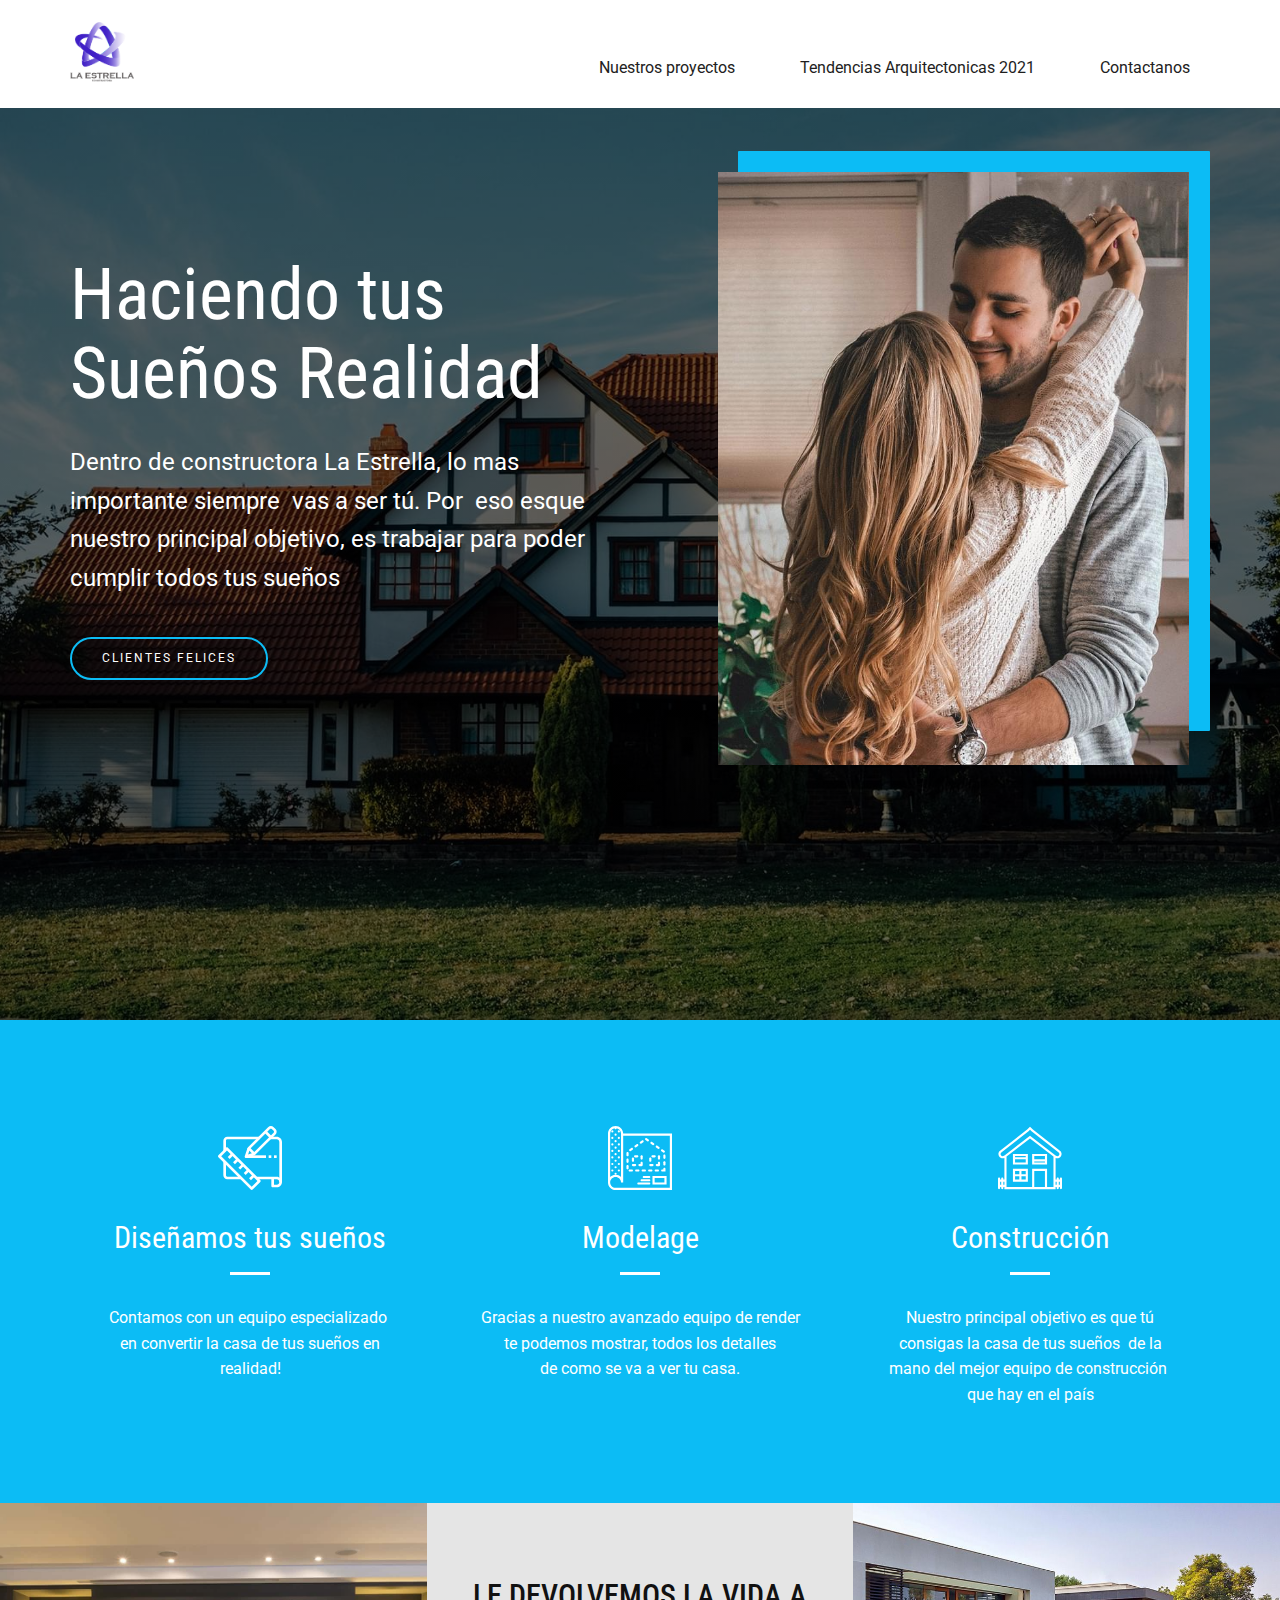
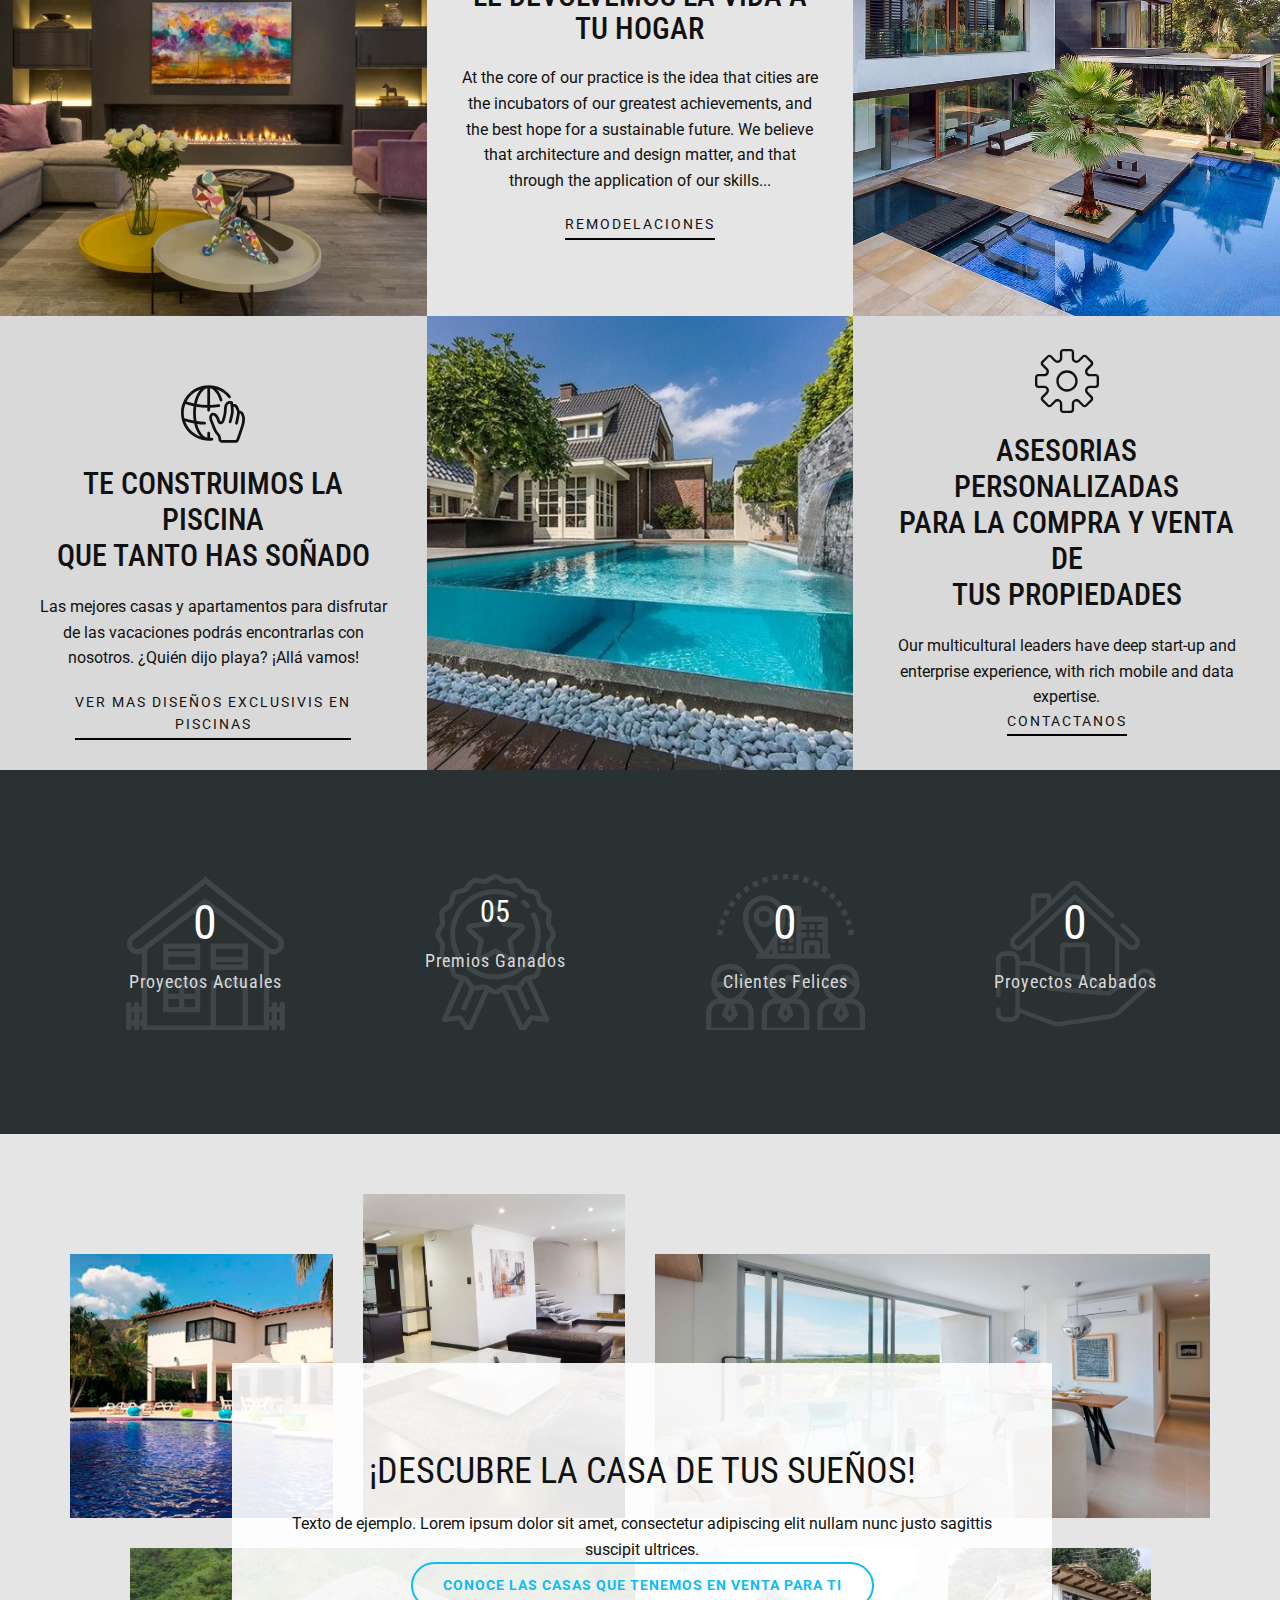
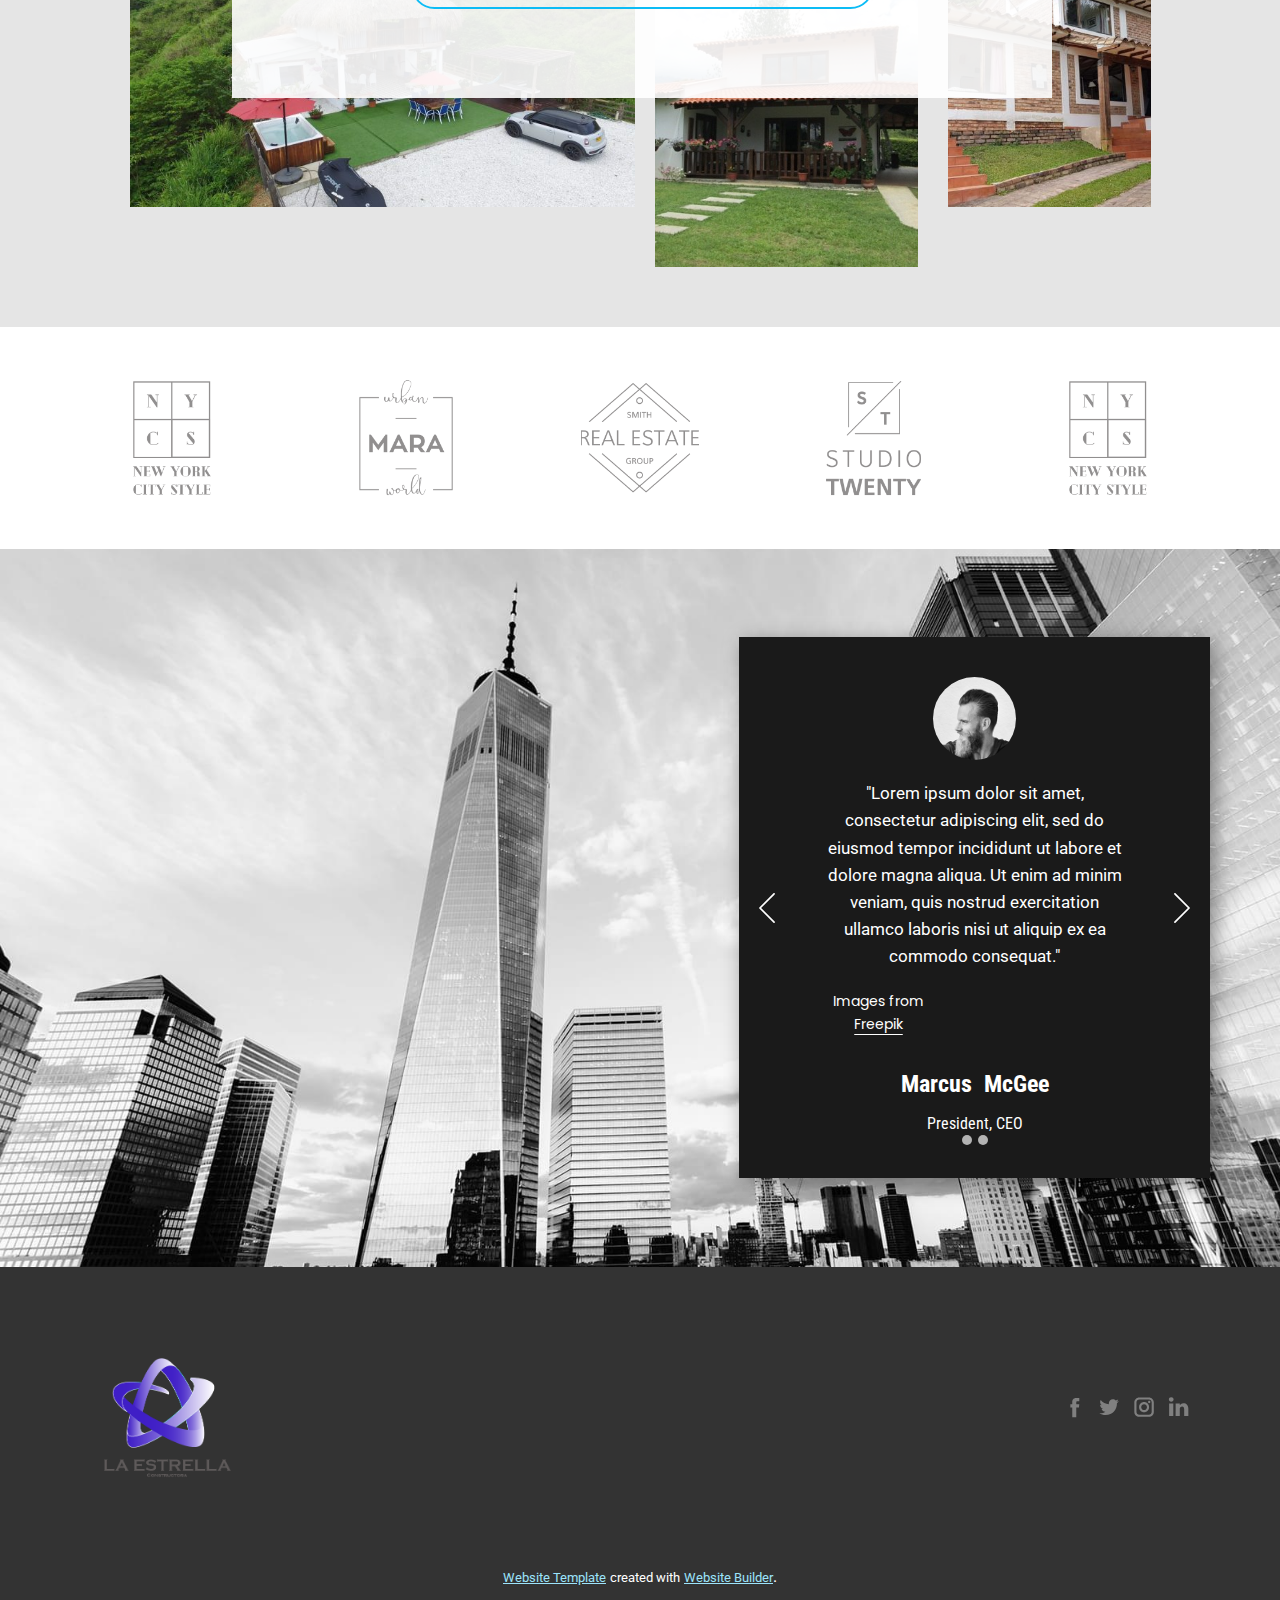
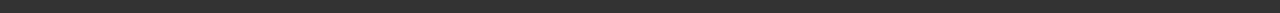
<file: index.html>
<!DOCTYPE html>
<html style="font-size: 16px;">
  <head>
    <meta name="viewport" content="width=device-width, initial-scale=1.0">
    <meta charset="utf-8">
    <meta name="keywords" content="Construcciones bogota, casas personalizadas">
    <meta name="description" content="">
    <meta name="page_type" content="np-template-header-footer-from-plugin">
    <title>Constructora la estrella</title>
    <link rel="stylesheet" href="nicepage.css" media="screen">
<link rel="stylesheet" href="Constructora-La-estrella.css" media="screen">
    <script class="u-script" type="text/javascript" src="jquery.js" defer=""></script>
    <script class="u-script" type="text/javascript" src="nicepage.js" defer=""></script>
    <meta name="generator" content="Nicepage 3.6.2, nicepage.com">
    
    
    <link id="u-theme-google-font" rel="stylesheet" href="https://fonts.googleapis.com/css?family=Roboto+Condensed:300,300i,400,400i,700,700i|Roboto:100,100i,300,300i,400,400i,500,500i,700,700i,900,900i">
    <link id="u-page-google-font" rel="stylesheet" href="https://fonts.googleapis.com/css?family=heading-font|text-font|Poppins:100,100i,200,200i,300,300i,400,400i,500,500i,600,600i,700,700i,800,800i,900,900i">
    
    
    
    
    
    
    
    
    
    
    
    <script type="application/ld+json">{
		"@context": "http://schema.org",
		"@type": "Organization",
		"name": "",
		"url": "index.html",
		"logo": "images/default-logo.png",
		"sameAs": []
}</script>
    <meta property="og:title" content="Constructora la estrella">
    <meta property="og:type" content="website">
    <meta name="theme-color" content="#0cbcf5">
    <link rel="canonical" href="index.html">
    <meta property="og:url" content="index.html">
  </head>
  <body data-home-page="Constructora-La-estrella.html" data-home-page-title="Constructora La estrella" class="u-backlink-hidden u-body"><header class="u-clearfix u-header u-header" id="sec-689b"><div class="u-clearfix u-sheet u-valign-middle u-sheet-1">
        <a href="https://nicepage.com" class="u-image u-logo u-image-1">
          <img src="images/laestrellalogo.png" class="u-logo-image u-logo-image-1">
        </a>
        <nav class="u-menu u-menu-dropdown u-offcanvas u-menu-1">
          <div class="menu-collapse" style="font-size: 1rem; letter-spacing: 0px;">
            <a class="u-button-style u-custom-left-right-menu-spacing u-custom-padding-bottom u-custom-top-bottom-menu-spacing u-nav-link u-text-active-palette-1-base u-text-hover-palette-2-base" href="#">
              <svg><use xmlns:xlink="http://www.w3.org/1999/xlink" xlink:href="#menu-hamburger"></use></svg>
              <svg version="1.1" xmlns="http://www.w3.org/2000/svg" xmlns:xlink="http://www.w3.org/1999/xlink"><defs><symbol id="menu-hamburger" viewBox="0 0 16 16" style="width: 16px; height: 16px;"><rect y="1" width="16" height="2"></rect><rect y="7" width="16" height="2"></rect><rect y="13" width="16" height="2"></rect>
</symbol>
</defs></svg>
            </a>
          </div>
          <div class="u-custom-menu u-nav-container">
            <ul class="u-nav u-spacing-25 u-unstyled u-nav-1"><li class="u-nav-item"><a class="u-button-style u-nav-link u-text-grey-dark-3" href="Constructora-La-estrella.html#sec-86f8" data-page-id="528010405">Nuestros proyectos</a>
</li><li class="u-nav-item"><a class="u-button-style u-nav-link u-text-grey-dark-3" href="Constructora-La-estrella.html#sec-e35c" data-page-id="528010405">Tendencias Arquitectonicas 2021</a>
</li><li class="u-nav-item"><a class="u-button-style u-nav-link u-text-grey-dark-3" href="Contactanos.html">Contactanos</a>
</li></ul>
          </div>
          <div class="u-custom-menu u-nav-container-collapse">
            <div class="u-black u-container-style u-inner-container-layout u-opacity u-opacity-95 u-sidenav">
              <div class="u-sidenav-overflow">
                <div class="u-menu-close"></div>
                <ul class="u-align-center u-nav u-popupmenu-items u-unstyled u-nav-2"><li class="u-nav-item"><a class="u-button-style u-nav-link" href="Constructora-La-estrella.html#sec-86f8" data-page-id="528010405">Nuestros proyectos</a>
</li><li class="u-nav-item"><a class="u-button-style u-nav-link" href="Constructora-La-estrella.html#sec-e35c" data-page-id="528010405">Tendencias Arquitectonicas 2021</a>
</li><li class="u-nav-item"><a class="u-button-style u-nav-link" href="Contactanos.html">Contactanos</a>
</li></ul>
              </div>
            </div>
            <div class="u-black u-menu-overlay u-opacity u-opacity-70"></div>
          </div>
        </nav>
      </div></header> 
    <section class="u-clearfix u-image u-shading u-typography-Normal--Introduction u-section-1" src="" id="sec-86f8">
      <div class="u-clearfix u-sheet u-sheet-1">
        <div class="u-align-left u-border-no-bottom u-border-no-left u-border-no-right u-border-no-top u-hidden-md u-hidden-sm u-hidden-xs u-palette-1-base u-radius-1 u-shape u-shape-rectangle u-shape-1"></div>
        <div class="u-align-left u-container-style u-group u-similar-fill u-group-1">
          <div class="u-container-layout u-container-layout-1">
            <h1 class="u-custom-font u-heading-font u-text u-title u-text-1">Haciendo tus<br>Sueños Realidad
            </h1>
            <p class="u-text u-text-2">Dentro de constructora La Estrella, lo mas importante siempre&nbsp; vas a ser tú. Por&nbsp; eso esque nuestro principal objetivo, es trabajar para poder cumplir todos tus sueños</p>
            <a href="#" class="u-border-2 u-border-palette-1-base u-btn u-btn-round u-button-style u-custom u-radius-50 u-text-white u-btn-1">Clientes felices</a>
          </div>
        </div>
        <img src="images/30281b3c9868a8b6e900c7d1825de252.jpeg" alt="" class="u-align-left u-hidden-md u-hidden-sm u-hidden-xs u-image u-image-default u-right-0 u-image-1">
      </div>
    </section>
    <section class="u-clearfix u-hidden-md u-hidden-sm u-hidden-xl u-hidden-xs u-image u-shading u-white u-section-2" src="" id="sec-7253">
      <div class="u-clearfix u-sheet u-sheet-1">
        <div class="u-clearfix u-disable-padding u-expanded-width-md u-expanded-width-sm u-expanded-width-xs u-gutter-30 u-layout-wrap u-layout-wrap-1">
          <div class="u-layout">
            <div class="u-layout-row">
              <div class="u-size-30">
                <div class="u-layout-col">
                  <div class="u-align-left u-container-style u-image u-layout-cell u-left-cell u-size-60 u-image-1">
                    <div class="u-container-layout" src=""></div>
                  </div>
                </div>
              </div>
              <div class="u-size-30">
                <div class="u-layout-col">
                  <div class="u-align-left u-container-style u-layout-cell u-right-cell u-similar-fill u-size-30 u-layout-cell-2">
                    <div class="u-container-layout u-padding-6 u-valign-middle-lg">
                      <h2 class="u-custom-font u-heading-font u-text u-text-white u-text-1">Nuestra Historia</h2>
                      <p class="u-text u-text-white u-text-2">Desde entonces, hemos construido cientos de edificios e instalaciones comerciales, gubernamentales y privadas. Puede que no parezca mucho, pero si estima la mano de obra, las horas de trabajo, los materiales, la planificación y la correlación que estuvieron involucrados en la realización de cada proyecto por separado, ¡entonces nuestra productividad es inmensa!</p>
                      <a href="https://nicepage.com/joomla-page-builder" class="u-border-2 u-border-palette-1-base u-btn u-btn-round u-button-style u-custom u-radius-50 u-text-white u-btn-1">Conoce nuestros proyectos</a>
                    </div>
                  </div>
                  <div class="u-align-left u-container-style u-layout-cell u-right-cell u-similar-fill u-size-30 u-layout-cell-3">
                    <div class="u-container-layout u-padding-6"></div>
                  </div>
                </div>
              </div>
            </div>
          </div>
        </div>
      </div>
    </section>
    <section class="u-clearfix u-palette-1-base u-section-3" id="sec-de19">
      <div class="u-clearfix u-sheet u-sheet-1">
        <div class="u-clearfix u-disable-padding u-expanded-width u-gutter-30 u-layout-spacing-vertical u-layout-wrap u-layout-wrap-1">
          <div class="u-gutter-0 u-layout">
            <div class="u-layout-row">
              <div class="u-align-center-lg u-align-center-md u-align-center-sm u-align-center-xl u-container-style u-layout-cell u-left-cell u-similar-fill u-size-20 u-size-20-md u-layout-cell-1">
                <div class="u-container-layout u-padding-6 u-valign-top-lg u-valign-top-md u-valign-top-sm u-valign-top-xl"><span class="u-align-left u-icon u-icon-1"><svg class="u-svg-link" preserveAspectRatio="xMidYMin slice" viewBox="0 0 511.998 511.998"><use xmlns:xlink="http://www.w3.org/1999/xlink" xlink:href="#svg-5857"></use></svg><svg xmlns="http://www.w3.org/2000/svg" xmlns:xlink="http://www.w3.org/1999/xlink" version="1.1" id="svg-5857" x="0px" y="0px" viewBox="0 0 511.998 511.998" style="enable-background:new 0 0 511.998 511.998;" xml:space="preserve" class="u-svg-content"><g><g><path d="M74.664,85.179c-17.673,0-32,14.327-32,32v85.333h21.333v-85.333c0-5.891,4.776-10.667,10.667-10.667h256V85.179H74.664z"></path>
</g>
</g><g><g><path d="M74.664,405.179c-5.891,0-10.667-4.776-10.667-10.667V287.845H42.664v106.667c0,17.673,14.327,32,32,32h106.667v-21.333    H74.664z"></path>
</g>
</g><g><g><path d="M338.206,432.688L79.155,173.637c-4.165-4.164-10.917-4.164-15.083,0L3.123,234.587c-4.164,4.165-4.164,10.917,0,15.083    L262.174,508.72c2,2.001,4.713,3.125,7.541,3.125c2.829-0.001,5.541-1.125,7.541-3.125l60.949-60.949    C342.37,443.605,342.37,436.853,338.206,432.688z M269.715,486.096L25.747,242.128l45.867-45.867L315.582,440.23L269.715,486.096z    "></path>
</g>
</g><g><g><path d="M469.331,405.179h-160v21.333h117.333v53.333c0,5.891,4.776,10.667,10.667,10.667h32    c23.564,0,42.667-19.102,42.667-42.667C511.998,424.281,492.895,405.179,469.331,405.179z M469.331,469.179h-21.333v-42.667    h21.333c11.782,0,21.333,9.551,21.333,21.333C490.664,459.628,481.113,469.179,469.331,469.179z"></path>
</g>
</g><g><g><path d="M469.331,85.179h-53.333v21.333h53.333c11.782,0,21.333,9.551,21.333,21.333v320h21.333v-320    C511.998,104.281,492.895,85.179,469.331,85.179z"></path>
</g>
</g><g><g><rect x="164.042" y="314.513" transform="matrix(0.7071 -0.7071 0.7071 0.7071 -175.2621 227.2397)" width="45.259" height="21.333"></rect>
</g>
</g><g><g><rect x="121.376" y="271.846" transform="matrix(0.7071 -0.7071 0.7071 0.7071 -157.5885 184.5736)" width="45.259" height="21.333"></rect>
</g>
</g><g><g><rect x="206.686" y="357.18" transform="matrix(0.7071 -0.7071 0.7071 0.7071 -192.9419 269.8904)" width="45.259" height="21.333"></rect>
</g>
</g><g><g><rect x="249.372" y="399.868" transform="matrix(0.7071 -0.7071 0.7071 0.7071 -210.6241 312.5771)" width="45.259" height="21.333"></rect>
</g>
</g><g><g><rect x="78.679" y="229.18" transform="matrix(0.7071 -0.7071 0.7071 0.7071 -139.9243 141.885)" width="45.259" height="21.333"></rect>
</g>
</g><g><g><path d="M460.094,23.824L445.352,9.083c-12.473-11.907-32.103-11.907-44.576,0L238.579,171.28c-4.164,4.165-4.164,10.917,0,15.083    l44.235,44.235c1.995,2.008,4.711,3.133,7.541,3.125c2.829-0.001,5.541-1.125,7.541-3.125L460.094,68.4    c0.005-0.005,0.01-0.01,0.015-0.015C472.41,56.076,472.403,36.125,460.094,23.824z M445.022,53.307L290.355,207.973    l-29.152-29.152L415.87,24.165c4.028-3.849,10.372-3.849,14.4,0l14.752,14.731c0.001,0.002,0.003,0.003,0.005,0.005    C449.003,42.88,449.001,49.33,445.022,53.307z"></path>
</g>
</g><g><g><path d="M286.931,212.944l-46.037,15.371l15.371-46.112l-20.267-6.752l-22.123,66.357c-0.362,1.088-0.547,2.227-0.547,3.373    c0.001,5.891,4.778,10.666,10.669,10.664c1.129,0.004,2.252-0.169,3.328-0.512l66.357-22.123L286.931,212.944z"></path>
</g>
</g><g><g><rect x="390.275" y="36.943" transform="matrix(0.7071 -0.7071 0.7071 0.7071 69.1923 303.4905)" width="21.333" height="62.56"></rect>
</g>
</g><g><g><rect x="223.998" y="234.512" width="160" height="21.333"></rect>
</g>
</g><g><g><rect x="405.331" y="234.512" width="21.333" height="21.333"></rect>
</g>
</g><g><g><rect x="447.998" y="234.512" width="21.333" height="21.333"></rect>
</g>
</g><g></g><g></g><g></g><g></g><g></g><g></g><g></g><g></g><g></g><g></g><g></g><g></g><g></g><g></g><g></g></svg></span>
                  <h3 class="u-align-center-xs u-text u-text-1">Diseñamos tus sueños</h3>
                  <div class="u-align-left u-border-3 u-border-white u-line u-line-horizontal u-line-1"></div>
                  <p class="u-align-center-xs u-text u-text-2">Contamos con un equipo especializado&nbsp;<br>en convertir la casa de tus sueños en<br>realidad!
                  </p>
                </div>
              </div>
              <div class="u-align-center-lg u-align-center-md u-align-center-sm u-align-center-xl u-container-style u-layout-cell u-similar-fill u-size-20 u-size-20-md u-layout-cell-2">
                <div class="u-container-layout u-padding-6 u-valign-top-lg u-valign-top-md u-valign-top-sm u-valign-top-xl"><span class="u-align-left u-icon u-icon-2"><svg class="u-svg-link" preserveAspectRatio="xMidYMin slice" viewBox="0 0 59 59"><use xmlns:xlink="http://www.w3.org/1999/xlink" xlink:href="#svg-6d6f"></use></svg><svg xmlns="http://www.w3.org/2000/svg" xmlns:xlink="http://www.w3.org/1999/xlink" version="1.1" id="svg-6d6f" x="0px" y="0px" viewBox="0 0 59 59" style="enable-background:new 0 0 59 59;" xml:space="preserve" class="u-svg-content"><g><path d="M14,7c0-3.859-3.141-7-7-7S0,3.141,0,7v45h0.003C0.003,52.02,0,52.04,0,52.06C0,55.887,3.113,59,6.94,59H59V7H14z M2,7   c0-2.421,1.731-4.444,4.02-4.901C6.072,2.603,6.483,3,7,3s0.928-0.397,0.98-0.901C10.269,2.556,12,4.579,12,7v40.105   C10.729,45.807,8.957,45,7,45c-0.243,0-0.482,0.013-0.719,0.037c-0.106,0.011-0.21,0.032-0.315,0.048   c-0.128,0.019-0.257,0.034-0.383,0.06c-0.138,0.028-0.271,0.068-0.405,0.104C5.09,45.273,5,45.291,4.913,45.318   c-0.167,0.053-0.329,0.116-0.491,0.181c-0.049,0.02-0.101,0.035-0.15,0.056c-0.199,0.084-0.392,0.18-0.582,0.282   c-0.008,0.004-0.017,0.008-0.025,0.012C3.049,46.184,2.487,46.608,2,47.105V7z M57,57H6.94C4.216,57,2,54.784,2,52   c0-2.757,2.243-5,5-5s5,2.243,5,5h2V9h43V57z"></path><path d="M46.017,21.001c0.176,0.123,0.377,0.183,0.576,0.183c0.314,0,0.623-0.147,0.818-0.423c0.318-0.451,0.211-1.075-0.24-1.395   l-1.634-1.153c-0.453-0.317-1.075-0.21-1.395,0.24c-0.318,0.451-0.211,1.075,0.24,1.395L46.017,21.001z"></path><path d="M50.92,24.461c0.175,0.123,0.376,0.183,0.575,0.183c0.314,0,0.623-0.147,0.818-0.424c0.318-0.451,0.21-1.075-0.241-1.394   l-1.635-1.153c-0.451-0.317-1.074-0.21-1.394,0.241c-0.318,0.451-0.21,1.075,0.241,1.394L50.92,24.461z"></path><path d="M37,41c0,0.553,0.447,1,1,1h2c0.553,0,1-0.447,1-1s-0.447-1-1-1h-2C37.447,40,37,40.447,37,41z"></path><path d="M51,27.383v2c0,0.553,0.447,1,1,1s1-0.447,1-1v-2c0-0.553-0.447-1-1-1S51,26.83,51,27.383z"></path><path d="M41.115,17.541c0.176,0.123,0.377,0.183,0.576,0.183c0.314,0,0.623-0.147,0.818-0.423c0.318-0.451,0.211-1.075-0.24-1.395   l-1.634-1.153c-0.453-0.317-1.075-0.21-1.395,0.24c-0.318,0.451-0.211,1.075,0.24,1.395L41.115,17.541z"></path><path d="M43,41c0,0.553,0.447,1,1,1h2c0.553,0,1-0.447,1-1s-0.447-1-1-1h-2C43.447,40,43,40.447,43,41z"></path><path d="M29,41c0-0.553-0.447-1-1-1h-2c-0.553,0-1,0.447-1,1s0.447,1,1,1h2C28.553,42,29,41.553,29,41z"></path><path d="M52,36.383c0.553,0,1-0.447,1-1v-2c0-0.553-0.447-1-1-1s-1,0.447-1,1v2C51,35.936,51.447,36.383,52,36.383z"></path><path d="M36.213,14.081c0.176,0.123,0.377,0.183,0.576,0.183c0.314,0,0.623-0.147,0.818-0.423c0.318-0.451,0.211-1.075-0.24-1.395   l-1.634-1.153c-0.453-0.316-1.075-0.209-1.395,0.24c-0.318,0.451-0.211,1.075,0.24,1.395L36.213,14.081z"></path><path d="M51,40h-1c-0.553,0-1,0.447-1,1s0.447,1,1,1h3v-2.617c0-0.553-0.447-1-1-1s-1,0.447-1,1V40z"></path><path d="M20,42h2c0.553,0,1-0.447,1-1s-0.447-1-1-1h-2c-0.553,0-1,0.447-1,1S19.447,42,20,42z"></path><path d="M18,28c0.553,0,1-0.447,1-1v-2c0-0.553-0.447-1-1-1s-1,0.447-1,1v2C17,27.553,17.447,28,18,28z"></path><path d="M20.452,23.27c0.199,0,0.4-0.06,0.576-0.183l1.634-1.153c0.451-0.319,0.559-0.943,0.24-1.395   c-0.318-0.45-0.941-0.558-1.395-0.24l-1.634,1.153c-0.451,0.319-0.559,0.943-0.24,1.395C19.829,23.122,20.138,23.27,20.452,23.27z"></path><path d="M25.354,19.81c0.199,0,0.4-0.06,0.576-0.183l1.634-1.153c0.451-0.319,0.559-0.943,0.24-1.395   c-0.319-0.449-0.941-0.557-1.395-0.24l-1.634,1.153c-0.451,0.319-0.559,0.943-0.24,1.395C24.73,19.662,25.039,19.81,25.354,19.81z"></path><path d="M18,34c0.553,0,1-0.447,1-1v-2c0-0.553-0.447-1-1-1s-1,0.447-1,1v2C17,33.553,17.447,34,18,34z"></path><path d="M30.256,16.35c0.199,0,0.4-0.06,0.576-0.183l1.634-1.153c0.451-0.319,0.559-0.943,0.24-1.395   c-0.319-0.449-0.94-0.559-1.395-0.24l-1.634,1.153c-0.451,0.319-0.559,0.943-0.24,1.395C29.633,16.202,29.941,16.35,30.256,16.35z"></path><path d="M31,41c0,0.553,0.447,1,1,1h2c0.553,0,1-0.447,1-1s-0.447-1-1-1h-2C31.447,40,31,40.447,31,41z"></path><path d="M18,40c0.553,0,1-0.447,1-1v-2c0-0.553-0.447-1-1-1s-1,0.447-1,1v2C17,39.553,17.447,40,18,40z"></path><path d="M41,54h13v-8H41V54z M43,48h9v4h-9V48z"></path><path d="M22,30v2c0,0.553,0.447,1,1,1s1-0.447,1-1v-2c0-0.553-0.447-1-1-1S22,29.447,22,30z"></path><path d="M31,27c-0.553,0-1,0.447-1,1v2c0,0.553,0.447,1,1,1s1-0.447,1-1v-2C32,27.447,31.553,27,31,27z"></path><path d="M25,29h2c0.553,0,1-0.447,1-1s-0.447-1-1-1h-2c-0.553,0-1,0.447-1,1S24.447,29,25,29z"></path><path d="M26,36c0-0.553-0.447-1-1-1h-2c-0.553,0-1,0.447-1,1s0.447,1,1,1h2C25.553,37,26,36.553,26,36z"></path><path d="M29,37h2c0.553,0,1-0.447,1-1v-2c0-0.553-0.447-1-1-1s-1,0.447-1,1v1h-1c-0.553,0-1,0.447-1,1S28.447,37,29,37z"></path><path d="M40,28c0,0.553,0.447,1,1,1h2c0.553,0,1-0.447,1-1s-0.447-1-1-1h-2C40.447,27,40,27.447,40,28z"></path><path d="M46,28v2c0,0.553,0.447,1,1,1s1-0.447,1-1v-2c0-0.553-0.447-1-1-1S46,27.447,46,28z"></path><path d="M47,37c0.553,0,1-0.447,1-1v-2c0-0.553-0.447-1-1-1s-1,0.447-1,1v1h-1c-0.553,0-1,0.447-1,1s0.447,1,1,1H47z"></path><path d="M39,33c0.553,0,1-0.447,1-1v-2c0-0.553-0.447-1-1-1s-1,0.447-1,1v2C38,32.553,38.447,33,39,33z"></path><path d="M39,37h2c0.553,0,1-0.447,1-1s-0.447-1-1-1h-2c-0.553,0-1,0.447-1,1S38.447,37,39,37z"></path><path d="M38,46h-5c-0.553,0-1,0.447-1,1s0.447,1,1,1h5c0.553,0,1-0.447,1-1S38.553,46,38,46z"></path><path d="M38,49h-7c-0.553,0-1,0.447-1,1s0.447,1,1,1h7c0.553,0,1-0.447,1-1S38.553,49,38,49z"></path><path d="M38,52H28c-0.553,0-1,0.447-1,1s0.447,1,1,1h10c0.553,0,1-0.447,1-1S38.553,52,38,52z"></path><circle cx="4" cy="5" r="1"></circle><circle cx="10" cy="5" r="1"></circle><circle cx="7" cy="8" r="1"></circle><circle cx="4" cy="11" r="1"></circle><circle cx="10" cy="11" r="1"></circle><circle cx="4" cy="17" r="1"></circle><circle cx="10" cy="17" r="1"></circle><circle cx="7" cy="14" r="1"></circle><circle cx="7" cy="20" r="1"></circle><circle cx="4" cy="23" r="1"></circle><circle cx="10" cy="23" r="1"></circle><circle cx="4" cy="29" r="1"></circle><circle cx="10" cy="29" r="1"></circle><circle cx="7" cy="26" r="1"></circle><circle cx="7" cy="32" r="1"></circle><circle cx="4" cy="35" r="1"></circle><circle cx="10" cy="35" r="1"></circle><circle cx="4" cy="41" r="1"></circle><circle cx="10" cy="41" r="1"></circle><circle cx="7" cy="38" r="1"></circle><circle cx="7" cy="44" r="1"></circle>
</g><g></g><g></g><g></g><g></g><g></g><g></g><g></g><g></g><g></g><g></g><g></g><g></g><g></g><g></g><g></g></svg></span>
                  <h3 class="u-align-center-xs u-text u-text-3">Modelage</h3>
                  <div class="u-align-left u-border-3 u-border-white u-line u-line-horizontal u-line-2"></div>
                  <p class="u-align-center-xs u-text u-text-4">Gracias a nuestro avanzado equipo de render<br>te podemos mostrar, todos los detalles<br>de como se va a ver tu casa.
                  </p>
                </div>
              </div>
              <div class="u-align-center-lg u-align-center-md u-align-center-sm u-align-center-xl u-container-style u-layout-cell u-right-cell u-similar-fill u-size-20 u-size-20-md u-layout-cell-3">
                <div class="u-container-layout u-padding-6 u-valign-top-lg u-valign-top-md u-valign-top-sm u-valign-top-xl"><span class="u-align-left u-icon u-icon-3"><svg class="u-svg-link" preserveAspectRatio="xMidYMin slice" viewBox="0 0 60 60"><use xmlns:xlink="http://www.w3.org/1999/xlink" xlink:href="#svg-97cb"></use></svg><svg xmlns="http://www.w3.org/2000/svg" xmlns:xlink="http://www.w3.org/1999/xlink" version="1.1" id="svg-97cb" x="0px" y="0px" viewBox="0 0 60 60" style="enable-background:new 0 0 60 60;" xml:space="preserve" class="u-svg-content"><g><path d="M14,36.182h14v-10H14V36.182z M16,34.182v-3h10v3H16z M26,28.182v1H16v-1H26z"></path><path d="M14,40.182v12h14v-12H14z M20,42.182v3h-4v-3H20z M16,47.182h4v3h-4V47.182z M22,50.182v-3h4v3H22z M26,45.182h-4v-3h4   V45.182z"></path><path d="M32,36.182h14v-10H32V36.182z M34,34.182v-1h10v1H34z M44,28.182v3H34v-3H44z"></path><path d="M59,48.182c-0.553,0-1,0.448-1,1v1h-1v-1c0-0.552-0.447-1-1-1s-1,0.448-1,1v1h-1V29.978   c0.521,0.234,1.073,0.363,1.626,0.363c1.073,0,2.139-0.436,2.927-1.284c0.76-0.818,1.145-1.925,1.057-3.038   c-0.089-1.112-0.644-2.145-1.522-2.833L32.722,3.345L30,0.818L27.343,3.29L1.913,23.186c-0.879,0.688-1.434,1.721-1.522,2.833   c-0.088,1.113,0.297,2.22,1.057,3.038c1.194,1.286,3.021,1.61,4.553,0.922v20.204H5v-1c0-0.552-0.447-1-1-1s-1,0.448-1,1v1H2v-1   c0-0.552-0.447-1-1-1s-1,0.448-1,1v9c0,0.552,0.447,1,1,1s1-0.448,1-1v-1h1v1c0,0.552,0.447,1,1,1s1-0.448,1-1v-1h1v2h26h14h8v-2h1   v1c0,0.552,0.447,1,1,1s1-0.448,1-1v-1h1v1c0,0.552,0.447,1,1,1s1-0.448,1-1v-9C60,48.63,59.553,48.182,59,48.182z M2.912,27.695   c-0.385-0.415-0.572-0.954-0.527-1.518c0.045-0.564,0.314-1.067,0.761-1.416L28.64,4.811l1.361-1.265l1.424,1.319l25.43,19.896   c0.446,0.349,0.716,0.852,0.761,1.416c0.045,0.564-0.143,1.104-0.527,1.518c-0.708,0.762-1.861,0.858-2.686,0.223L54,27.608v0   l-24-18.5l-23.61,18.2l-0.001,0.001l-0.791,0.609C4.772,28.553,3.62,28.457,2.912,27.695z M2,55.182v-3h1v3H2z M5,55.182v-3h1v3H5z    M34,57.182v-15h10v15H34z M52,57.182h-6v-17H32v17H8V28.591l22-16.959l22,16.959V57.182z M54,55.182v-3h1v3H54z M57,55.182v-3h1v3   H57z"></path>
</g><g></g><g></g><g></g><g></g><g></g><g></g><g></g><g></g><g></g><g></g><g></g><g></g><g></g><g></g><g></g></svg></span>
                  <h3 class="u-align-center-xs u-text u-text-5">Construcción</h3>
                  <div class="u-align-left u-border-3 u-border-white u-line u-line-horizontal u-line-3"></div>
                  <p class="u-align-center-xs u-text u-text-6">Nuestro principal objetivo es que tú<br>consigas la casa de tus sueños&nbsp; de la<br>mano del mejor equipo de construcción&nbsp;<br>que hay en el país
                  </p>
                </div>
              </div>
            </div>
          </div>
        </div>
      </div>
    </section>
    <section class="u-clearfix u-section-4" id="carousel_ec03">
      <div class="u-clearfix u-expanded-width u-layout-wrap u-layout-wrap-1">
        <div class="u-layout">
          <div class="u-layout-col">
            <div class="u-size-30">
              <div class="u-layout-row">
                <div class="u-container-style u-image u-layout-cell u-left-cell u-size-20 u-image-1">
                  <div class="u-container-layout u-container-layout-1"></div>
                </div>
                <div class="u-container-style u-grey-10 u-layout-cell u-size-20 u-layout-cell-2">
                  <div class="u-container-layout u-valign-middle u-container-layout-2">
                    <h2 class="u-align-center u-custom-font u-text u-text-1">LE DEVOLVEMOS LA VIDA A TU HOGAR</h2>
                    <p class="u-align-center u-text u-text-2">At the core of our practice is the idea that cities are the incubators of our greatest achievements, and the best hope for a sustainable future. We believe that architecture and design matter, and that through the application of our skills...</p>
                    <a href="#" class="u-border-2 u-border-black u-link u-no-underline u-text-body-color u-link-1">REMODELACIONES</a>
                  </div>
                </div>
                <div class="u-container-style u-image u-layout-cell u-right-cell u-size-20 u-image-2">
                  <div class="u-container-layout u-container-layout-3"></div>
                </div>
              </div>
            </div>
            <div class="u-size-30">
              <div class="u-layout-row">
                <div class="u-align-center u-container-style u-grey-15 u-layout-cell u-left-cell u-size-20 u-layout-cell-4">
                  <div class="u-container-layout u-valign-middle-lg u-valign-middle-md u-valign-middle-sm u-valign-middle-xs u-container-layout-4"><span class="u-icon u-icon-circle u-icon-1"><svg class="u-svg-link" preserveAspectRatio="xMidYMin slice" viewBox="0 0 415.386 415.386" style=""><use xmlns:xlink="http://www.w3.org/1999/xlink" xlink:href="#svg-c350"></use></svg><svg xmlns="http://www.w3.org/2000/svg" xmlns:xlink="http://www.w3.org/1999/xlink" version="1.1" id="svg-c350" x="0px" y="0px" viewBox="0 0 415.386 415.386" style="enable-background:new 0 0 415.386 415.386;" xml:space="preserve" class="u-svg-content"><path d="M199.255,361.899c-3.469,0.417-6.975,0.722-10.489,0.915v-31.552c0-4.971-4.029-9-9-9s-9,4.029-9,9v30.827  c-17.887-3.883-34.774-19.278-48.299-44.319c-7.313-13.54-13.188-29.068-17.486-45.95c15.753,2.169,31.735,3.645,47.902,4.418  c4.952,0.23,9.182-3.594,9.42-8.56c0.237-4.965-3.595-9.182-8.56-9.42c-17.856-0.854-35.478-2.594-52.791-5.206  c-2.908-16.459-4.417-33.878-4.417-51.757c0-13.998,0.926-27.717,2.724-40.913c23.318,3.779,47.203,5.88,71.507,6.28v16.365  c0,4.971,4.029,9,9,9s9-4.029,9-9v-16.382c19.383-0.358,38.737-1.823,57.662-4.366c4.926-0.662,8.383-5.192,7.721-10.119  s-5.194-8.383-10.119-7.721c-18.134,2.438-36.682,3.847-55.264,4.203V40.514c25.664,5.624,49.148,35.002,62.731,79.477  c1.451,4.753,6.48,7.43,11.236,5.979c4.754-1.452,7.431-6.482,5.979-11.236c-8.247-27.003-20.308-49.82-34.89-66.014  c28.889,10.188,54.527,28.559,73.949,53.654c3.042,3.93,8.695,4.651,12.626,1.609c3.931-3.042,4.651-8.695,1.609-12.626  c-34.299-44.32-86.055-69.762-142.025-69.828c-0.143-0.003-0.287-0.003-0.43,0C80.528,21.647,0,102.244,0,201.295  c0,99.124,80.643,179.767,179.767,179.767c7.214,0,14.493-0.435,21.633-1.291c4.935-0.592,8.456-5.073,7.864-10.008  C208.671,364.827,204.191,361.305,199.255,361.899z M170.767,40.502V148.66c-23.291-0.397-46.169-2.412-68.5-6.025  c4.383-21.491,11.205-41.157,20.2-57.813C135.992,59.781,152.879,44.385,170.767,40.502z M125.517,48.886  c-6.831,7.636-13.17,16.797-18.887,27.382c-9.867,18.268-17.319,39.757-22.06,63.146c-16.461-3.333-32.598-7.555-48.351-12.657  C54.979,90.77,86.882,62.68,125.517,48.886z M21.366,234.21C19.16,223.579,18,212.57,18,201.295  c0-20.443,3.814-40.019,10.764-58.042c0.091,0.033,0.183,0.064,0.275,0.095c17.095,5.609,34.62,10.218,52.505,13.818  c-1.985,14.257-3.008,29.054-3.008,44.129c0,16.641,1.247,32.952,3.659,48.563c-20.479-3.891-40.481-9.028-59.873-15.391  C22.004,234.363,21.685,234.278,21.366,234.21z M27.111,254.852c19.063,5.78,38.653,10.439,58.661,13.958  c4.759,21.209,11.789,40.721,20.858,57.513c5.717,10.585,12.057,19.746,18.887,27.382C79.656,337.331,43.28,300.809,27.111,254.852z   M414.35,229.284c-1.619-10.076-5.553-20.593-12.381-33.104c-2.581-4.721-10.952-8.358-14.649-8.765  c-2.153-0.234-4.219,0.309-5.905,1.41c-1.222-5.169-3.698-11.464-8.064-21.5c-5.591-12.849-12.988-20.915-21.987-23.975  c-4.14-1.408-8.435-1.723-12.843-0.951c-0.272-2.883-0.492-5.585-0.624-8.019c-0.019-0.839-0.155-1.665-0.399-2.455  c-0.199-0.646-0.468-1.261-0.799-1.834c-0.84-1.463-2.095-2.7-3.678-3.513c-0.329-0.17-0.67-0.321-1.021-0.45  c-15.518-6.014-29.293-2.84-40.943,9.437c-11.019,11.612-11.773,30.813-12.571,51.151c-0.621,15.871-7.013,41.11-12.789,59.439  c-2.042,6.481-6.224,9.821-8.407,10.039c-0.841,0.09-1.757-0.73-2.691-2.426c-0.672-1.219-1.383-2.728-2.111-4.474  c-0.743-1.79-1.458-4.178-2.214-6.707c-1.294-4.325-2.76-9.227-5.119-13.772c-5.755-11.082-11.975-18.818-19.009-23.648  c-5.029-3.456-12.432-5.454-19.349-5.215c-6.055,0.212-11.431,2.688-15.546,7.16c-5.663,6.154-8.735,16.241-8.219,26.974  c0.288,6.084,3.651,17.558,5.751,22.478c4.218,9.88,7.162,17.831,10.01,25.521c6.753,18.224,12.585,33.963,25.302,52.588  c2.022,2.961,4.216,5.407,6.576,8.037c5.393,6.003,11.5,12.801,12.237,29.158c-0.003,0.157-0.005,0.315-0.005,0.472  c0,11.866,9.063,21.519,20.204,21.519h93.846c0.464,0,0.919-0.036,1.364-0.104c7.812-0.55,14.558-5.782,17.414-13.629  c3.775-10.325,7.601-21.064,11.372-31.922c3.437-9.906,7.121-20.727,11.262-33.08C411.129,277.022,418.167,254.253,414.35,229.284z   M381.295,309.404c-4.121,12.292-7.785,23.054-11.2,32.897c-3.738,10.764-7.531,21.41-11.277,31.656  c-0.461,1.268-1.294,1.846-1.872,1.846c-0.338,0-0.672,0.019-1,0.056h-92.842c-0.898,0-2.204-1.371-2.204-3.519l0.005-0.214  c0.008-0.229,0.008-0.459-0.001-0.689c-0.938-23.048-10.51-33.704-16.873-40.788c-1.997-2.227-3.722-4.149-5.073-6.127  c-11.47-16.799-16.685-30.873-23.287-48.688c-2.786-7.524-5.943-16.053-10.334-26.336c-1.72-4.03-4.186-13.3-4.326-16.269  c-0.278-5.765,1.123-11.362,3.484-13.928c0.848-0.922,1.697-1.316,2.927-1.359c0.172-0.006,0.343-0.009,0.515-0.009  c3.252,0,6.509,1.037,8.015,2.072c4.542,3.118,8.868,8.714,13.226,17.105c1.575,3.036,2.731,6.9,3.849,10.637  c0.893,2.986,1.737,5.806,2.84,8.462c0.996,2.39,1.966,4.434,2.965,6.246c4.533,8.232,11.902,12.477,20.237,11.652  c10.306-1.024,19.869-10.083,23.795-22.54c2.973-9.434,12.739-41.938,13.608-64.154c0.632-16.105,1.286-32.758,7.642-39.457  c5.186-5.465,10.15-7.528,16.248-6.506c0.362,4.207,0.852,8.766,1.359,13.496c1.759,16.378,3.947,36.762,1.167,49.26  c-4.788,21.537-9.041,40.32-12.598,52.075c-1.439,4.757,1.25,9.781,6.008,11.221c4.758,1.441,9.781-1.25,11.221-6.008  c3.738-12.353,8.072-31.484,12.94-53.38c2.976-13.376,1.653-31.067-0.057-47.69c2.878-0.809,4.506-0.255,5.168-0.03  c3.886,1.321,7.891,6.334,11.275,14.114c8.358,19.21,8.239,20.054,6.781,30.394c-0.24,1.714-0.571,3.626-1.01,5.841  c-1.214,6.113-2.299,12.052-3.349,17.795c-2.43,13.299-4.726,25.86-7.946,36.588c-1.429,4.761,1.272,9.778,6.033,11.208  c4.764,1.428,9.779-1.272,11.208-6.033c3.507-11.685,5.89-24.723,8.413-38.526c1.037-5.677,2.11-11.548,3.298-17.528  c0.506-2.553,0.892-4.792,1.179-6.84c0.16-1.135,0.305-2.204,0.43-3.221c0.894,0.509,1.887,0.872,2.952,1.051  c0.519,0.187,1.438,0.65,2.144,1.064c5.318,9.978,8.378,18.22,9.592,25.772C399.746,252.866,393.177,273.942,381.295,309.404z"></path><g></g><g></g><g></g><g></g><g></g><g></g><g></g><g></g><g></g><g></g><g></g><g></g><g></g><g></g><g></g></svg></span>
                    <h3 class="u-custom-font u-text u-text-3">TE CONSTRUIMOS LA PISCINA<br>QUE TANTO HAS SOÑADO
                    </h3>
                    <p class="u-text u-text-4">Las mejores casas y apartamentos para disfrutar de las vacaciones podrás encontrarlas con nosotros. ¿Quién dijo playa? ¡Allá vamos!</p>
                    <a href="#" class="u-border-2 u-border-black u-link u-no-underline u-text-body-color u-link-2">vER MAS DISEÑOS EXCLUSIVIS EN<br>PISCINAS
                    </a>
                  </div>
                </div>
                <div class="u-container-style u-image u-layout-cell u-size-20 u-image-3">
                  <div class="u-container-layout u-container-layout-5"></div>
                </div>
                <div class="u-align-center u-container-style u-grey-15 u-layout-cell u-right-cell u-size-20 u-layout-cell-6">
                  <div class="u-container-layout u-valign-middle u-container-layout-6"><span class="u-icon u-icon-circle u-icon-2"><svg class="u-svg-link" preserveAspectRatio="xMidYMin slice" viewBox="0 0 54 54" style=""><use xmlns:xlink="http://www.w3.org/1999/xlink" xlink:href="#svg-0987"></use></svg><svg xmlns="http://www.w3.org/2000/svg" xmlns:xlink="http://www.w3.org/1999/xlink" version="1.1" id="svg-0987" x="0px" y="0px" viewBox="0 0 54 54" style="enable-background:new 0 0 54 54;" xml:space="preserve" class="u-svg-content"><g><path d="M51.22,21h-5.052c-0.812,0-1.481-0.447-1.792-1.197s-0.153-1.54,0.42-2.114l3.572-3.571   c0.525-0.525,0.814-1.224,0.814-1.966c0-0.743-0.289-1.441-0.814-1.967l-4.553-4.553c-1.05-1.05-2.881-1.052-3.933,0l-3.571,3.571   c-0.574,0.573-1.366,0.733-2.114,0.421C33.447,9.313,33,8.644,33,7.832V2.78C33,1.247,31.753,0,30.22,0H23.78   C22.247,0,21,1.247,21,2.78v5.052c0,0.812-0.447,1.481-1.197,1.792c-0.748,0.313-1.54,0.152-2.114-0.421l-3.571-3.571   c-1.052-1.052-2.883-1.05-3.933,0l-4.553,4.553c-0.525,0.525-0.814,1.224-0.814,1.967c0,0.742,0.289,1.44,0.814,1.966l3.572,3.571   c0.573,0.574,0.73,1.364,0.42,2.114S8.644,21,7.832,21H2.78C1.247,21,0,22.247,0,23.78v6.439C0,31.753,1.247,33,2.78,33h5.052   c0.812,0,1.481,0.447,1.792,1.197s0.153,1.54-0.42,2.114l-3.572,3.571c-0.525,0.525-0.814,1.224-0.814,1.966   c0,0.743,0.289,1.441,0.814,1.967l4.553,4.553c1.051,1.051,2.881,1.053,3.933,0l3.571-3.572c0.574-0.573,1.363-0.731,2.114-0.42   c0.75,0.311,1.197,0.98,1.197,1.792v5.052c0,1.533,1.247,2.78,2.78,2.78h6.439c1.533,0,2.78-1.247,2.78-2.78v-5.052   c0-0.812,0.447-1.481,1.197-1.792c0.751-0.312,1.54-0.153,2.114,0.42l3.571,3.572c1.052,1.052,2.883,1.05,3.933,0l4.553-4.553   c0.525-0.525,0.814-1.224,0.814-1.967c0-0.742-0.289-1.44-0.814-1.966l-3.572-3.571c-0.573-0.574-0.73-1.364-0.42-2.114   S45.356,33,46.168,33h5.052c1.533,0,2.78-1.247,2.78-2.78V23.78C54,22.247,52.753,21,51.22,21z M52,30.22   C52,30.65,51.65,31,51.22,31h-5.052c-1.624,0-3.019,0.932-3.64,2.432c-0.622,1.5-0.295,3.146,0.854,4.294l3.572,3.571   c0.305,0.305,0.305,0.8,0,1.104l-4.553,4.553c-0.304,0.304-0.799,0.306-1.104,0l-3.571-3.572c-1.149-1.149-2.794-1.474-4.294-0.854   c-1.5,0.621-2.432,2.016-2.432,3.64v5.052C31,51.65,30.65,52,30.22,52H23.78C23.35,52,23,51.65,23,51.22v-5.052   c0-1.624-0.932-3.019-2.432-3.64c-0.503-0.209-1.021-0.311-1.533-0.311c-1.014,0-1.997,0.4-2.761,1.164l-3.571,3.572   c-0.306,0.306-0.801,0.304-1.104,0l-4.553-4.553c-0.305-0.305-0.305-0.8,0-1.104l3.572-3.571c1.148-1.148,1.476-2.794,0.854-4.294   C10.851,31.932,9.456,31,7.832,31H2.78C2.35,31,2,30.65,2,30.22V23.78C2,23.35,2.35,23,2.78,23h5.052   c1.624,0,3.019-0.932,3.64-2.432c0.622-1.5,0.295-3.146-0.854-4.294l-3.572-3.571c-0.305-0.305-0.305-0.8,0-1.104l4.553-4.553   c0.304-0.305,0.799-0.305,1.104,0l3.571,3.571c1.147,1.147,2.792,1.476,4.294,0.854C22.068,10.851,23,9.456,23,7.832V2.78   C23,2.35,23.35,2,23.78,2h6.439C30.65,2,31,2.35,31,2.78v5.052c0,1.624,0.932,3.019,2.432,3.64   c1.502,0.622,3.146,0.294,4.294-0.854l3.571-3.571c0.306-0.305,0.801-0.305,1.104,0l4.553,4.553c0.305,0.305,0.305,0.8,0,1.104   l-3.572,3.571c-1.148,1.148-1.476,2.794-0.854,4.294c0.621,1.5,2.016,2.432,3.64,2.432h5.052C51.65,23,52,23.35,52,23.78V30.22z"></path><path d="M27,18c-4.963,0-9,4.037-9,9s4.037,9,9,9s9-4.037,9-9S31.963,18,27,18z M27,34c-3.859,0-7-3.141-7-7s3.141-7,7-7   s7,3.141,7,7S30.859,34,27,34z"></path>
</g><g></g><g></g><g></g><g></g><g></g><g></g><g></g><g></g><g></g><g></g><g></g><g></g><g></g><g></g><g></g></svg></span>
                    <h3 class="u-custom-font u-text u-text-5">ASESORIAS PERSONALIZADAS<br>PARA LA COMPRA Y VENTA DE<br>TUS PROPIEDADES
                    </h3>
                    <p class="u-text u-text-6">Our multicultural leaders have deep start-up and enterprise experience, with rich mobile and data expertise.</p>
                    <a href="#" class="u-border-2 u-border-black u-link u-no-underline u-text-body-color u-link-3">CONTACTANOS</a>
                  </div>
                </div>
              </div>
            </div>
          </div>
        </div>
      </div>
    </section>
    <section class="u-clearfix u-hidden-md u-hidden-sm u-hidden-xl u-hidden-xs u-image u-shading u-white u-section-5" src="" id="carousel_7060">
      <div class="u-clearfix u-sheet u-sheet-1">
        <div class="u-clearfix u-disable-padding u-expanded-width-md u-expanded-width-sm u-expanded-width-xs u-gutter-30 u-layout-wrap u-layout-wrap-1">
          <div class="u-layout">
            <div class="u-layout-row">
              <div class="u-size-30">
                <div class="u-layout-col">
                  <div class="u-align-left u-container-style u-image u-layout-cell u-left-cell u-size-60 u-image-1">
                    <div class="u-container-layout" src=""></div>
                  </div>
                </div>
              </div>
              <div class="u-size-30">
                <div class="u-layout-col">
                  <div class="u-align-left u-container-style u-layout-cell u-right-cell u-similar-fill u-size-30 u-layout-cell-2">
                    <div class="u-container-layout u-padding-6 u-valign-middle-lg">
                      <h2 class="u-custom-font u-heading-font u-text u-text-white u-text-1">Nuestra Historia</h2>
                      <p class="u-text u-text-white u-text-2">Desde entonces, hemos construido cientos de edificios e instalaciones comerciales, gubernamentales y privadas. Puede que no parezca mucho, pero si estima la mano de obra, las horas de trabajo, los materiales, la planificación y la correlación que estuvieron involucrados en la realización de cada proyecto por separado, ¡entonces nuestra productividad es inmensa!</p>
                      <a href="https://nicepage.com/joomla-page-builder" class="u-border-2 u-border-palette-1-base u-btn u-btn-round u-button-style u-custom u-radius-50 u-text-white u-btn-1">Conoce nuestros proyectos</a>
                    </div>
                  </div>
                  <div class="u-align-left u-container-style u-layout-cell u-right-cell u-similar-fill u-size-30 u-layout-cell-3">
                    <div class="u-container-layout u-padding-6"></div>
                  </div>
                </div>
              </div>
            </div>
          </div>
        </div>
      </div>
    </section>
    <section class="u-clearfix u-palette-1-dark-3 u-typography-custom-page-typography-15--Counter u-section-6" id="sec-a125">
      <div class="u-clearfix u-sheet u-sheet-1">
        <div class="u-clearfix u-disable-padding u-expanded-width u-gutter-20 u-layout-wrap u-layout-wrap-1">
          <div class="u-layout" style="">
            <div class="u-layout-row" style="">
              <div class="u-container-style u-layout-cell u-left-cell u-size-15 u-size-30-md u-layout-cell-1">
                <div class="u-container-layout u-padding-6 u-container-layout-1"><span class="u-icon u-icon-circle u-opacity u-opacity-10 u-text-white u-icon-1"><svg class="u-svg-link" preserveAspectRatio="xMidYMin slice" viewBox="0 0 60 60"><use xmlns:xlink="http://www.w3.org/1999/xlink" xlink:href="#svg-b8fb"></use></svg><svg xmlns="http://www.w3.org/2000/svg" xmlns:xlink="http://www.w3.org/1999/xlink" version="1.1" id="svg-b8fb" x="0px" y="0px" viewBox="0 0 60 60" style="enable-background:new 0 0 60 60;" xml:space="preserve" class="u-svg-content"><g><path d="M14,36.182h14v-10H14V36.182z M16,34.182v-3h10v3H16z M26,28.182v1H16v-1H26z"></path><path d="M14,40.182v12h14v-12H14z M20,42.182v3h-4v-3H20z M16,47.182h4v3h-4V47.182z M22,50.182v-3h4v3H22z M26,45.182h-4v-3h4   V45.182z"></path><path d="M32,36.182h14v-10H32V36.182z M34,34.182v-1h10v1H34z M44,28.182v3H34v-3H44z"></path><path d="M59,48.182c-0.553,0-1,0.448-1,1v1h-1v-1c0-0.552-0.447-1-1-1s-1,0.448-1,1v1h-1V29.978   c0.521,0.234,1.073,0.363,1.626,0.363c1.073,0,2.139-0.436,2.927-1.284c0.76-0.818,1.145-1.925,1.057-3.038   c-0.089-1.112-0.644-2.145-1.522-2.833L32.722,3.345L30,0.818L27.343,3.29L1.913,23.186c-0.879,0.688-1.434,1.721-1.522,2.833   c-0.088,1.113,0.297,2.22,1.057,3.038c1.194,1.286,3.021,1.61,4.553,0.922v20.204H5v-1c0-0.552-0.447-1-1-1s-1,0.448-1,1v1H2v-1   c0-0.552-0.447-1-1-1s-1,0.448-1,1v9c0,0.552,0.447,1,1,1s1-0.448,1-1v-1h1v1c0,0.552,0.447,1,1,1s1-0.448,1-1v-1h1v2h26h14h8v-2h1   v1c0,0.552,0.447,1,1,1s1-0.448,1-1v-1h1v1c0,0.552,0.447,1,1,1s1-0.448,1-1v-9C60,48.63,59.553,48.182,59,48.182z M2.912,27.695   c-0.385-0.415-0.572-0.954-0.527-1.518c0.045-0.564,0.314-1.067,0.761-1.416L28.64,4.811l1.361-1.265l1.424,1.319l25.43,19.896   c0.446,0.349,0.716,0.852,0.761,1.416c0.045,0.564-0.143,1.104-0.527,1.518c-0.708,0.762-1.861,0.858-2.686,0.223L54,27.608v0   l-24-18.5l-23.61,18.2l-0.001,0.001l-0.791,0.609C4.772,28.553,3.62,28.457,2.912,27.695z M2,55.182v-3h1v3H2z M5,55.182v-3h1v3H5z    M34,57.182v-15h10v15H34z M52,57.182h-6v-17H32v17H8V28.591l22-16.959l22,16.959V57.182z M54,55.182v-3h1v3H54z M57,55.182v-3h1v3   H57z"></path>
</g><g></g><g></g><g></g><g></g><g></g><g></g><g></g><g></g><g></g><g></g><g></g><g></g><g></g><g></g><g></g></svg></span>
                  <h3 class="u-align-center u-custom-font u-heading-font u-text u-text-1" data-animation-name="counter" data-animation-event="scroll" data-animation-duration="3000">15</h3>
                  <h6 class="u-align-center u-text u-text-grey-light-1 u-text-2">Proyectos Actuales</h6>
                </div>
              </div>
              <div class="u-container-style u-layout-cell u-size-15 u-size-30-md u-layout-cell-2">
                <div class="u-container-layout u-padding-6 u-container-layout-2"><span class="u-icon u-icon-circle u-opacity u-opacity-10 u-text-white u-icon-2"><svg class="u-svg-link" preserveAspectRatio="xMidYMin slice" viewBox="0 0 511.999 511.999" style=""><use xmlns:xlink="http://www.w3.org/1999/xlink" xlink:href="#svg-3d69"></use></svg><svg xmlns="http://www.w3.org/2000/svg" xmlns:xlink="http://www.w3.org/1999/xlink" version="1.1" id="svg-3d69" x="0px" y="0px" viewBox="0 0 511.999 511.999" style="enable-background:new 0 0 511.999 511.999;" xml:space="preserve" class="u-svg-content"><g><g><path d="M321.356,63.796c-56.318-28.458-124.159-17.577-168.81,27.075c-51.895,51.894-57.089,134.64-12.081,192.474    c1.591,2.044,3.969,3.114,6.373,3.114c1.732,0,3.477-0.555,4.95-1.702c3.517-2.737,4.149-7.806,1.413-11.323    c-40.019-51.422-35.394-125.002,10.757-171.153c39.71-39.712,100.038-49.39,150.122-24.083c3.976,2.012,8.83,0.414,10.84-3.563    C326.929,70.658,325.335,65.805,321.356,63.796z"></path>
</g>
</g><g><g><path d="M385.787,128.239c-2.01-3.977-6.861-5.573-10.841-3.565c-3.977,2.009-5.574,6.861-3.565,10.84    c25.289,50.076,15.606,110.396-24.095,150.096c-46.152,46.15-119.731,50.774-171.153,10.757    c-3.518-2.736-8.586-2.104-11.323,1.412c-2.737,3.517-2.104,8.586,1.413,11.323c26.344,20.502,57.855,30.586,89.266,30.586    c37.547,0,74.952-14.411,103.209-42.668C403.339,252.38,414.225,184.552,385.787,128.239z"></path>
</g>
</g><g><g><path d="M364.94,97.508c-1.999-2.262-4.099-4.496-6.242-6.638c-2.143-2.143-4.376-4.243-6.638-6.242    c-3.339-2.952-8.439-2.636-11.388,0.703c-2.953,3.338-2.639,8.437,0.7,11.388c2.015,1.78,4.005,3.652,5.915,5.561    c1.908,1.91,3.78,3.899,5.561,5.914c1.594,1.804,3.816,2.725,6.049,2.725c1.899,0,3.805-0.667,5.34-2.023    C367.577,105.946,367.891,100.847,364.94,97.508z"></path>
</g>
</g><g><g><path d="M446.066,208.41c5.38-8.827,5.38-19.791-0.002-28.616l-10.615-17.407c-1.398-2.294-1.939-5.018-1.521-7.67l3.164-20.103    c1.613-10.245-2.596-20.398-10.982-26.499l-16.451-11.966c-2.175-1.583-3.721-3.892-4.354-6.506l-4.791-19.799    c-2.432-10.057-10.191-17.815-20.247-20.249l-19.8-4.792c-2.614-0.633-4.925-2.179-6.506-4.354l-11.968-16.455    c-6.1-8.386-16.254-12.597-26.496-10.983l-20.11,3.164c-2.652,0.417-5.377-0.123-7.669-1.521L270.308,4.036    c-8.826-5.382-19.79-5.381-28.616,0l-17.408,10.615c-2.292,1.399-5.015,1.937-7.67,1.521l-20.104-3.164    c-10.242-1.612-20.397,2.597-26.497,10.983l-11.966,16.451c-1.583,2.175-3.893,3.721-6.508,4.354l-19.799,4.791    c-10.055,2.432-17.815,10.191-20.249,20.247l-4.792,19.8c-0.633,2.614-2.178,4.925-4.354,6.506L85.89,108.108    c-8.386,6.099-12.594,16.251-10.983,26.496l3.164,20.111c0.417,2.653-0.123,5.377-1.521,7.669l-10.617,17.411    c-5.38,8.826-5.38,19.79,0.001,28.615l10.615,17.408c1.398,2.294,1.939,5.018,1.521,7.67l-3.164,20.104    c-1.613,10.244,2.596,20.398,10.982,26.498l16.451,11.966c2.175,1.581,3.721,3.892,4.354,6.506l4.791,19.799    c2.432,10.057,10.191,17.815,20.247,20.249l8.268,2.001L84.045,465.425c-1.189,2.653-0.86,5.739,0.863,8.081    c1.722,2.342,4.569,3.577,7.457,3.231l45.022-5.383l25.936,37.191c1.518,2.175,3.995,3.453,6.616,3.453    c0.251,0,0.505-0.012,0.757-0.035c2.894-0.272,5.419-2.081,6.608-4.732l57.145-127.479l7.241,4.415    c4.413,2.691,9.36,4.036,14.308,4.036c4.948,0,9.895-1.346,14.308-4.036l7.502-4.574l57.217,127.638    c1.189,2.653,3.713,4.46,6.608,4.732c0.253,0.024,0.506,0.036,0.757,0.036c2.621,0,5.099-1.278,6.616-3.453l25.936-37.191    l45.022,5.383c2.886,0.343,5.735-0.889,7.457-3.231c1.722-2.342,2.053-5.428,0.863-8.081l-55.983-124.883l7.957-1.925    c10.055-2.432,17.815-10.191,20.249-20.247l4.792-19.8c0.633-2.614,2.179-4.925,4.354-6.506l16.455-11.968    c8.386-6.099,12.594-16.251,10.983-26.496l-3.164-20.111c-0.417-2.653,0.123-5.377,1.521-7.669L446.066,208.41z M168.408,487.627    l-20.554-29.474c-1.704-2.444-4.618-3.752-7.576-3.396l-35.679,4.266L155.578,345.3c0.932,0.685,1.768,1.506,2.457,2.455    l11.968,16.455c1.137,1.563,2.415,2.98,3.808,4.242l-26.833,59.857c-1.822,4.067-0.004,8.84,4.062,10.663    c1.072,0.481,2.193,0.708,3.295,0.708c3.082,0,6.026-1.776,7.367-4.77l26.738-59.644c2.631,0.361,5.34,0.355,8.059-0.073    l20.11-3.164c1.204-0.189,2.421-0.172,3.606,0.024L168.408,487.627z M407.732,459.021l-35.68-4.264    c-2.961-0.355-5.872,0.952-7.576,3.396l-20.554,29.474l-51.829-115.619c1.087-0.148,2.196-0.148,3.293,0.024l20.103,3.164    c2.829,0.445,5.648,0.431,8.379,0.024l26.758,59.692c1.343,2.995,4.285,4.77,7.367,4.77c1.103,0,2.224-0.227,3.295-0.708    c4.066-1.822,5.885-6.597,4.062-10.663l-26.935-60.085c1.299-1.206,2.5-2.541,3.571-4.013l11.966-16.451    c0.754-1.037,1.678-1.926,2.716-2.645L407.732,459.021z M432.287,200.008l-10.617,17.411c-3.385,5.554-4.695,12.152-3.684,18.578    l3.164,20.11c0.665,4.229-1.073,8.42-4.534,10.938l-16.456,11.969c-5.267,3.832-9.013,9.429-10.545,15.76l-4.792,19.8    c-1.005,4.151-4.207,7.354-8.359,8.359l-19.8,4.791c-6.332,1.532-11.93,5.278-15.762,10.546l-11.966,16.451    c-2.518,3.463-6.708,5.199-10.939,4.533l-20.104-3.164c-6.427-1.011-13.026,0.297-18.581,3.684l-17.407,10.615    c-3.643,2.22-8.171,2.22-11.812,0l-17.411-10.616c-4.33-2.641-9.294-4.017-14.317-4.017c-1.42,0-2.847,0.11-4.262,0.333    l-20.111,3.164c-4.23,0.666-8.42-1.073-10.938-4.534l-11.969-16.455c-3.832-5.267-9.429-9.013-15.76-10.545l-19.8-4.792    c-4.151-1.005-7.354-4.207-8.359-8.359l-4.791-19.799c-1.532-6.332-5.277-11.931-10.546-15.763l-16.45-11.967    c-3.462-2.518-5.199-6.71-4.533-10.939l3.164-20.104c1.011-6.427-0.297-13.025-3.684-18.58l-10.615-17.409    c-2.221-3.643-2.221-8.17,0-11.812l10.617-17.411c3.386-5.554,4.695-12.152,3.684-18.578l-3.164-20.11    c-0.665-4.229,1.073-8.42,4.534-10.938l16.456-11.969c5.267-3.832,9.013-9.429,10.545-15.76l4.792-19.8    c1.005-4.151,4.207-7.354,8.359-8.359l19.8-4.791c6.332-1.532,11.93-5.278,15.761-10.546l11.966-16.451    c2.518-3.462,6.708-5.201,10.939-4.534l20.104,3.164c6.428,1.013,13.027-0.297,18.581-3.684l17.407-10.615    c3.643-2.22,8.171-2.22,11.812,0l17.411,10.616c5.554,3.388,12.154,4.697,18.579,3.685l20.111-3.164    c4.228-0.663,8.42,1.073,10.938,4.534l11.969,16.455c3.832,5.267,9.429,9.013,15.76,10.545l19.8,4.792    c4.151,1.005,7.354,4.207,8.359,8.359l4.791,19.799c1.532,6.332,5.277,11.931,10.546,15.763l16.451,11.966    c3.462,2.518,5.199,6.71,4.533,10.939l-3.164,20.104c-1.011,6.427,0.297,13.025,3.684,18.58l10.615,17.409    C434.509,191.838,434.509,196.365,432.287,200.008z"></path>
</g>
</g><g><g><path d="M350.416,168.997c-1.778-5.474-6.433-9.296-12.149-9.974l-48.551-5.757l-20.478-44.395    c-2.411-5.226-7.484-8.473-13.24-8.473c-5.755,0-10.829,3.247-13.24,8.473l-20.478,44.396l-48.551,5.757    c-5.716,0.678-10.372,4.5-12.149,9.974c-1.778,5.471-0.258,11.3,3.966,15.207l35.895,33.195l-9.528,47.954    c-1.121,5.646,1.075,11.254,5.732,14.636c2.569,1.866,5.55,2.811,8.55,2.811c2.439,0,4.889-0.624,7.14-1.884l42.662-23.879    l42.662,23.879c5.023,2.812,11.034,2.457,15.691-0.926c4.657-3.383,6.853-8.992,5.731-14.637l-9.528-47.953l35.895-33.195    C350.674,180.299,352.194,174.471,350.416,168.997z M296.282,208.62c-2.06,1.905-2.982,4.744-2.436,7.496l9.75,49.071    l-43.658-24.437c-1.224-0.685-2.582-1.028-3.941-1.028c-1.359,0-2.716,0.342-3.941,1.028l-43.658,24.437l9.75-49.071    c0.548-2.753-0.375-5.591-2.436-7.496L178.98,174.65l49.686-5.891c2.786-0.33,5.201-2.085,6.377-4.632l20.955-45.431    l20.955,45.431c1.176,2.547,3.59,4.302,6.377,4.632l49.684,5.891L296.282,208.62z"></path>
</g>
</g><g></g><g></g><g></g><g></g><g></g><g></g><g></g><g></g><g></g><g></g><g></g><g></g><g></g><g></g><g></g></svg></span>
                  <h3 class="u-align-center u-text u-text-3" data-animation-name="counter" data-animation-event="scroll" data-animation-duration="3000">1​5</h3>
                  <h6 class="u-align-center u-text u-text-grey-light-1 u-text-4">Premios Ganados</h6>
                </div>
              </div>
              <div class="u-container-style u-layout-cell u-size-15 u-size-30-md u-layout-cell-3">
                <div class="u-container-layout u-padding-6 u-container-layout-3"><span class="u-icon u-icon-circle u-opacity u-opacity-10 u-text-white u-icon-3"><svg class="u-svg-link" preserveAspectRatio="xMidYMin slice" viewBox="0 0 480 480"><use xmlns:xlink="http://www.w3.org/1999/xlink" xlink:href="#svg-2ded"></use></svg><svg xmlns="http://www.w3.org/2000/svg" xmlns:xlink="http://www.w3.org/1999/xlink" version="1.1" id="svg-2ded" x="0px" y="0px" viewBox="0 0 480 480" style="enable-background:new 0 0 480 480;" xml:space="preserve" class="u-svg-content"><g><g><path d="M125.112,383.126c-5.46-3.631-11.692-5.937-18.2-6.736c12.484-9.827,20.161-24.531,21.088-40.392    c0-52.896-30.456-64-56-64s-56,11.104-56,64c0.929,15.862,8.609,30.566,21.096,40.392C15.89,379.003-0.031,397.031,0,418.398v53.6    c0,4.418,3.582,8,8,8h128c4.418,0,8-3.582,8-8v-53.6C144.009,404.219,136.918,390.978,125.112,383.126z M32.416,327.534    C34.584,300.718,47.2,287.998,72,287.998c22.704,0,35.2,10.736,38.776,33.136l-26.656-16c-3.789-2.273-8.703-1.044-10.976,2.745    c-0.3,0.5-0.544,1.03-0.728,1.583C68.368,321.606,46.512,326.198,32.416,327.534z M33.112,343.582    c13.696-1.128,38.4-5.272,49.92-20.44l28.592,17.16C108.416,359.894,84.28,375.998,72,375.998    C54.157,372.959,39.314,360.586,33.112,343.582z M78.608,422.062L72,428.686l-6.608-6.616L72,405.534L78.608,422.062z     M128,463.998H16v-45.6c0-14.58,11.82-26.4,26.4-26.4h17.76L48.568,421.03c-1.185,2.971-0.487,6.363,1.776,8.624l16,16    c3.124,3.123,8.188,3.123,11.312,0l16-16c2.263-2.261,2.961-5.653,1.776-8.624l-11.616-29.032H101.6c14.58,0,26.4,11.82,26.4,26.4    V463.998z"></path>
</g>
</g><g><g><path d="M293.112,383.126c-5.46-3.631-11.692-5.937-18.2-6.736c12.484-9.827,20.161-24.531,21.088-40.392    c0-52.896-30.456-64-56-64s-56,11.104-56,64c0.929,15.862,8.609,30.566,21.096,40.392c-21.206,2.613-37.127,20.641-37.096,42.008    v53.6c0,4.418,3.582,8,8,8h128c4.418,0,8-3.582,8-8v-53.6C312.009,404.219,304.918,390.978,293.112,383.126z M200.416,327.534    c2.168-26.816,14.784-39.536,39.584-39.536c22.704,0,35.2,10.736,38.776,33.136l-26.656-16c-3.789-2.273-8.703-1.044-10.976,2.745    c-0.3,0.5-0.544,1.03-0.728,1.583C236.368,321.606,214.512,326.198,200.416,327.534z M201.112,343.582    c13.696-1.128,38.4-5.272,49.92-20.44l28.592,17.16c-3.208,19.592-27.344,35.696-39.624,35.696    C222.157,372.959,207.314,360.586,201.112,343.582z M246.608,422.062L240,428.686l-6.608-6.616L240,405.534L246.608,422.062z     M296,463.998H184v-45.6c0-14.58,11.82-26.4,26.4-26.4h17.76l-11.616,29.032c-1.185,2.971-0.487,6.363,1.776,8.624l16,16    c3.124,3.123,8.188,3.123,11.312,0l16-16c2.263-2.261,2.961-5.653,1.776-8.624l-11.592-29.032H269.6c14.58,0,26.4,11.82,26.4,26.4    V463.998z"></path>
</g>
</g><g><g><path d="M461.112,383.126c-5.46-3.631-11.692-5.937-18.2-6.736c12.484-9.827,20.161-24.531,21.088-40.392    c0-52.896-30.456-64-56-64s-56,11.104-56,64c0.929,15.862,8.609,30.566,21.096,40.392c-21.206,2.613-37.127,20.641-37.096,42.008    v53.6c0,4.418,3.582,8,8,8h128c4.418,0,8-3.582,8-8v-53.6C480.009,404.219,472.918,390.978,461.112,383.126z M368.416,327.534    c2.168-26.816,14.784-39.536,39.584-39.536c22.704,0,35.2,10.736,38.776,33.136l-26.656-16c-3.789-2.273-8.703-1.044-10.976,2.745    c-0.3,0.5-0.544,1.03-0.728,1.583C404.368,321.606,382.512,326.198,368.416,327.534z M369.112,343.582    c13.696-1.128,38.4-5.272,49.92-20.44l28.592,17.16c-3.208,19.592-27.344,35.696-39.624,35.696    C390.157,372.959,375.314,360.586,369.112,343.582z M414.608,422.062L408,428.686l-6.608-6.616L408,405.534L414.608,422.062z     M464,463.998H352v-45.6c0-14.58,11.82-26.4,26.4-26.4h17.76l-11.616,29.032c-1.185,2.971-0.487,6.363,1.776,8.624l16,16    c3.124,3.123,8.188,3.123,11.312,0l16-16c2.263-2.261,2.961-5.653,1.776-8.624l-11.592-29.032H437.6c14.58,0,26.4,11.82,26.4,26.4    V463.998z"></path>
</g>
</g><g><g><path d="M368,239.998v-104c0-4.418-3.582-8-8-8h-72v-24c0-4.418-3.582-8-8-8h-48.6c-11.748-20.436-33.799-32.738-57.36-32    C138.943,65.964,111.607,95.2,112,130.35c-0.013,20.888,5.944,41.344,17.168,58.96l32.256,50.688H152v16h224v-16H368z     M200,239.998h-9.424L200,225.19V239.998z M176,233.102l-33.328-52.384c-9.592-15.047-14.683-32.523-14.672-50.368    c-0.453-26.524,20.044-48.709,46.52-50.352H176c26.51,0,48,21.49,48,48v2.352c0.017,17.856-5.074,35.343-14.672,50.4L176,233.102z     M272,239.998h-56v-39.96l6.832-10.728c11.224-17.616,17.181-38.072,17.168-58.96v-2.352c-0.019-5.399-0.718-10.775-2.08-16H272    V239.998z M328,239.998h-16v-24h16V239.998z M352,151.998h-16v16h16v8h-16v16h16v48h-8v-32c0-4.418-3.582-8-8-8h-32    c-4.418,0-8,3.582-8,8v32h-8v-48h16v-16h-16v-8h16v-16h-16v-8h64V151.998z"></path>
</g>
</g><g><g><rect x="248" y="119.998" width="16" height="16"></rect>
</g>
</g><g><g><rect x="312" y="151.998" width="16" height="16"></rect>
</g>
</g><g><g><rect x="312" y="175.998" width="16" height="16"></rect>
</g>
</g><g><g><rect x="248" y="143.998" width="16" height="16"></rect>
</g>
</g><g><g><rect x="248" y="167.998" width="16" height="16"></rect>
</g>
</g><g><g><rect x="224" y="191.998" width="16" height="16"></rect>
</g>
</g><g><g><rect x="248" y="191.998" width="16" height="16"></rect>
</g>
</g><g><g><rect x="224" y="215.998" width="16" height="16"></rect>
</g>
</g><g><g><rect x="248" y="215.998" width="16" height="16"></rect>
</g>
</g><g><g><path d="M443.944,166.918l-15.688,3.16c0.984,4.888,1.784,9.888,2.4,14.856l15.864-1.888    C445.872,177.654,445.008,172.23,443.944,166.918z"></path>
</g>
</g><g><g><path d="M36,167.302c-1.08,5.344-1.928,10.76-2.56,16.104l15.888,1.872c0.576-4.928,1.376-9.936,2.352-14.88L36,167.302z"></path>
</g>
</g><g><g><path d="M421.312,105.99l-13.936,7.856c2.456,4.344,4.8,8.848,6.88,13.4l14.504-6.752    C426.472,115.574,423.96,110.694,421.312,105.99z"></path>
</g>
</g><g><g><path d="M403.136,78.934l-12.56,9.936c3.096,3.896,6.088,8,8.896,12.168l13.264-8.936    C409.696,87.59,406.464,83.158,403.136,78.934z"></path>
</g>
</g><g><g><path d="M76.696,79.198c-3.368,4.24-6.6,8.68-9.616,13.176l13.296,8.904c2.776-4.152,5.76-8.248,8.864-12.176L76.696,79.198z"></path>
</g>
</g><g><g><path d="M380.96,55.046l-10.848,11.76c3.704,3.424,7.296,7,10.664,10.632l11.736-10.872    C388.864,62.63,384.976,58.75,380.96,55.046z"></path>
</g>
</g><g><g><path d="M58.536,106.254c-2.64,4.696-5.144,9.592-7.432,14.544l14.512,6.72c2.12-4.576,4.432-9.096,6.856-13.408L58.536,106.254z"></path>
</g>
</g><g><g><path d="M44.848,135.894c-1.896,5.12-3.592,10.344-5.048,15.528l15.392,4.344c1.352-4.8,2.92-9.6,4.672-14.336L44.848,135.894z"></path>
</g>
</g><g><g><path d="M98.824,55.238c-4,3.672-7.856,7.552-11.536,11.536L99.04,77.63c3.36-3.664,6.976-7.232,10.64-10.64L98.824,55.238z"></path>
</g>
</g><g><g><path d="M435.048,135.566l-15,5.56c1.752,4.712,3.328,9.528,4.688,14.32l15.392-4.376    C438.648,145.878,436.928,140.67,435.048,135.566z"></path>
</g>
</g><g><g><path d="M183.416,7.798c-5.248,1.488-10.472,3.2-15.504,5.048l5.544,15c4.648-1.712,9.472-3.28,14.32-4.656L183.416,7.798z"></path>
</g>
</g><g><g><path d="M215.416,1.446c-5.344,0.632-10.768,1.488-16.112,2.536l3.096,15.704c4.944-0.976,9.952-1.776,14.888-2.352L215.416,1.446    z"></path>
</g>
</g><g><g><path d="M231.68,0.158l0.608,16c4.992-0.176,10.08-0.192,15.072,0l0.64-16C242.584-0.058,237.096-0.042,231.68,0.158z"></path>
</g>
</g><g><g><path d="M152.84,19.086c-4.904,2.264-9.8,4.8-14.528,7.424l7.84,13.952c4.368-2.456,8.872-4.8,13.408-6.856L152.84,19.086z"></path>
</g>
</g><g><g><path d="M264.232,1.398L262.4,17.286c4.92,0.568,9.928,1.352,14.888,2.32l3.064-15.704C274.984,2.854,269.6,2.014,264.232,1.398z"></path>
</g>
</g><g><g><path d="M355.32,34.862l-8.872,13.312c4.128,2.752,8.224,5.728,12.192,8.848l9.888-12.576    C364.232,41.07,359.792,37.838,355.32,34.862z"></path>
</g>
</g><g><g><path d="M296.224,7.694l-4.296,15.408c4.8,1.344,9.6,2.896,14.32,4.624l5.512-15.016C306.672,10.83,301.448,9.15,296.224,7.694z"></path>
</g>
</g><g><g><path d="M124.408,35.054c-4.528,3.048-8.968,6.272-13.176,9.6l9.904,12.56c3.888-3.072,8-6.056,12.192-8.88L124.408,35.054z"></path>
</g>
</g><g><g><path d="M326.848,18.942L320.16,33.47c4.52,2.088,9.048,4.392,13.44,6.832l7.8-13.968    C336.648,23.694,331.76,21.198,326.848,18.942z"></path>
</g>
</g><g><g><path d="M176,95.998c-17.673,0-32,14.327-32,32s14.327,32,32,32s32-14.327,32-32S193.673,95.998,176,95.998z M176,143.998    c-8.837,0-16-7.163-16-16s7.163-16,16-16s16,7.163,16,16S184.837,143.998,176,143.998z"></path>
</g>
</g><g></g><g></g><g></g><g></g><g></g><g></g><g></g><g></g><g></g><g></g><g></g><g></g><g></g><g></g><g></g></svg></span>
                  <h3 class="u-align-center u-text u-text-5" data-animation-name="counter" data-animation-event="scroll" data-animation-duration="3000">2356</h3>
                  <h6 class="u-align-center u-text u-text-grey-light-1 u-text-6">Clientes Felic​es</h6>
                </div>
              </div>
              <div class="u-container-style u-layout-cell u-right-cell u-size-15 u-size-30-md u-layout-cell-4">
                <div class="u-container-layout u-padding-6 u-container-layout-4"><span class="u-icon u-icon-circle u-opacity u-opacity-10 u-text-white u-icon-4"><svg class="u-svg-link" preserveAspectRatio="xMidYMin slice" viewBox="0 0 512 512"><use xmlns:xlink="http://www.w3.org/1999/xlink" xlink:href="#svg-6ba4"></use></svg><svg xmlns="http://www.w3.org/2000/svg" xmlns:xlink="http://www.w3.org/1999/xlink" version="1.1" id="svg-6ba4" x="0px" y="0px" viewBox="0 0 512 512" style="enable-background:new 0 0 512 512;" xml:space="preserve" class="u-svg-content"><g><g><path d="M506.552,317.933c-9.739-14.312-29.351-18.1-43.707-8.452l-65.34,43.728l-0.19-136.11l22.7,21.265    c4.827,4.521,11.121,7.009,17.729,7.009c0.012,0,0.026,0,0.039,0c7.134-0.01,14.022-3,18.898-8.205    c4.737-5.057,7.222-11.655,6.996-18.581c-0.226-6.926-3.136-13.349-8.193-18.086l-43.035-40.314    c-2.946-2.76-7.571-2.609-10.33,0.337c-2.759,2.946-2.608,7.57,0.337,10.33l43.035,40.314c2.208,2.068,3.478,4.872,3.577,7.895    c0.098,3.023-0.986,5.904-3.055,8.111c-2.16,2.306-5.09,3.578-8.252,3.582c-0.006,0-0.011,0-0.017,0    c-2.883,0-5.63-1.086-7.737-3.06c-0.001-0.001-0.001-0.001-0.001-0.001L259.124,67.616c-2.816-2.637-7.198-2.633-10.007,0.014    L78.679,228.188c-2.201,2.074-5.079,3.16-8.103,3.076c-3.024-0.09-5.831-1.353-7.905-3.556c-2.074-2.201-3.167-5.079-3.076-8.102    c0.09-3.024,1.353-5.831,3.554-7.905L246.326,39.143c4.342-4.091,11.154-4.101,15.507-0.021L369,139.514    c2.945,2.759,7.57,2.609,10.33-0.337c2.759-2.946,2.608-7.57-0.337-10.33L271.827,28.455c-9.973-9.344-25.576-9.323-35.523,0.049    l-58.639,55.24l-0.016-9.853c-0.004-3.106-1.218-6.024-3.417-8.216c-2.195-2.189-5.109-3.394-8.209-3.394    c-0.006,0-0.011,0-0.017,0l-41.947,0.059c-3.106,0.004-6.023,1.218-8.216,3.417c-2.192,2.199-3.398,5.12-3.393,8.227l0.116,71.087    l-59.439,55.993c-5.044,4.751-7.935,11.182-8.142,18.108c-0.207,6.926,2.296,13.518,7.047,18.56    c4.75,5.044,11.181,7.936,18.108,8.143c0.265,0.008,0.53,0.012,0.795,0.012c6.635,0,12.918-2.49,17.767-7.06l22.649-21.336    l0.09,64.291c-7.328-1.067-14.742-1.627-22.19-1.627H76.746v-4.382c0-14.711-11.969-26.68-26.68-26.68H26.68    C11.969,249.092,0,261.06,0,275.772V390.29c0,4.036,3.272,7.308,7.308,7.308s7.308-3.272,7.308-7.308V275.772    c0-6.652,5.412-12.064,12.064-12.064h23.385c6.652,0,12.064,5.412,12.064,12.064v11.69v149.796v11.575    c0,6.652-5.412,12.064-12.064,12.064H26.68c-6.652,0-12.064-5.412-12.064-12.064v-12.788c0-4.036-3.272-7.308-7.308-7.308    S0,432.009,0,436.045v12.788c0,14.711,11.969,26.68,26.68,26.68h23.385c14.711,0,26.68-11.968,26.68-26.68v-0.993l107.024,40.528    c0.198,0.075,0.399,0.141,0.603,0.198c4.653,1.314,9.304,1.973,13.896,1.973c2.484,0,4.951-0.193,7.393-0.579l157.281-22.672    c0.037-0.005,0.073-0.011,0.11-0.017c13.372-2.135,25.987-7.788,36.48-16.346c0.091-0.074,0.181-0.151,0.268-0.23l101.611-91.388    C513.244,348.802,515.453,331.015,506.552,317.933z M163.037,76.902l0.034,20.59l-35.912,33.83l-0.089-54.371L163.037,76.902z     M254.141,82.976l128.538,120.412l0.223,159.593l-20.691,13.848L340.3,375.6l-0.579-5.82    c-2.039-20.498-17.171-36.987-37.18-40.922l-0.132-94.945c-0.01-7.286-5.942-13.207-13.227-13.207c-0.006,0-0.011,0-0.018,0    l-69.654,0.098c-3.533,0.005-6.853,1.385-9.347,3.887c-2.495,2.501-3.866,5.825-3.861,9.357l0.116,82.781    c-13.797-3.154-26.971-8.363-39.288-15.568c-1.537-0.899-3.089-1.767-4.654-2.611c-0.61-0.329-1.23-0.638-1.845-0.959    c-0.952-0.497-1.902-0.997-2.864-1.474c-0.766-0.38-1.541-0.74-2.313-1.107c-0.819-0.389-1.637-0.782-2.462-1.157    c-0.84-0.381-1.687-0.744-2.533-1.11c-0.773-0.334-1.546-0.67-2.324-0.991c-0.87-0.359-1.745-0.704-2.621-1.047    c-0.777-0.304-1.555-0.606-2.336-0.898c-0.867-0.324-1.738-0.637-2.611-0.944c-0.819-0.289-1.639-0.571-2.463-0.846    c-0.836-0.279-1.674-0.552-2.516-0.817c-0.897-0.283-1.798-0.553-2.7-0.82c-0.775-0.228-1.549-0.456-2.328-0.672    c-1.017-0.283-2.039-0.548-3.062-0.81c-0.479-0.123-0.955-0.262-1.437-0.381l-0.113-80.878L254.141,82.976z M287.923,327.029    l-61.125-7.037l-5.759-0.663l-0.118-83.911l66.874-0.094L287.923,327.029z M491.673,348.41l-101.511,91.298    c-8.459,6.859-18.606,11.396-29.361,13.122l-157.213,22.662c-0.033,0.005-0.065,0.01-0.098,0.015l-0.109,0.017    c-4.763,0.754-9.723,0.436-14.744-0.942L76.746,432.21V294.77h12.505c10.645,0,21.218,1.229,31.514,3.616    c0.383,0.089,0.765,0.18,1.147,0.272c1.265,0.305,2.527,0.619,3.783,0.959c0.11,0.03,0.219,0.062,0.329,0.092    c1.259,0.344,2.513,0.707,3.763,1.086c0.224,0.068,0.449,0.135,0.672,0.204c1.33,0.411,2.654,0.84,3.971,1.29    c0.136,0.047,0.271,0.095,0.407,0.142c2.743,0.947,5.459,1.98,8.141,3.098c0.146,0.061,0.292,0.122,0.438,0.184    c1.337,0.562,2.666,1.143,3.986,1.747c0.035,0.016,0.071,0.033,0.106,0.05c1.276,0.586,2.543,1.194,3.802,1.819    c0.148,0.073,0.297,0.145,0.445,0.219c1.23,0.615,2.45,1.252,3.663,1.904c0.229,0.123,0.457,0.249,0.686,0.373    c1.224,0.667,2.441,1.347,3.646,2.052c17.391,10.173,36.323,16.762,56.271,19.585c0.063,0.009,0.125,0.017,0.188,0.024    l81.881,9.427c0.453,0.065,0.903,0.14,1.35,0.224c12.054,2.264,21.568,11.171,24.751,22.77c0.472,1.718,0.804,3.496,0.986,5.319    l0.325,3.27l-153.46-13.445c-4.018-0.351-7.566,2.622-7.918,6.642c-0.353,4.021,2.622,7.566,6.642,7.918l162.242,14.215    c0.039,0.003,0.077,0.002,0.115,0.005c0.038,0.003,0.075,0.009,0.114,0.012l30.597,1.717c0.137,0.008,0.273,0.011,0.409,0.011    c0.145,0,0.288-0.023,0.432-0.032c0.163-0.01,0.326-0.016,0.488-0.036c0.218-0.028,0.431-0.075,0.645-0.122    c0.153-0.034,0.307-0.059,0.457-0.103c0.234-0.067,0.459-0.158,0.686-0.249c0.122-0.049,0.248-0.086,0.368-0.142    c0.341-0.158,0.673-0.34,0.989-0.552l25.972-17.381c0.001-0.001,0.002-0.002,0.003-0.003l76.702-51.332    c7.717-5.187,18.251-3.152,23.482,4.536C499.249,333.181,498.062,342.736,491.673,348.41z"></path>
</g>
</g><g></g><g></g><g></g><g></g><g></g><g></g><g></g><g></g><g></g><g></g><g></g><g></g><g></g><g></g><g></g></svg></span>
                  <h3 class="u-align-center u-text u-text-7" data-animation-name="counter" data-animation-event="scroll" data-animation-duration="3000">215</h3>
                  <h6 class="u-align-center u-text u-text-grey-light-1 u-text-8">Proyectos Acabados</h6>
                </div>
              </div>
            </div>
          </div>
        </div>
      </div>
    </section>
    <section class="u-clearfix u-grey-10 u-section-7" id="sec-dee5">
      <div class="u-clearfix u-sheet u-sheet-1">
        <div class="u-clearfix u-expanded-width-lg u-expanded-width-md u-expanded-width-xl u-expanded-width-xs u-gutter-30 u-layout-wrap u-layout-wrap-1">
          <div class="u-layout">
            <div class="u-layout-row">
              <div class="u-size-30">
                <div class="u-layout-col">
                  <div class="u-size-30">
                    <div class="u-layout-row">
                      <div class="u-align-left u-container-style u-layout-cell u-left-cell u-size-30 u-layout-cell-1">
                        <div class="u-container-layout">
                          <img src="images/img-Santa-Fe-municipios-pequenas.jpg" class="u-expanded-width u-image u-image-1">
                        </div>
                      </div>
                      <div class="u-align-left u-container-style u-image u-layout-cell u-size-30 u-image-2" src="">
                        <div class="u-container-layout u-container-layout-2" src=""></div>
                      </div>
                    </div>
                  </div>
                  <div class="u-size-30">
                    <div class="u-layout-col">
                      <div class="u-align-left u-container-style u-hidden-sm u-hidden-xs u-layout-cell u-left-cell u-size-60 u-layout-cell-3">
                        <div class="u-container-layout">
                          <img src="images/fincas-en-la-sierra-nevada-de-santa-marta-anaconda-1-700x460.jpg" class="u-image u-image-3" data-image-width="700" data-image-height="460">
                        </div>
                      </div>
                    </div>
                  </div>
                </div>
              </div>
              <div class="u-size-30">
                <div class="u-layout-col">
                  <div class="u-size-30">
                    <div class="u-layout-col">
                      <div class="u-align-left u-container-style u-hidden-sm u-hidden-xs u-layout-cell u-right-cell u-size-60 u-layout-cell-4">
                        <div class="u-container-layout">
                          <img src="images/mint-apartamentos-barranquilla-sala.jpg" class="u-expanded-width u-image u-image-4">
                        </div>
                      </div>
                    </div>
                  </div>
                  <div class="u-size-30">
                    <div class="u-layout-row">
                      <div class="u-align-left u-container-style u-hidden-sm u-hidden-xs u-image u-layout-cell u-size-30 u-image-5" src="">
                        <div class="u-container-layout u-container-layout-5" src=""></div>
                      </div>
                      <div class="u-align-left u-container-style u-hidden-sm u-hidden-xs u-layout-cell u-right-cell u-size-30 u-layout-cell-6">
                        <div class="u-container-layout">
                          <img src="images/1-5-627x376.jpg" class="u-image u-image-6">
                        </div>
                      </div>
                    </div>
                  </div>
                </div>
              </div>
            </div>
          </div>
        </div>
        <div class="u-align-center u-container-style u-group u-opacity u-opacity-90 u-white u-group-1">
          <div class="u-container-layout u-valign-middle u-container-layout-7">
            <h2 class="u-text u-text-1">¡DESCUBRE LA CASA DE TUS SUEÑOS!</h2>
            <p class="u-text u-text-2">Texto de ejemplo. Lorem ipsum dolor sit amet, consectetur adipiscing elit nullam nunc justo sagittis suscipit ultrices.</p>
            <a href="https://nicepage.com" class="u-border-2 u-border-hover-palette-1-base u-border-palette-1-base u-btn u-btn-round u-button-style u-hover-palette-1-base u-none u-radius-50 u-btn-1">cONOCE LAS CASAS QUE TENEMOS EN VENTA PARA TI</a>
          </div>
        </div>
      </div>
    </section>
    <section class="u-clearfix u-white u-section-8" id="sec-b034">
      <div class="u-clearfix u-sheet u-sheet-1">
        <div class="u-clearfix u-expanded-width-xl u-expanded-width-xs u-gutter-30 u-layout-wrap u-layout-wrap-1">
          <div class="u-gutter-0 u-layout">
            <div class="u-layout-row">
              <div class="u-align-center u-container-style u-image u-image-contain u-layout-cell u-left-cell u-size-12 u-size-60-md u-image-1">
                <div class="u-container-layout u-container-layout-1" src=""></div>
              </div>
              <div class="u-align-center u-container-style u-image u-image-contain u-layout-cell u-size-12 u-size-60-md u-image-2">
                <div class="u-container-layout u-container-layout-2" src=""></div>
              </div>
              <div class="u-align-center u-container-style u-image u-image-contain u-layout-cell u-size-12 u-size-60-md u-image-3">
                <div class="u-container-layout u-container-layout-3" src=""></div>
              </div>
              <div class="u-align-center u-container-style u-image u-image-contain u-layout-cell u-size-12 u-size-60-md u-image-4">
                <div class="u-container-layout u-container-layout-4" src=""></div>
              </div>
              <div class="u-align-center u-container-style u-image u-image-contain u-layout-cell u-size-12 u-size-60-md u-image-5">
                <div class="u-container-layout u-container-layout-5" src=""></div>
              </div>
            </div>
          </div>
        </div>
      </div>
    </section>
    <section class="u-clearfix u-grey-light-2 u-hidden u-section-9" id="sec-e35c">
      <div class="u-clearfix u-sheet u-sheet-1">
        <div class="u-clearfix u-gutter-10 u-layout-wrap u-layout-wrap-1">
          <div class="u-gutter-0 u-layout">
            <div class="u-layout-col">
              <div class="u-size-20">
                <div class="u-layout-row">
                  <div class="u-align-left u-container-style u-image u-layout-cell u-left-cell u-size-20 u-size-20-md u-image-1">
                    <div class="u-container-layout"></div>
                  </div>
                  <div class="u-align-left u-container-style u-image u-layout-cell u-size-20 u-size-20-md u-image-2">
                    <div class="u-container-layout"></div>
                  </div>
                  <div class="u-align-left u-container-style u-image u-layout-cell u-right-cell u-size-20 u-size-20-md u-image-3">
                    <div class="u-container-layout"></div>
                  </div>
                </div>
              </div>
              <div class="u-size-20">
                <div class="u-layout-row">
                  <div class="u-align-left u-container-style u-image u-layout-cell u-left-cell u-size-20 u-size-20-md u-image-4">
                    <div class="u-container-layout"></div>
                  </div>
                  <div class="u-align-center u-container-style u-layout-cell u-size-20 u-size-20-md u-white u-layout-cell-5">
                    <div class="u-container-layout u-padding-6 u-valign-middle">
                      <h2 class="u-text u-text-1">Tendencias<br>Arquitectonicas
                      </h2>
                    </div>
                  </div>
                  <div class="u-align-left u-container-style u-image u-layout-cell u-right-cell u-size-20 u-size-20-md u-image-5">
                    <div class="u-container-layout"></div>
                  </div>
                </div>
              </div>
              <div class="u-size-20">
                <div class="u-layout-row">
                  <div class="u-align-left u-container-style u-image u-layout-cell u-left-cell u-size-20 u-size-20-md u-image-6">
                    <div class="u-container-layout"></div>
                  </div>
                  <div class="u-align-left u-container-style u-image u-layout-cell u-size-20 u-size-20-md u-image-7">
                    <div class="u-container-layout"></div>
                  </div>
                  <div class="u-align-left u-container-style u-image u-layout-cell u-right-cell u-size-20 u-size-20-md u-image-8">
                    <div class="u-container-layout"></div>
                  </div>
                </div>
              </div>
            </div>
          </div>
        </div>
      </div>
    </section>
    <section class="u-align-center u-clearfix u-image u-section-10" id="carousel_97b6">
      <div class="u-clearfix u-sheet u-valign-middle-lg u-valign-middle-xl u-sheet-1">
        <div id="carousel-5989" data-interval="5000" data-u-ride="carousel" class="u-carousel u-slider u-slider-1">
          <ol class="u-absolute-hcenter u-carousel-indicators u-carousel-indicators-1">
            <li data-u-target="#carousel-5989" class="u-active u-grey-30 u-shape-circle" data-u-slide-to="0" style="height: 10px; width: 10px;"></li>
            <li data-u-target="#carousel-5989" class="u-grey-30 u-shape-circle" data-u-slide-to="1" style="height: 10px; width: 10px;"></li>
          </ol>
          <div class="u-carousel-inner" role="listbox">
            <div class="u-active u-align-center u-carousel-item u-container-style u-grey-90 u-slide u-carousel-item-1">
              <div class="u-container-layout u-valign-top u-container-layout-1">
                <div alt="" class="u-image u-image-circle u-image-1"></div>
                <p class="u-align-center u-large-text u-text u-text-variant u-text-1">"Lorem ipsum dolor sit amet, consectetur adipiscing elit, sed do eiusmod tempor incididunt ut labore et dolore magna aliqua. Ut enim ad minim veniam, quis nostrud exercitation ullamco laboris nisi ut aliquip ex ea commodo consequat."</p>
                <p class="u-custom-font u-text u-text-body-alt-color u-text-2">Images from <a href="https://www.freepik.com/photos/business" class="u-border-1 u-border-white u-btn u-button-link u-button-style u-none u-text-body-alt-color u-btn-1">Freepik</a>
                </p>
                <h4 class="u-align-center u-text u-text-3">Marcus&nbsp; McGee<br>
                </h4>
                <h6 class="u-align-center u-text u-text-4">President, CEO</h6>
              </div>
            </div>
            <div class="u-align-center u-carousel-item u-container-style u-expanded-width-lg u-expanded-width-md u-expanded-width-xl u-grey-90 u-slide u-carousel-item-2">
              <div class="u-container-layout u-valign-top u-container-layout-2">
                <div alt="" class="u-image u-image-circle u-image-2" data-image-width="200" data-image-height="184"></div>
                <p class="u-align-center u-large-text u-text u-text-variant u-text-5">"Lorem ipsum dolor sit amet, consectetur adipiscing elit, sed do eiusmod tempor incididunt ut labore et dolore magna aliqua. Ut enim ad minim veniam, quis nostrud exercitation ullamco laboris nisi ut aliquip ex ea commodo consequat."</p>
                <p class="u-custom-font u-text u-text-body-alt-color u-text-6">Images from <a href="https://www.freepik.com/photos/business" class="u-border-1 u-border-white u-btn u-button-link u-button-style u-none u-text-body-alt-color u-btn-2">Freepik</a>
                </p>
                <h4 class="u-align-center u-text u-text-7">Melissa Narron<br>
                </h4>
                <h6 class="u-align-center u-text u-text-8">Sales manager</h6>
              </div>
            </div>
          </div>
          <a class="u-absolute-vcenter u-carousel-control u-carousel-control-prev u-spacing-13 u-text-body-alt-color u-carousel-control-1" href="#carousel-5989" role="button" data-u-slide="prev">
            <span aria-hidden="true">
              <svg viewBox="0 0 477.175 477.175"><path d="M145.188,238.575l215.5-215.5c5.3-5.3,5.3-13.8,0-19.1s-13.8-5.3-19.1,0l-225.1,225.1c-5.3,5.3-5.3,13.8,0,19.1l225.1,225
		c2.6,2.6,6.1,4,9.5,4s6.9-1.3,9.5-4c5.3-5.3,5.3-13.8,0-19.1L145.188,238.575z"></path></svg>
            </span>
            <span class="sr-only">
              <svg viewBox="0 0 477.175 477.175"><path d="M145.188,238.575l215.5-215.5c5.3-5.3,5.3-13.8,0-19.1s-13.8-5.3-19.1,0l-225.1,225.1c-5.3,5.3-5.3,13.8,0,19.1l225.1,225
		c2.6,2.6,6.1,4,9.5,4s6.9-1.3,9.5-4c5.3-5.3,5.3-13.8,0-19.1L145.188,238.575z"></path></svg>
            </span>
          </a>
          <a class="u-absolute-vcenter u-carousel-control u-carousel-control-next u-spacing-13 u-text-body-alt-color u-carousel-control-2" href="#carousel-5989" role="button" data-u-slide="next">
            <span aria-hidden="true">
              <svg viewBox="0 0 477.175 477.175"><path d="M360.731,229.075l-225.1-225.1c-5.3-5.3-13.8-5.3-19.1,0s-5.3,13.8,0,19.1l215.5,215.5l-215.5,215.5
		c-5.3,5.3-5.3,13.8,0,19.1c2.6,2.6,6.1,4,9.5,4c3.4,0,6.9-1.3,9.5-4l225.1-225.1C365.931,242.875,365.931,234.275,360.731,229.075z"></path></svg>
            </span>
            <span class="sr-only">
              <svg viewBox="0 0 477.175 477.175"><path d="M360.731,229.075l-225.1-225.1c-5.3-5.3-13.8-5.3-19.1,0s-5.3,13.8,0,19.1l215.5,215.5l-215.5,215.5
		c-5.3,5.3-5.3,13.8,0,19.1c2.6,2.6,6.1,4,9.5,4c3.4,0,6.9-1.3,9.5-4l225.1-225.1C365.931,242.875,365.931,234.275,360.731,229.075z"></path></svg>
            </span>
          </a>
        </div>
      </div>
    </section>
    
    
    <footer class="u-clearfix u-footer u-grey-80" id="sec-1bda"><div class="u-clearfix u-sheet u-sheet-1">
        <div class="u-clearfix u-expanded-width u-gutter-30 u-layout-wrap u-layout-wrap-1">
          <div class="u-gutter-0 u-layout">
            <div class="u-layout-row">
              <div class="u-align-center-sm u-align-center-xs u-align-left-md u-align-left-xl u-container-style u-layout-cell u-left-cell u-size-20 u-size-20-md u-layout-cell-1">
                <div class="u-container-layout u-container-layout-1">
                  <a href="#" class="u-image u-logo u-image-1" data-image-width="313" data-image-height="294" title="cONOCE LAS CASAS QUE TENEMOS EN VENTA PARA TI">
                    <img src="images/laestrellalogo.png" class="u-logo-image u-logo-image-1" data-image-width="127.5897">
                  </a>
                </div>
              </div>
              <div class="u-align-center-sm u-align-right-md u-container-style u-hidden-md u-hidden-sm u-hidden-xs u-layout-cell u-size-20 u-size-20-md u-layout-cell-2">
                <div class="u-container-layout u-container-layout-2"></div>
              </div>
              <div class="u-align-center-sm u-align-center-xs u-align-right-lg u-align-right-md u-align-right-xl u-container-style u-layout-cell u-right-cell u-size-20 u-size-20-md u-layout-cell-3">
                <div class="u-container-layout u-valign-middle u-container-layout-3">
                  <div class="u-social-icons u-spacing-10 u-text-grey-50 u-social-icons-1">
                    <a class="u-social-url" target="_blank" href=""><span class="u-icon u-icon-circle u-social-facebook u-social-icon u-icon-1"><svg class="u-svg-link" preserveAspectRatio="xMidYMin slice" viewBox="0 0 112.2 112.2" style="undefined"><use xmlns:xlink="http://www.w3.org/1999/xlink" xlink:href="#svg-502d"></use></svg><svg x="0px" y="0px" viewBox="0 0 112.2 112.2" enable-background="new 0 0 112.2 112.2" xml:space="preserve" id="svg-502d" class="u-svg-content"><path d="M75.5,28.8H65.4c-1.5,0-4,0.9-4,4.3v9.4h13.9l-1.5,15.8H61.4v45.1H42.8V58.3h-8.8V42.4h8.8V32.2 c0-7.4,3.4-18.8,18.8-18.8h13.8v15.4H75.5z"></path></svg></span>
                    </a>
                    <a class="u-social-url" target="_blank" href=""><span class="u-icon u-icon-circle u-social-icon u-social-twitter u-icon-2"><svg class="u-svg-link" preserveAspectRatio="xMidYMin slice" viewBox="0 0 112.2 112.2" style="undefined"><use xmlns:xlink="http://www.w3.org/1999/xlink" xlink:href="#svg-ff94"></use></svg><svg x="0px" y="0px" viewBox="0 0 112.2 112.2" enable-background="new 0 0 112.2 112.2" xml:space="preserve" id="svg-ff94" class="u-svg-content"><path d="M92.2,38.2c0,0.8,0,1.6,0,2.3c0,24.3-18.6,52.4-52.6,52.4c-10.6,0.1-20.2-2.9-28.5-8.2 c1.4,0.2,2.9,0.2,4.4,0.2c8.7,0,16.7-2.9,23-7.9c-8.1-0.2-14.9-5.5-17.3-12.8c1.1,0.2,2.4,0.2,3.4,0.2c1.6,0,3.3-0.2,4.8-0.7 c-8.4-1.6-14.9-9.2-14.9-18c0-0.2,0-0.2,0-0.2c2.5,1.4,5.4,2.2,8.4,2.3c-5-3.3-8.3-8.9-8.3-15.4c0-3.4,1-6.5,2.5-9.2 c9.1,11.1,22.7,18.5,38,19.2c-0.2-1.4-0.4-2.8-0.4-4.3c0.1-10,8.3-18.2,18.5-18.2c5.4,0,10.1,2.2,13.5,5.7c4.3-0.8,8.1-2.3,11.7-4.5 c-1.4,4.3-4.3,7.9-8.1,10.1c3.7-0.4,7.3-1.4,10.6-2.9C98.9,32.3,95.7,35.5,92.2,38.2z"></path></svg></span>
                    </a>
                    <a class="u-social-url" target="_blank" href=""><span class="u-icon u-icon-circle u-social-icon u-social-instagram u-icon-3"><svg class="u-svg-link" preserveAspectRatio="xMidYMin slice" viewBox="0 0 112.2 112.2" style="undefined"><use xmlns:xlink="http://www.w3.org/1999/xlink" xlink:href="#svg-b0ca"></use></svg><svg x="0px" y="0px" viewBox="0 0 112.2 112.2" enable-background="new 0 0 112.2 112.2" xml:space="preserve" id="svg-b0ca" class="u-svg-content"><path d="M55.9,32.9c-12.8,0-23.2,10.4-23.2,23.2s10.4,23.2,23.2,23.2s23.2-10.4,23.2-23.2S68.7,32.9,55.9,32.9z M55.9,69.4c-7.4,0-13.3-6-13.3-13.3c-0.1-7.4,6-13.3,13.3-13.3s13.3,6,13.3,13.3C69.3,63.5,63.3,69.4,55.9,69.4z"></path><path d="M79.7,26.8c-3,0-5.4,2.5-5.4,5.4s2.5,5.4,5.4,5.4c3,0,5.4-2.5,5.4-5.4S82.7,26.8,79.7,26.8z"></path><path d="M78.2,11H33.5C21,11,10.8,21.3,10.8,33.7v44.7c0,12.6,10.2,22.8,22.7,22.8h44.7c12.6,0,22.7-10.2,22.7-22.7 V33.7C100.8,21.1,90.6,11,78.2,11z M91,78.4c0,7.1-5.8,12.8-12.8,12.8H33.5c-7.1,0-12.8-5.8-12.8-12.8V33.7 c0-7.1,5.8-12.8,12.8-12.8h44.7c7.1,0,12.8,5.8,12.8,12.8V78.4z"></path></svg></span>
                    </a>
                    <a class="u-social-url" target="_blank" href=""><span class="u-icon u-icon-circle u-social-icon u-social-linkedin u-icon-4"><svg class="u-svg-link" preserveAspectRatio="xMidYMin slice" viewBox="0 0 112.2 112.2" style="undefined"><use xmlns:xlink="http://www.w3.org/1999/xlink" xlink:href="#svg-c586"></use></svg><svg x="0px" y="0px" viewBox="0 0 112.2 112.2" enable-background="new 0 0 112.2 112.2" xml:space="preserve" id="svg-c586" class="u-svg-content"><path d="M33.8,96.8H14.5v-58h19.3V96.8z M24.1,30.9L24.1,30.9c-6.6,0-10.8-4.5-10.8-10.1c0-5.8,4.3-10.1,10.9-10.1 S34.9,15,35.1,20.8C35.1,26.4,30.8,30.9,24.1,30.9z M103.3,96.8H84.1v-31c0-7.8-2.7-13.1-9.8-13.1c-5.3,0-8.5,3.6-9.9,7.1 c-0.6,1.3-0.6,3-0.6,4.8V97H44.5c0,0,0.3-52.6,0-58h19.3v8.2c2.6-3.9,7.2-9.6,17.4-9.6c12.7,0,22.2,8.4,22.2,26.1V96.8z"></path></svg></span>
                    </a>
                  </div>
                </div>
              </div>
            </div>
          </div>
        </div>
      </div></footer>
    <section class="u-backlink u-clearfix u-grey-80">
      <a class="u-link" href="https://nicepage.com/website-templates" target="_blank">
        <span>Website Template</span>
      </a>
      <p class="u-text">
        <span>created with</span>
      </p>
      <a class="u-link" href="https://nicepage.com/website-builder" target="_blank">
        <span>Website Builder</span>
      </a>. 
    </section><span style="height: 64px; width: 64px; margin-left: 0px; margin-right: auto; margin-top: 0px; background-image: none; right: 20px; bottom: 20px" class="u-back-to-top u-icon u-icon-circle u-opacity u-opacity-85 u-palette-1-base u-spacing-15" data-href="#">
        <svg class="u-svg-link" preserveAspectRatio="xMidYMin slice" viewBox="0 0 551.13 551.13"><use xmlns:xlink="http://www.w3.org/1999/xlink" xlink:href="#svg-1d98"></use></svg>
        <svg class="u-svg-content" enable-background="new 0 0 551.13 551.13" viewBox="0 0 551.13 551.13" xmlns="http://www.w3.org/2000/svg" id="svg-1d98"><path d="m275.565 189.451 223.897 223.897h51.668l-275.565-275.565-275.565 275.565h51.668z"></path></svg>
    </span>
  </body>
</html>
</file>
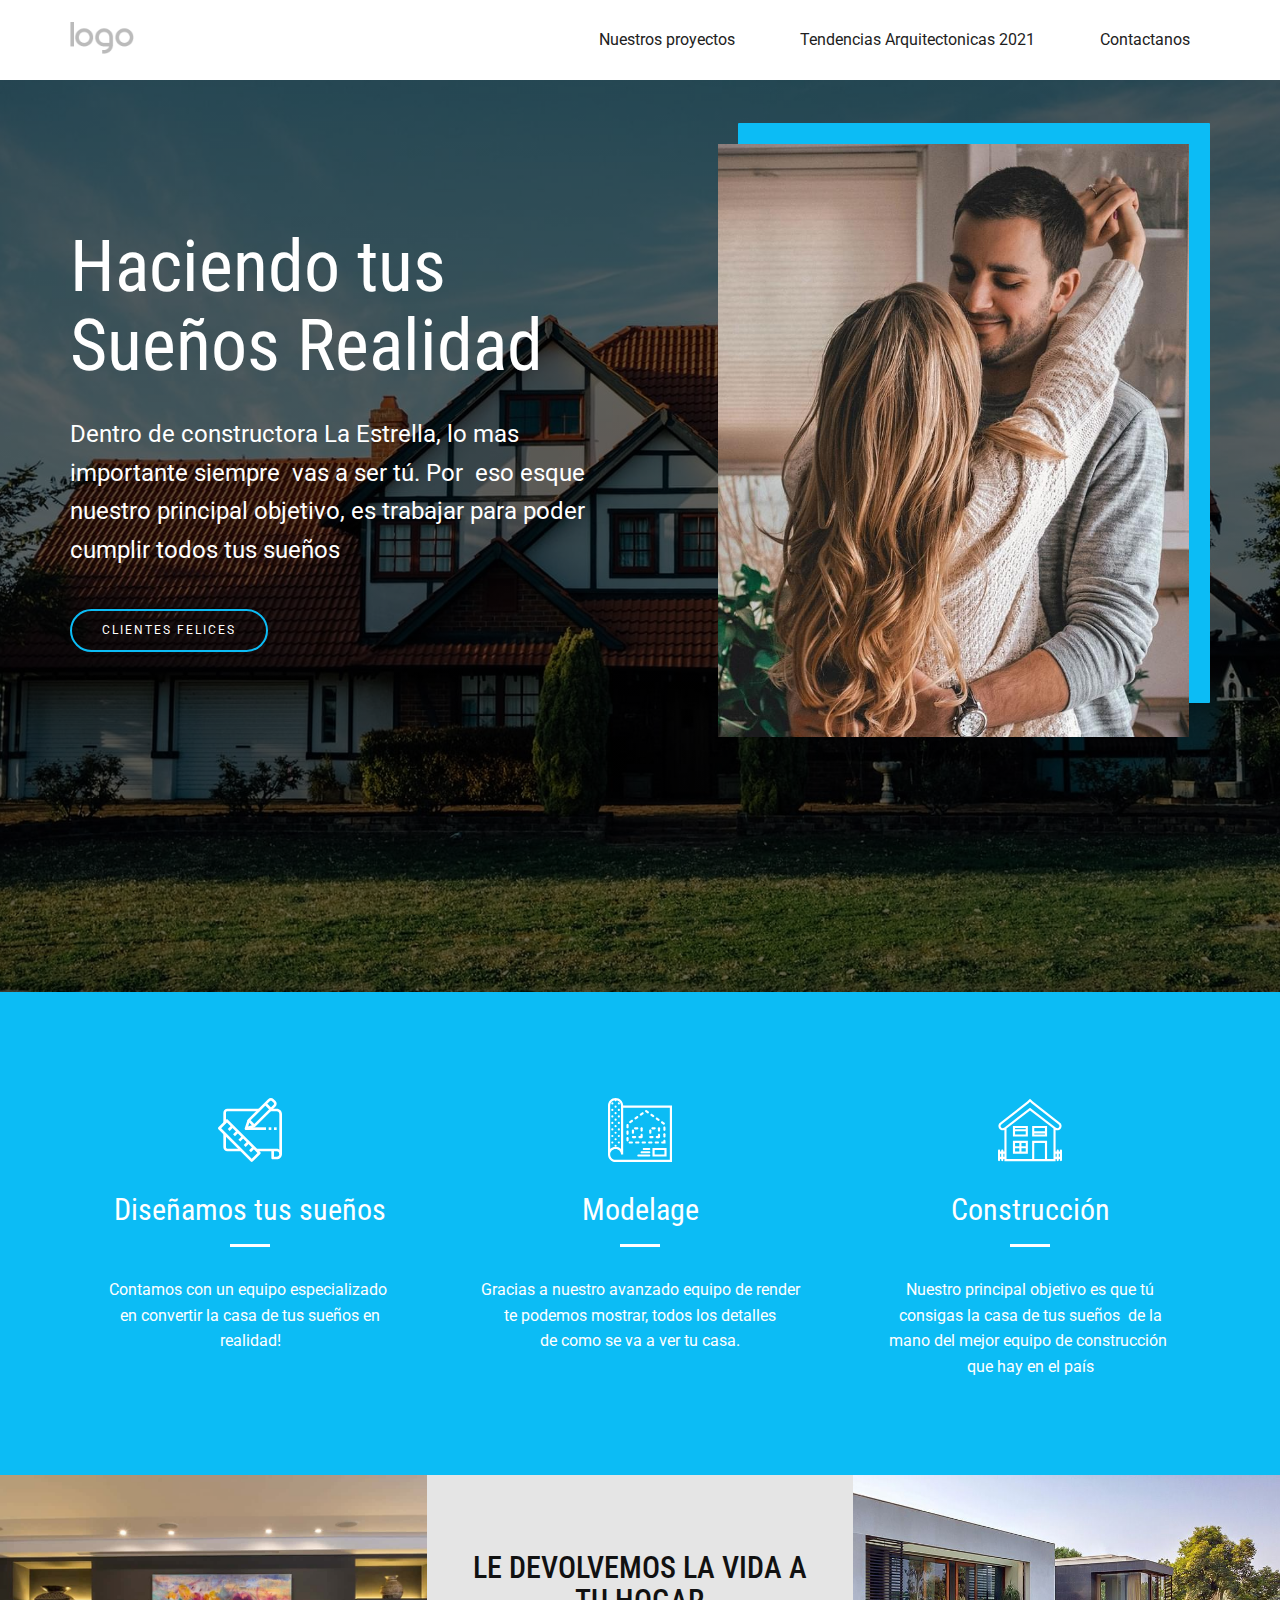
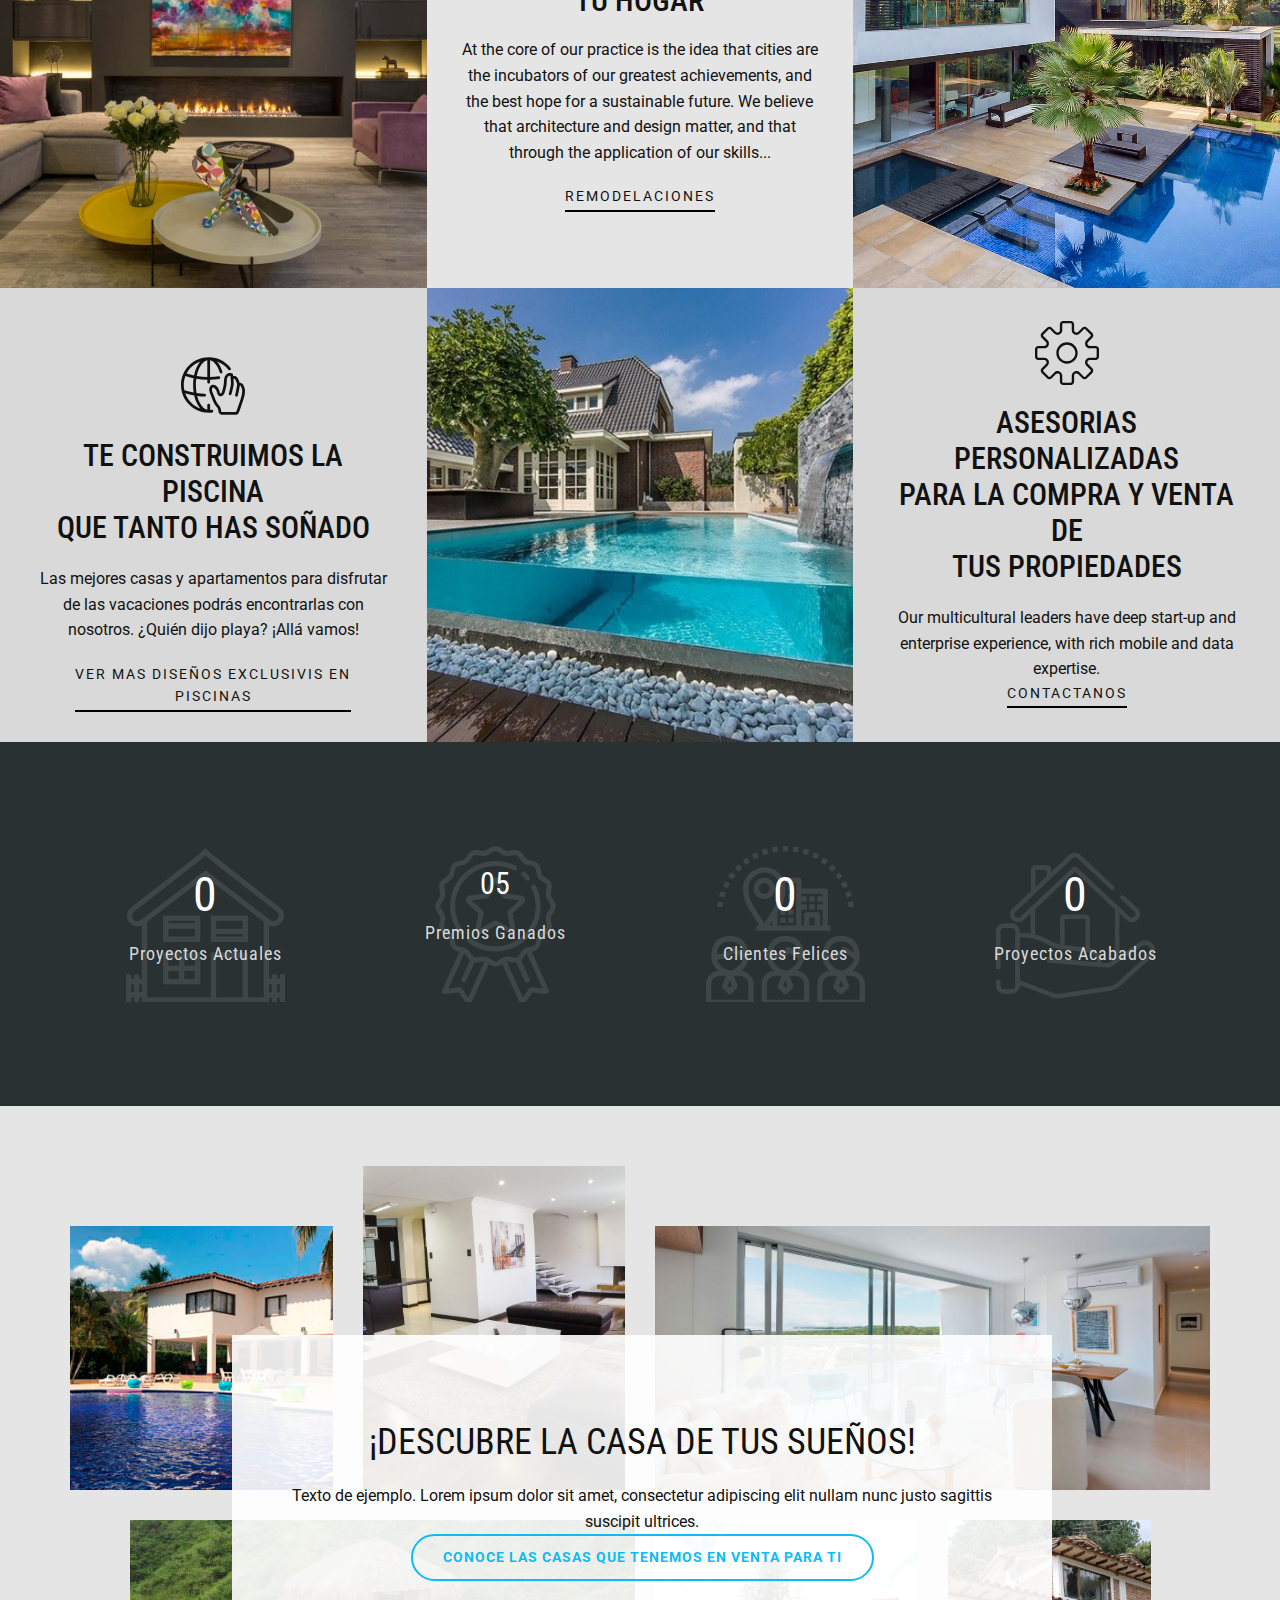
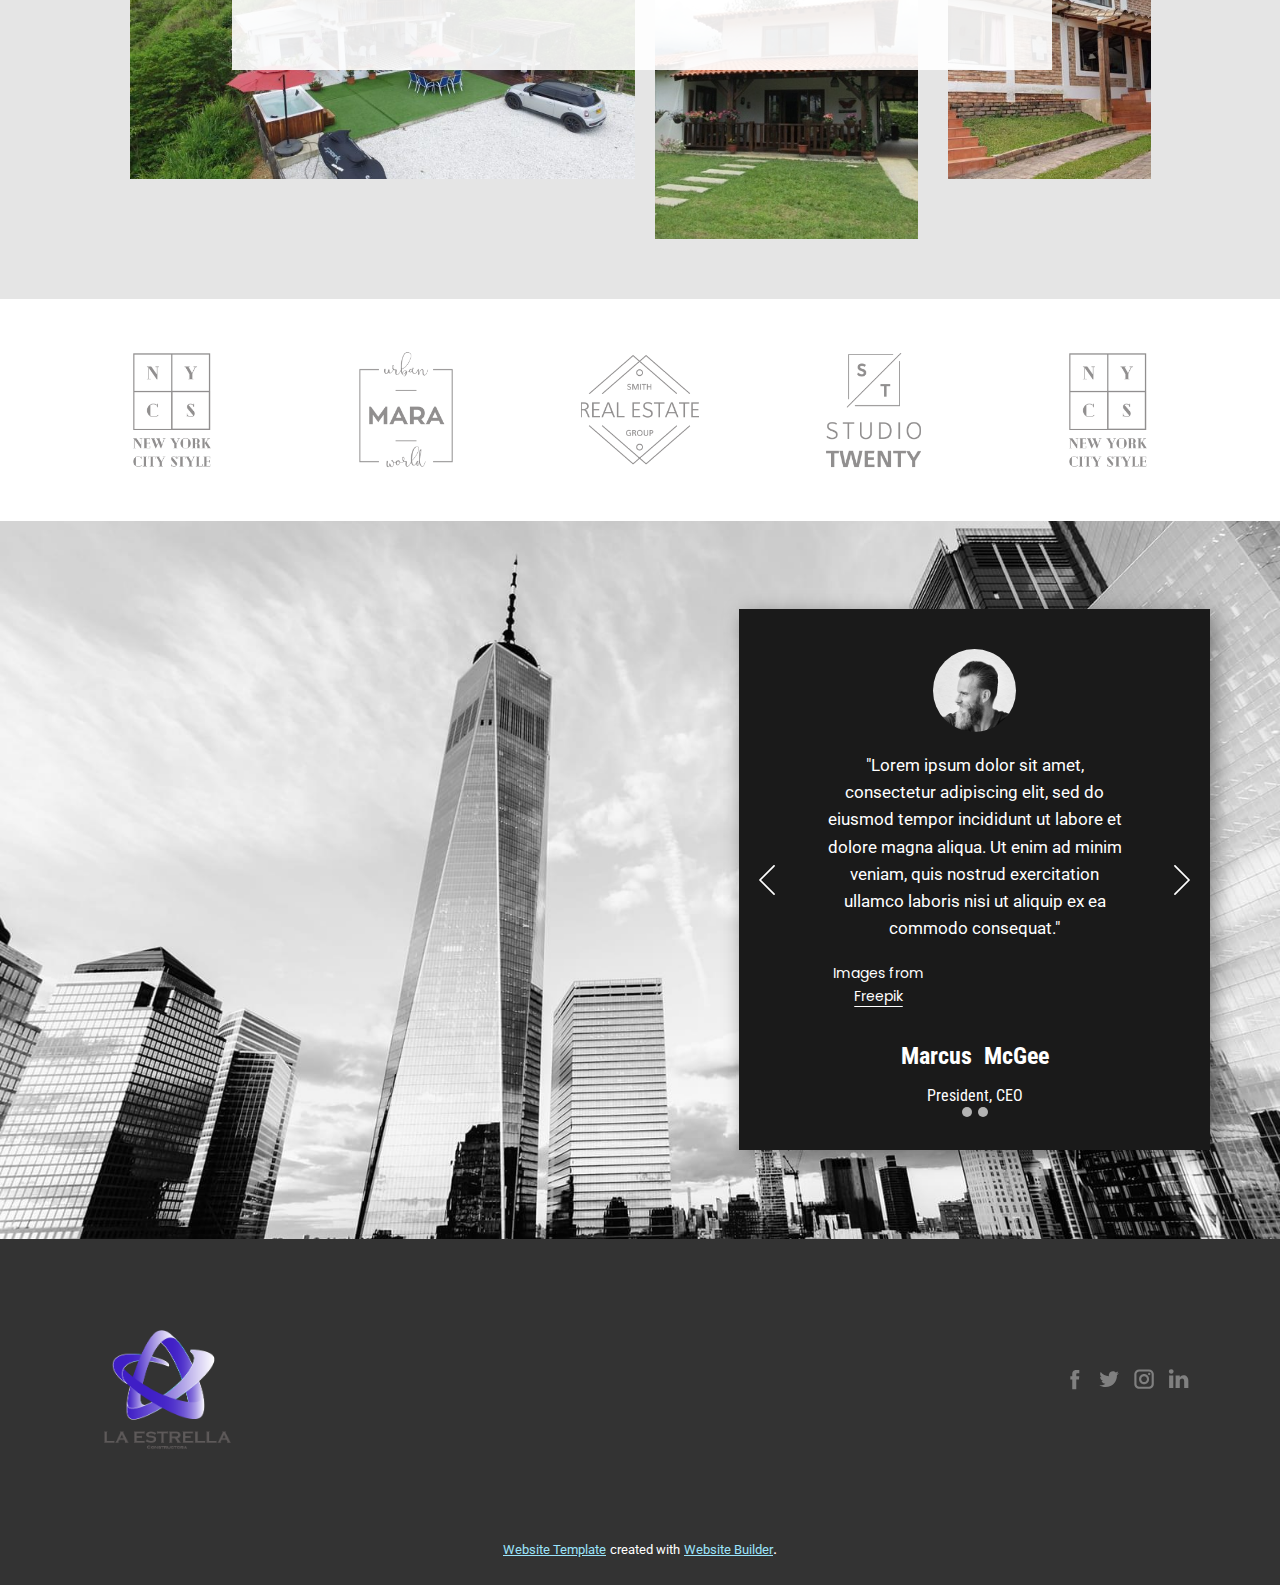
<file: Constructora-La-estrella.html>
<!DOCTYPE html>
<html style="font-size: 16px;">
  <head>
    <meta name="viewport" content="width=device-width, initial-scale=1.0">
    <meta charset="utf-8">
    <meta name="keywords" content="Construcciones bogota, casas personalizadas">
    <meta name="description" content="">
    <meta name="page_type" content="np-template-header-footer-from-plugin">
    <title>Constructora la estrella</title>
    <link rel="stylesheet" href="nicepage.css" media="screen">
<link rel="stylesheet" href="Constructora-La-estrella.css" media="screen">
    <script class="u-script" type="text/javascript" src="jquery.js" defer=""></script>
    <script class="u-script" type="text/javascript" src="nicepage.js" defer=""></script>
    <meta name="generator" content="Nicepage 3.6.2, nicepage.com">
    
    
    <link id="u-theme-google-font" rel="stylesheet" href="https://fonts.googleapis.com/css?family=Roboto+Condensed:300,300i,400,400i,700,700i|Roboto:100,100i,300,300i,400,400i,500,500i,700,700i,900,900i">
    <link id="u-page-google-font" rel="stylesheet" href="https://fonts.googleapis.com/css?family=heading-font|text-font|Poppins:100,100i,200,200i,300,300i,400,400i,500,500i,600,600i,700,700i,800,800i,900,900i">
    
    
    
    
    
    
    
    
    
    
    
    <script type="application/ld+json">{
		"@context": "http://schema.org",
		"@type": "Organization",
		"name": "",
		"url": "index.html",
		"logo": "images/default-logo.png",
		"sameAs": []
}</script>
    <meta property="og:title" content="Constructora la estrella">
    <meta property="og:type" content="website">
    <meta name="theme-color" content="#0cbcf5">
    <link rel="canonical" href="index.html">
    <meta property="og:url" content="index.html">
  </head>
  <body class="u-backlink-hidden u-body"><header class="u-clearfix u-header u-header" id="sec-689b"><div class="u-clearfix u-sheet u-valign-middle u-sheet-1">
        <a href="https://nicepage.com" class="u-image u-logo u-image-1">
          <img src="images/default-logo.png" class="u-logo-image u-logo-image-1">
        </a>
        <nav class="u-menu u-menu-dropdown u-offcanvas u-menu-1">
          <div class="menu-collapse" style="font-size: 1rem; letter-spacing: 0px;">
            <a class="u-button-style u-custom-left-right-menu-spacing u-custom-padding-bottom u-custom-top-bottom-menu-spacing u-nav-link u-text-active-palette-1-base u-text-hover-palette-2-base" href="#">
              <svg><use xmlns:xlink="http://www.w3.org/1999/xlink" xlink:href="#menu-hamburger"></use></svg>
              <svg version="1.1" xmlns="http://www.w3.org/2000/svg" xmlns:xlink="http://www.w3.org/1999/xlink"><defs><symbol id="menu-hamburger" viewBox="0 0 16 16" style="width: 16px; height: 16px;"><rect y="1" width="16" height="2"></rect><rect y="7" width="16" height="2"></rect><rect y="13" width="16" height="2"></rect>
</symbol>
</defs></svg>
            </a>
          </div>
          <div class="u-custom-menu u-nav-container">
            <ul class="u-nav u-spacing-25 u-unstyled u-nav-1"><li class="u-nav-item"><a class="u-button-style u-nav-link u-text-grey-dark-3" href="Constructora-La-estrella.html#sec-86f8" data-page-id="528010405">Nuestros proyectos</a>
</li><li class="u-nav-item"><a class="u-button-style u-nav-link u-text-grey-dark-3" href="Constructora-La-estrella.html#sec-e35c" data-page-id="528010405">Tendencias Arquitectonicas 2021</a>
</li><li class="u-nav-item"><a class="u-button-style u-nav-link u-text-grey-dark-3" href="Contactanos.html">Contactanos</a>
</li></ul>
          </div>
          <div class="u-custom-menu u-nav-container-collapse">
            <div class="u-black u-container-style u-inner-container-layout u-opacity u-opacity-95 u-sidenav">
              <div class="u-sidenav-overflow">
                <div class="u-menu-close"></div>
                <ul class="u-align-center u-nav u-popupmenu-items u-unstyled u-nav-2"><li class="u-nav-item"><a class="u-button-style u-nav-link" href="Constructora-La-estrella.html#sec-86f8" data-page-id="528010405">Nuestros proyectos</a>
</li><li class="u-nav-item"><a class="u-button-style u-nav-link" href="Constructora-La-estrella.html#sec-e35c" data-page-id="528010405">Tendencias Arquitectonicas 2021</a>
</li><li class="u-nav-item"><a class="u-button-style u-nav-link" href="Contactanos.html">Contactanos</a>
</li></ul>
              </div>
            </div>
            <div class="u-black u-menu-overlay u-opacity u-opacity-70"></div>
          </div>
        </nav>
      </div></header> 
    <section class="u-clearfix u-image u-shading u-typography-Normal--Introduction u-section-1" src="" id="sec-86f8">
      <div class="u-clearfix u-sheet u-sheet-1">
        <div class="u-align-left u-border-no-bottom u-border-no-left u-border-no-right u-border-no-top u-hidden-md u-hidden-sm u-hidden-xs u-palette-1-base u-radius-1 u-shape u-shape-rectangle u-shape-1"></div>
        <div class="u-align-left u-container-style u-group u-similar-fill u-group-1">
          <div class="u-container-layout u-container-layout-1">
            <h1 class="u-custom-font u-heading-font u-text u-title u-text-1">Haciendo tus<br>Sueños Realidad
            </h1>
            <p class="u-text u-text-2">Dentro de constructora La Estrella, lo mas importante siempre&nbsp; vas a ser tú. Por&nbsp; eso esque nuestro principal objetivo, es trabajar para poder cumplir todos tus sueños</p>
            <a href="#" class="u-border-2 u-border-palette-1-base u-btn u-btn-round u-button-style u-custom u-radius-50 u-text-white u-btn-1">Clientes felices</a>
          </div>
        </div>
        <img src="images/30281b3c9868a8b6e900c7d1825de252.jpeg" alt="" class="u-align-left u-hidden-md u-hidden-sm u-hidden-xs u-image u-image-default u-right-0 u-image-1">
      </div>
    </section>
    <section class="u-clearfix u-hidden-md u-hidden-sm u-hidden-xl u-hidden-xs u-image u-shading u-white u-section-2" src="" id="sec-7253">
      <div class="u-clearfix u-sheet u-sheet-1">
        <div class="u-clearfix u-disable-padding u-expanded-width-md u-expanded-width-sm u-expanded-width-xs u-gutter-30 u-layout-wrap u-layout-wrap-1">
          <div class="u-layout">
            <div class="u-layout-row">
              <div class="u-size-30">
                <div class="u-layout-col">
                  <div class="u-align-left u-container-style u-image u-layout-cell u-left-cell u-size-60 u-image-1">
                    <div class="u-container-layout" src=""></div>
                  </div>
                </div>
              </div>
              <div class="u-size-30">
                <div class="u-layout-col">
                  <div class="u-align-left u-container-style u-layout-cell u-right-cell u-similar-fill u-size-30 u-layout-cell-2">
                    <div class="u-container-layout u-padding-6 u-valign-middle-lg">
                      <h2 class="u-custom-font u-heading-font u-text u-text-white u-text-1">Nuestra Historia</h2>
                      <p class="u-text u-text-white u-text-2">Desde entonces, hemos construido cientos de edificios e instalaciones comerciales, gubernamentales y privadas. Puede que no parezca mucho, pero si estima la mano de obra, las horas de trabajo, los materiales, la planificación y la correlación que estuvieron involucrados en la realización de cada proyecto por separado, ¡entonces nuestra productividad es inmensa!</p>
                      <a href="https://nicepage.com/joomla-page-builder" class="u-border-2 u-border-palette-1-base u-btn u-btn-round u-button-style u-custom u-radius-50 u-text-white u-btn-1">Conoce nuestros proyectos</a>
                    </div>
                  </div>
                  <div class="u-align-left u-container-style u-layout-cell u-right-cell u-similar-fill u-size-30 u-layout-cell-3">
                    <div class="u-container-layout u-padding-6"></div>
                  </div>
                </div>
              </div>
            </div>
          </div>
        </div>
      </div>
    </section>
    <section class="u-clearfix u-palette-1-base u-section-3" id="sec-de19">
      <div class="u-clearfix u-sheet u-sheet-1">
        <div class="u-clearfix u-disable-padding u-expanded-width u-gutter-30 u-layout-spacing-vertical u-layout-wrap u-layout-wrap-1">
          <div class="u-gutter-0 u-layout">
            <div class="u-layout-row">
              <div class="u-align-center-lg u-align-center-md u-align-center-sm u-align-center-xl u-container-style u-layout-cell u-left-cell u-similar-fill u-size-20 u-size-20-md u-layout-cell-1">
                <div class="u-container-layout u-padding-6 u-valign-top-lg u-valign-top-md u-valign-top-sm u-valign-top-xl"><span class="u-align-left u-icon u-icon-1"><svg class="u-svg-link" preserveAspectRatio="xMidYMin slice" viewBox="0 0 511.998 511.998"><use xmlns:xlink="http://www.w3.org/1999/xlink" xlink:href="#svg-5857"></use></svg><svg xmlns="http://www.w3.org/2000/svg" xmlns:xlink="http://www.w3.org/1999/xlink" version="1.1" id="svg-5857" x="0px" y="0px" viewBox="0 0 511.998 511.998" style="enable-background:new 0 0 511.998 511.998;" xml:space="preserve" class="u-svg-content"><g><g><path d="M74.664,85.179c-17.673,0-32,14.327-32,32v85.333h21.333v-85.333c0-5.891,4.776-10.667,10.667-10.667h256V85.179H74.664z"></path>
</g>
</g><g><g><path d="M74.664,405.179c-5.891,0-10.667-4.776-10.667-10.667V287.845H42.664v106.667c0,17.673,14.327,32,32,32h106.667v-21.333    H74.664z"></path>
</g>
</g><g><g><path d="M338.206,432.688L79.155,173.637c-4.165-4.164-10.917-4.164-15.083,0L3.123,234.587c-4.164,4.165-4.164,10.917,0,15.083    L262.174,508.72c2,2.001,4.713,3.125,7.541,3.125c2.829-0.001,5.541-1.125,7.541-3.125l60.949-60.949    C342.37,443.605,342.37,436.853,338.206,432.688z M269.715,486.096L25.747,242.128l45.867-45.867L315.582,440.23L269.715,486.096z    "></path>
</g>
</g><g><g><path d="M469.331,405.179h-160v21.333h117.333v53.333c0,5.891,4.776,10.667,10.667,10.667h32    c23.564,0,42.667-19.102,42.667-42.667C511.998,424.281,492.895,405.179,469.331,405.179z M469.331,469.179h-21.333v-42.667    h21.333c11.782,0,21.333,9.551,21.333,21.333C490.664,459.628,481.113,469.179,469.331,469.179z"></path>
</g>
</g><g><g><path d="M469.331,85.179h-53.333v21.333h53.333c11.782,0,21.333,9.551,21.333,21.333v320h21.333v-320    C511.998,104.281,492.895,85.179,469.331,85.179z"></path>
</g>
</g><g><g><rect x="164.042" y="314.513" transform="matrix(0.7071 -0.7071 0.7071 0.7071 -175.2621 227.2397)" width="45.259" height="21.333"></rect>
</g>
</g><g><g><rect x="121.376" y="271.846" transform="matrix(0.7071 -0.7071 0.7071 0.7071 -157.5885 184.5736)" width="45.259" height="21.333"></rect>
</g>
</g><g><g><rect x="206.686" y="357.18" transform="matrix(0.7071 -0.7071 0.7071 0.7071 -192.9419 269.8904)" width="45.259" height="21.333"></rect>
</g>
</g><g><g><rect x="249.372" y="399.868" transform="matrix(0.7071 -0.7071 0.7071 0.7071 -210.6241 312.5771)" width="45.259" height="21.333"></rect>
</g>
</g><g><g><rect x="78.679" y="229.18" transform="matrix(0.7071 -0.7071 0.7071 0.7071 -139.9243 141.885)" width="45.259" height="21.333"></rect>
</g>
</g><g><g><path d="M460.094,23.824L445.352,9.083c-12.473-11.907-32.103-11.907-44.576,0L238.579,171.28c-4.164,4.165-4.164,10.917,0,15.083    l44.235,44.235c1.995,2.008,4.711,3.133,7.541,3.125c2.829-0.001,5.541-1.125,7.541-3.125L460.094,68.4    c0.005-0.005,0.01-0.01,0.015-0.015C472.41,56.076,472.403,36.125,460.094,23.824z M445.022,53.307L290.355,207.973    l-29.152-29.152L415.87,24.165c4.028-3.849,10.372-3.849,14.4,0l14.752,14.731c0.001,0.002,0.003,0.003,0.005,0.005    C449.003,42.88,449.001,49.33,445.022,53.307z"></path>
</g>
</g><g><g><path d="M286.931,212.944l-46.037,15.371l15.371-46.112l-20.267-6.752l-22.123,66.357c-0.362,1.088-0.547,2.227-0.547,3.373    c0.001,5.891,4.778,10.666,10.669,10.664c1.129,0.004,2.252-0.169,3.328-0.512l66.357-22.123L286.931,212.944z"></path>
</g>
</g><g><g><rect x="390.275" y="36.943" transform="matrix(0.7071 -0.7071 0.7071 0.7071 69.1923 303.4905)" width="21.333" height="62.56"></rect>
</g>
</g><g><g><rect x="223.998" y="234.512" width="160" height="21.333"></rect>
</g>
</g><g><g><rect x="405.331" y="234.512" width="21.333" height="21.333"></rect>
</g>
</g><g><g><rect x="447.998" y="234.512" width="21.333" height="21.333"></rect>
</g>
</g><g></g><g></g><g></g><g></g><g></g><g></g><g></g><g></g><g></g><g></g><g></g><g></g><g></g><g></g><g></g></svg></span>
                  <h3 class="u-align-center-xs u-text u-text-1">Diseñamos tus sueños</h3>
                  <div class="u-align-left u-border-3 u-border-white u-line u-line-horizontal u-line-1"></div>
                  <p class="u-align-center-xs u-text u-text-2">Contamos con un equipo especializado&nbsp;<br>en convertir la casa de tus sueños en<br>realidad!
                  </p>
                </div>
              </div>
              <div class="u-align-center-lg u-align-center-md u-align-center-sm u-align-center-xl u-container-style u-layout-cell u-similar-fill u-size-20 u-size-20-md u-layout-cell-2">
                <div class="u-container-layout u-padding-6 u-valign-top-lg u-valign-top-md u-valign-top-sm u-valign-top-xl"><span class="u-align-left u-icon u-icon-2"><svg class="u-svg-link" preserveAspectRatio="xMidYMin slice" viewBox="0 0 59 59"><use xmlns:xlink="http://www.w3.org/1999/xlink" xlink:href="#svg-6d6f"></use></svg><svg xmlns="http://www.w3.org/2000/svg" xmlns:xlink="http://www.w3.org/1999/xlink" version="1.1" id="svg-6d6f" x="0px" y="0px" viewBox="0 0 59 59" style="enable-background:new 0 0 59 59;" xml:space="preserve" class="u-svg-content"><g><path d="M14,7c0-3.859-3.141-7-7-7S0,3.141,0,7v45h0.003C0.003,52.02,0,52.04,0,52.06C0,55.887,3.113,59,6.94,59H59V7H14z M2,7   c0-2.421,1.731-4.444,4.02-4.901C6.072,2.603,6.483,3,7,3s0.928-0.397,0.98-0.901C10.269,2.556,12,4.579,12,7v40.105   C10.729,45.807,8.957,45,7,45c-0.243,0-0.482,0.013-0.719,0.037c-0.106,0.011-0.21,0.032-0.315,0.048   c-0.128,0.019-0.257,0.034-0.383,0.06c-0.138,0.028-0.271,0.068-0.405,0.104C5.09,45.273,5,45.291,4.913,45.318   c-0.167,0.053-0.329,0.116-0.491,0.181c-0.049,0.02-0.101,0.035-0.15,0.056c-0.199,0.084-0.392,0.18-0.582,0.282   c-0.008,0.004-0.017,0.008-0.025,0.012C3.049,46.184,2.487,46.608,2,47.105V7z M57,57H6.94C4.216,57,2,54.784,2,52   c0-2.757,2.243-5,5-5s5,2.243,5,5h2V9h43V57z"></path><path d="M46.017,21.001c0.176,0.123,0.377,0.183,0.576,0.183c0.314,0,0.623-0.147,0.818-0.423c0.318-0.451,0.211-1.075-0.24-1.395   l-1.634-1.153c-0.453-0.317-1.075-0.21-1.395,0.24c-0.318,0.451-0.211,1.075,0.24,1.395L46.017,21.001z"></path><path d="M50.92,24.461c0.175,0.123,0.376,0.183,0.575,0.183c0.314,0,0.623-0.147,0.818-0.424c0.318-0.451,0.21-1.075-0.241-1.394   l-1.635-1.153c-0.451-0.317-1.074-0.21-1.394,0.241c-0.318,0.451-0.21,1.075,0.241,1.394L50.92,24.461z"></path><path d="M37,41c0,0.553,0.447,1,1,1h2c0.553,0,1-0.447,1-1s-0.447-1-1-1h-2C37.447,40,37,40.447,37,41z"></path><path d="M51,27.383v2c0,0.553,0.447,1,1,1s1-0.447,1-1v-2c0-0.553-0.447-1-1-1S51,26.83,51,27.383z"></path><path d="M41.115,17.541c0.176,0.123,0.377,0.183,0.576,0.183c0.314,0,0.623-0.147,0.818-0.423c0.318-0.451,0.211-1.075-0.24-1.395   l-1.634-1.153c-0.453-0.317-1.075-0.21-1.395,0.24c-0.318,0.451-0.211,1.075,0.24,1.395L41.115,17.541z"></path><path d="M43,41c0,0.553,0.447,1,1,1h2c0.553,0,1-0.447,1-1s-0.447-1-1-1h-2C43.447,40,43,40.447,43,41z"></path><path d="M29,41c0-0.553-0.447-1-1-1h-2c-0.553,0-1,0.447-1,1s0.447,1,1,1h2C28.553,42,29,41.553,29,41z"></path><path d="M52,36.383c0.553,0,1-0.447,1-1v-2c0-0.553-0.447-1-1-1s-1,0.447-1,1v2C51,35.936,51.447,36.383,52,36.383z"></path><path d="M36.213,14.081c0.176,0.123,0.377,0.183,0.576,0.183c0.314,0,0.623-0.147,0.818-0.423c0.318-0.451,0.211-1.075-0.24-1.395   l-1.634-1.153c-0.453-0.316-1.075-0.209-1.395,0.24c-0.318,0.451-0.211,1.075,0.24,1.395L36.213,14.081z"></path><path d="M51,40h-1c-0.553,0-1,0.447-1,1s0.447,1,1,1h3v-2.617c0-0.553-0.447-1-1-1s-1,0.447-1,1V40z"></path><path d="M20,42h2c0.553,0,1-0.447,1-1s-0.447-1-1-1h-2c-0.553,0-1,0.447-1,1S19.447,42,20,42z"></path><path d="M18,28c0.553,0,1-0.447,1-1v-2c0-0.553-0.447-1-1-1s-1,0.447-1,1v2C17,27.553,17.447,28,18,28z"></path><path d="M20.452,23.27c0.199,0,0.4-0.06,0.576-0.183l1.634-1.153c0.451-0.319,0.559-0.943,0.24-1.395   c-0.318-0.45-0.941-0.558-1.395-0.24l-1.634,1.153c-0.451,0.319-0.559,0.943-0.24,1.395C19.829,23.122,20.138,23.27,20.452,23.27z"></path><path d="M25.354,19.81c0.199,0,0.4-0.06,0.576-0.183l1.634-1.153c0.451-0.319,0.559-0.943,0.24-1.395   c-0.319-0.449-0.941-0.557-1.395-0.24l-1.634,1.153c-0.451,0.319-0.559,0.943-0.24,1.395C24.73,19.662,25.039,19.81,25.354,19.81z"></path><path d="M18,34c0.553,0,1-0.447,1-1v-2c0-0.553-0.447-1-1-1s-1,0.447-1,1v2C17,33.553,17.447,34,18,34z"></path><path d="M30.256,16.35c0.199,0,0.4-0.06,0.576-0.183l1.634-1.153c0.451-0.319,0.559-0.943,0.24-1.395   c-0.319-0.449-0.94-0.559-1.395-0.24l-1.634,1.153c-0.451,0.319-0.559,0.943-0.24,1.395C29.633,16.202,29.941,16.35,30.256,16.35z"></path><path d="M31,41c0,0.553,0.447,1,1,1h2c0.553,0,1-0.447,1-1s-0.447-1-1-1h-2C31.447,40,31,40.447,31,41z"></path><path d="M18,40c0.553,0,1-0.447,1-1v-2c0-0.553-0.447-1-1-1s-1,0.447-1,1v2C17,39.553,17.447,40,18,40z"></path><path d="M41,54h13v-8H41V54z M43,48h9v4h-9V48z"></path><path d="M22,30v2c0,0.553,0.447,1,1,1s1-0.447,1-1v-2c0-0.553-0.447-1-1-1S22,29.447,22,30z"></path><path d="M31,27c-0.553,0-1,0.447-1,1v2c0,0.553,0.447,1,1,1s1-0.447,1-1v-2C32,27.447,31.553,27,31,27z"></path><path d="M25,29h2c0.553,0,1-0.447,1-1s-0.447-1-1-1h-2c-0.553,0-1,0.447-1,1S24.447,29,25,29z"></path><path d="M26,36c0-0.553-0.447-1-1-1h-2c-0.553,0-1,0.447-1,1s0.447,1,1,1h2C25.553,37,26,36.553,26,36z"></path><path d="M29,37h2c0.553,0,1-0.447,1-1v-2c0-0.553-0.447-1-1-1s-1,0.447-1,1v1h-1c-0.553,0-1,0.447-1,1S28.447,37,29,37z"></path><path d="M40,28c0,0.553,0.447,1,1,1h2c0.553,0,1-0.447,1-1s-0.447-1-1-1h-2C40.447,27,40,27.447,40,28z"></path><path d="M46,28v2c0,0.553,0.447,1,1,1s1-0.447,1-1v-2c0-0.553-0.447-1-1-1S46,27.447,46,28z"></path><path d="M47,37c0.553,0,1-0.447,1-1v-2c0-0.553-0.447-1-1-1s-1,0.447-1,1v1h-1c-0.553,0-1,0.447-1,1s0.447,1,1,1H47z"></path><path d="M39,33c0.553,0,1-0.447,1-1v-2c0-0.553-0.447-1-1-1s-1,0.447-1,1v2C38,32.553,38.447,33,39,33z"></path><path d="M39,37h2c0.553,0,1-0.447,1-1s-0.447-1-1-1h-2c-0.553,0-1,0.447-1,1S38.447,37,39,37z"></path><path d="M38,46h-5c-0.553,0-1,0.447-1,1s0.447,1,1,1h5c0.553,0,1-0.447,1-1S38.553,46,38,46z"></path><path d="M38,49h-7c-0.553,0-1,0.447-1,1s0.447,1,1,1h7c0.553,0,1-0.447,1-1S38.553,49,38,49z"></path><path d="M38,52H28c-0.553,0-1,0.447-1,1s0.447,1,1,1h10c0.553,0,1-0.447,1-1S38.553,52,38,52z"></path><circle cx="4" cy="5" r="1"></circle><circle cx="10" cy="5" r="1"></circle><circle cx="7" cy="8" r="1"></circle><circle cx="4" cy="11" r="1"></circle><circle cx="10" cy="11" r="1"></circle><circle cx="4" cy="17" r="1"></circle><circle cx="10" cy="17" r="1"></circle><circle cx="7" cy="14" r="1"></circle><circle cx="7" cy="20" r="1"></circle><circle cx="4" cy="23" r="1"></circle><circle cx="10" cy="23" r="1"></circle><circle cx="4" cy="29" r="1"></circle><circle cx="10" cy="29" r="1"></circle><circle cx="7" cy="26" r="1"></circle><circle cx="7" cy="32" r="1"></circle><circle cx="4" cy="35" r="1"></circle><circle cx="10" cy="35" r="1"></circle><circle cx="4" cy="41" r="1"></circle><circle cx="10" cy="41" r="1"></circle><circle cx="7" cy="38" r="1"></circle><circle cx="7" cy="44" r="1"></circle>
</g><g></g><g></g><g></g><g></g><g></g><g></g><g></g><g></g><g></g><g></g><g></g><g></g><g></g><g></g><g></g></svg></span>
                  <h3 class="u-align-center-xs u-text u-text-3">Modelage</h3>
                  <div class="u-align-left u-border-3 u-border-white u-line u-line-horizontal u-line-2"></div>
                  <p class="u-align-center-xs u-text u-text-4">Gracias a nuestro avanzado equipo de render<br>te podemos mostrar, todos los detalles<br>de como se va a ver tu casa.
                  </p>
                </div>
              </div>
              <div class="u-align-center-lg u-align-center-md u-align-center-sm u-align-center-xl u-container-style u-layout-cell u-right-cell u-similar-fill u-size-20 u-size-20-md u-layout-cell-3">
                <div class="u-container-layout u-padding-6 u-valign-top-lg u-valign-top-md u-valign-top-sm u-valign-top-xl"><span class="u-align-left u-icon u-icon-3"><svg class="u-svg-link" preserveAspectRatio="xMidYMin slice" viewBox="0 0 60 60"><use xmlns:xlink="http://www.w3.org/1999/xlink" xlink:href="#svg-97cb"></use></svg><svg xmlns="http://www.w3.org/2000/svg" xmlns:xlink="http://www.w3.org/1999/xlink" version="1.1" id="svg-97cb" x="0px" y="0px" viewBox="0 0 60 60" style="enable-background:new 0 0 60 60;" xml:space="preserve" class="u-svg-content"><g><path d="M14,36.182h14v-10H14V36.182z M16,34.182v-3h10v3H16z M26,28.182v1H16v-1H26z"></path><path d="M14,40.182v12h14v-12H14z M20,42.182v3h-4v-3H20z M16,47.182h4v3h-4V47.182z M22,50.182v-3h4v3H22z M26,45.182h-4v-3h4   V45.182z"></path><path d="M32,36.182h14v-10H32V36.182z M34,34.182v-1h10v1H34z M44,28.182v3H34v-3H44z"></path><path d="M59,48.182c-0.553,0-1,0.448-1,1v1h-1v-1c0-0.552-0.447-1-1-1s-1,0.448-1,1v1h-1V29.978   c0.521,0.234,1.073,0.363,1.626,0.363c1.073,0,2.139-0.436,2.927-1.284c0.76-0.818,1.145-1.925,1.057-3.038   c-0.089-1.112-0.644-2.145-1.522-2.833L32.722,3.345L30,0.818L27.343,3.29L1.913,23.186c-0.879,0.688-1.434,1.721-1.522,2.833   c-0.088,1.113,0.297,2.22,1.057,3.038c1.194,1.286,3.021,1.61,4.553,0.922v20.204H5v-1c0-0.552-0.447-1-1-1s-1,0.448-1,1v1H2v-1   c0-0.552-0.447-1-1-1s-1,0.448-1,1v9c0,0.552,0.447,1,1,1s1-0.448,1-1v-1h1v1c0,0.552,0.447,1,1,1s1-0.448,1-1v-1h1v2h26h14h8v-2h1   v1c0,0.552,0.447,1,1,1s1-0.448,1-1v-1h1v1c0,0.552,0.447,1,1,1s1-0.448,1-1v-9C60,48.63,59.553,48.182,59,48.182z M2.912,27.695   c-0.385-0.415-0.572-0.954-0.527-1.518c0.045-0.564,0.314-1.067,0.761-1.416L28.64,4.811l1.361-1.265l1.424,1.319l25.43,19.896   c0.446,0.349,0.716,0.852,0.761,1.416c0.045,0.564-0.143,1.104-0.527,1.518c-0.708,0.762-1.861,0.858-2.686,0.223L54,27.608v0   l-24-18.5l-23.61,18.2l-0.001,0.001l-0.791,0.609C4.772,28.553,3.62,28.457,2.912,27.695z M2,55.182v-3h1v3H2z M5,55.182v-3h1v3H5z    M34,57.182v-15h10v15H34z M52,57.182h-6v-17H32v17H8V28.591l22-16.959l22,16.959V57.182z M54,55.182v-3h1v3H54z M57,55.182v-3h1v3   H57z"></path>
</g><g></g><g></g><g></g><g></g><g></g><g></g><g></g><g></g><g></g><g></g><g></g><g></g><g></g><g></g><g></g></svg></span>
                  <h3 class="u-align-center-xs u-text u-text-5">Construcción</h3>
                  <div class="u-align-left u-border-3 u-border-white u-line u-line-horizontal u-line-3"></div>
                  <p class="u-align-center-xs u-text u-text-6">Nuestro principal objetivo es que tú<br>consigas la casa de tus sueños&nbsp; de la<br>mano del mejor equipo de construcción&nbsp;<br>que hay en el país
                  </p>
                </div>
              </div>
            </div>
          </div>
        </div>
      </div>
    </section>
    <section class="u-clearfix u-section-4" id="carousel_ec03">
      <div class="u-clearfix u-expanded-width u-layout-wrap u-layout-wrap-1">
        <div class="u-layout">
          <div class="u-layout-col">
            <div class="u-size-30">
              <div class="u-layout-row">
                <div class="u-container-style u-image u-layout-cell u-left-cell u-size-20 u-image-1">
                  <div class="u-container-layout u-container-layout-1"></div>
                </div>
                <div class="u-container-style u-grey-10 u-layout-cell u-size-20 u-layout-cell-2">
                  <div class="u-container-layout u-valign-middle u-container-layout-2">
                    <h2 class="u-align-center u-custom-font u-text u-text-1">LE DEVOLVEMOS LA VIDA A TU HOGAR</h2>
                    <p class="u-align-center u-text u-text-2">At the core of our practice is the idea that cities are the incubators of our greatest achievements, and the best hope for a sustainable future. We believe that architecture and design matter, and that through the application of our skills...</p>
                    <a href="#" class="u-border-2 u-border-black u-link u-no-underline u-text-body-color u-link-1">REMODELACIONES</a>
                  </div>
                </div>
                <div class="u-container-style u-image u-layout-cell u-right-cell u-size-20 u-image-2">
                  <div class="u-container-layout u-container-layout-3"></div>
                </div>
              </div>
            </div>
            <div class="u-size-30">
              <div class="u-layout-row">
                <div class="u-align-center u-container-style u-grey-15 u-layout-cell u-left-cell u-size-20 u-layout-cell-4">
                  <div class="u-container-layout u-valign-middle-lg u-valign-middle-md u-valign-middle-sm u-valign-middle-xs u-container-layout-4"><span class="u-icon u-icon-circle u-icon-1"><svg class="u-svg-link" preserveAspectRatio="xMidYMin slice" viewBox="0 0 415.386 415.386" style=""><use xmlns:xlink="http://www.w3.org/1999/xlink" xlink:href="#svg-c350"></use></svg><svg xmlns="http://www.w3.org/2000/svg" xmlns:xlink="http://www.w3.org/1999/xlink" version="1.1" id="svg-c350" x="0px" y="0px" viewBox="0 0 415.386 415.386" style="enable-background:new 0 0 415.386 415.386;" xml:space="preserve" class="u-svg-content"><path d="M199.255,361.899c-3.469,0.417-6.975,0.722-10.489,0.915v-31.552c0-4.971-4.029-9-9-9s-9,4.029-9,9v30.827  c-17.887-3.883-34.774-19.278-48.299-44.319c-7.313-13.54-13.188-29.068-17.486-45.95c15.753,2.169,31.735,3.645,47.902,4.418  c4.952,0.23,9.182-3.594,9.42-8.56c0.237-4.965-3.595-9.182-8.56-9.42c-17.856-0.854-35.478-2.594-52.791-5.206  c-2.908-16.459-4.417-33.878-4.417-51.757c0-13.998,0.926-27.717,2.724-40.913c23.318,3.779,47.203,5.88,71.507,6.28v16.365  c0,4.971,4.029,9,9,9s9-4.029,9-9v-16.382c19.383-0.358,38.737-1.823,57.662-4.366c4.926-0.662,8.383-5.192,7.721-10.119  s-5.194-8.383-10.119-7.721c-18.134,2.438-36.682,3.847-55.264,4.203V40.514c25.664,5.624,49.148,35.002,62.731,79.477  c1.451,4.753,6.48,7.43,11.236,5.979c4.754-1.452,7.431-6.482,5.979-11.236c-8.247-27.003-20.308-49.82-34.89-66.014  c28.889,10.188,54.527,28.559,73.949,53.654c3.042,3.93,8.695,4.651,12.626,1.609c3.931-3.042,4.651-8.695,1.609-12.626  c-34.299-44.32-86.055-69.762-142.025-69.828c-0.143-0.003-0.287-0.003-0.43,0C80.528,21.647,0,102.244,0,201.295  c0,99.124,80.643,179.767,179.767,179.767c7.214,0,14.493-0.435,21.633-1.291c4.935-0.592,8.456-5.073,7.864-10.008  C208.671,364.827,204.191,361.305,199.255,361.899z M170.767,40.502V148.66c-23.291-0.397-46.169-2.412-68.5-6.025  c4.383-21.491,11.205-41.157,20.2-57.813C135.992,59.781,152.879,44.385,170.767,40.502z M125.517,48.886  c-6.831,7.636-13.17,16.797-18.887,27.382c-9.867,18.268-17.319,39.757-22.06,63.146c-16.461-3.333-32.598-7.555-48.351-12.657  C54.979,90.77,86.882,62.68,125.517,48.886z M21.366,234.21C19.16,223.579,18,212.57,18,201.295  c0-20.443,3.814-40.019,10.764-58.042c0.091,0.033,0.183,0.064,0.275,0.095c17.095,5.609,34.62,10.218,52.505,13.818  c-1.985,14.257-3.008,29.054-3.008,44.129c0,16.641,1.247,32.952,3.659,48.563c-20.479-3.891-40.481-9.028-59.873-15.391  C22.004,234.363,21.685,234.278,21.366,234.21z M27.111,254.852c19.063,5.78,38.653,10.439,58.661,13.958  c4.759,21.209,11.789,40.721,20.858,57.513c5.717,10.585,12.057,19.746,18.887,27.382C79.656,337.331,43.28,300.809,27.111,254.852z   M414.35,229.284c-1.619-10.076-5.553-20.593-12.381-33.104c-2.581-4.721-10.952-8.358-14.649-8.765  c-2.153-0.234-4.219,0.309-5.905,1.41c-1.222-5.169-3.698-11.464-8.064-21.5c-5.591-12.849-12.988-20.915-21.987-23.975  c-4.14-1.408-8.435-1.723-12.843-0.951c-0.272-2.883-0.492-5.585-0.624-8.019c-0.019-0.839-0.155-1.665-0.399-2.455  c-0.199-0.646-0.468-1.261-0.799-1.834c-0.84-1.463-2.095-2.7-3.678-3.513c-0.329-0.17-0.67-0.321-1.021-0.45  c-15.518-6.014-29.293-2.84-40.943,9.437c-11.019,11.612-11.773,30.813-12.571,51.151c-0.621,15.871-7.013,41.11-12.789,59.439  c-2.042,6.481-6.224,9.821-8.407,10.039c-0.841,0.09-1.757-0.73-2.691-2.426c-0.672-1.219-1.383-2.728-2.111-4.474  c-0.743-1.79-1.458-4.178-2.214-6.707c-1.294-4.325-2.76-9.227-5.119-13.772c-5.755-11.082-11.975-18.818-19.009-23.648  c-5.029-3.456-12.432-5.454-19.349-5.215c-6.055,0.212-11.431,2.688-15.546,7.16c-5.663,6.154-8.735,16.241-8.219,26.974  c0.288,6.084,3.651,17.558,5.751,22.478c4.218,9.88,7.162,17.831,10.01,25.521c6.753,18.224,12.585,33.963,25.302,52.588  c2.022,2.961,4.216,5.407,6.576,8.037c5.393,6.003,11.5,12.801,12.237,29.158c-0.003,0.157-0.005,0.315-0.005,0.472  c0,11.866,9.063,21.519,20.204,21.519h93.846c0.464,0,0.919-0.036,1.364-0.104c7.812-0.55,14.558-5.782,17.414-13.629  c3.775-10.325,7.601-21.064,11.372-31.922c3.437-9.906,7.121-20.727,11.262-33.08C411.129,277.022,418.167,254.253,414.35,229.284z   M381.295,309.404c-4.121,12.292-7.785,23.054-11.2,32.897c-3.738,10.764-7.531,21.41-11.277,31.656  c-0.461,1.268-1.294,1.846-1.872,1.846c-0.338,0-0.672,0.019-1,0.056h-92.842c-0.898,0-2.204-1.371-2.204-3.519l0.005-0.214  c0.008-0.229,0.008-0.459-0.001-0.689c-0.938-23.048-10.51-33.704-16.873-40.788c-1.997-2.227-3.722-4.149-5.073-6.127  c-11.47-16.799-16.685-30.873-23.287-48.688c-2.786-7.524-5.943-16.053-10.334-26.336c-1.72-4.03-4.186-13.3-4.326-16.269  c-0.278-5.765,1.123-11.362,3.484-13.928c0.848-0.922,1.697-1.316,2.927-1.359c0.172-0.006,0.343-0.009,0.515-0.009  c3.252,0,6.509,1.037,8.015,2.072c4.542,3.118,8.868,8.714,13.226,17.105c1.575,3.036,2.731,6.9,3.849,10.637  c0.893,2.986,1.737,5.806,2.84,8.462c0.996,2.39,1.966,4.434,2.965,6.246c4.533,8.232,11.902,12.477,20.237,11.652  c10.306-1.024,19.869-10.083,23.795-22.54c2.973-9.434,12.739-41.938,13.608-64.154c0.632-16.105,1.286-32.758,7.642-39.457  c5.186-5.465,10.15-7.528,16.248-6.506c0.362,4.207,0.852,8.766,1.359,13.496c1.759,16.378,3.947,36.762,1.167,49.26  c-4.788,21.537-9.041,40.32-12.598,52.075c-1.439,4.757,1.25,9.781,6.008,11.221c4.758,1.441,9.781-1.25,11.221-6.008  c3.738-12.353,8.072-31.484,12.94-53.38c2.976-13.376,1.653-31.067-0.057-47.69c2.878-0.809,4.506-0.255,5.168-0.03  c3.886,1.321,7.891,6.334,11.275,14.114c8.358,19.21,8.239,20.054,6.781,30.394c-0.24,1.714-0.571,3.626-1.01,5.841  c-1.214,6.113-2.299,12.052-3.349,17.795c-2.43,13.299-4.726,25.86-7.946,36.588c-1.429,4.761,1.272,9.778,6.033,11.208  c4.764,1.428,9.779-1.272,11.208-6.033c3.507-11.685,5.89-24.723,8.413-38.526c1.037-5.677,2.11-11.548,3.298-17.528  c0.506-2.553,0.892-4.792,1.179-6.84c0.16-1.135,0.305-2.204,0.43-3.221c0.894,0.509,1.887,0.872,2.952,1.051  c0.519,0.187,1.438,0.65,2.144,1.064c5.318,9.978,8.378,18.22,9.592,25.772C399.746,252.866,393.177,273.942,381.295,309.404z"></path><g></g><g></g><g></g><g></g><g></g><g></g><g></g><g></g><g></g><g></g><g></g><g></g><g></g><g></g><g></g></svg></span>
                    <h3 class="u-custom-font u-text u-text-3">TE CONSTRUIMOS LA PISCINA<br>QUE TANTO HAS SOÑADO
                    </h3>
                    <p class="u-text u-text-4">Las mejores casas y apartamentos para disfrutar de las vacaciones podrás encontrarlas con nosotros. ¿Quién dijo playa? ¡Allá vamos!</p>
                    <a href="#" class="u-border-2 u-border-black u-link u-no-underline u-text-body-color u-link-2">vER MAS DISEÑOS EXCLUSIVIS EN<br>PISCINAS
                    </a>
                  </div>
                </div>
                <div class="u-container-style u-image u-layout-cell u-size-20 u-image-3">
                  <div class="u-container-layout u-container-layout-5"></div>
                </div>
                <div class="u-align-center u-container-style u-grey-15 u-layout-cell u-right-cell u-size-20 u-layout-cell-6">
                  <div class="u-container-layout u-valign-middle u-container-layout-6"><span class="u-icon u-icon-circle u-icon-2"><svg class="u-svg-link" preserveAspectRatio="xMidYMin slice" viewBox="0 0 54 54" style=""><use xmlns:xlink="http://www.w3.org/1999/xlink" xlink:href="#svg-0987"></use></svg><svg xmlns="http://www.w3.org/2000/svg" xmlns:xlink="http://www.w3.org/1999/xlink" version="1.1" id="svg-0987" x="0px" y="0px" viewBox="0 0 54 54" style="enable-background:new 0 0 54 54;" xml:space="preserve" class="u-svg-content"><g><path d="M51.22,21h-5.052c-0.812,0-1.481-0.447-1.792-1.197s-0.153-1.54,0.42-2.114l3.572-3.571   c0.525-0.525,0.814-1.224,0.814-1.966c0-0.743-0.289-1.441-0.814-1.967l-4.553-4.553c-1.05-1.05-2.881-1.052-3.933,0l-3.571,3.571   c-0.574,0.573-1.366,0.733-2.114,0.421C33.447,9.313,33,8.644,33,7.832V2.78C33,1.247,31.753,0,30.22,0H23.78   C22.247,0,21,1.247,21,2.78v5.052c0,0.812-0.447,1.481-1.197,1.792c-0.748,0.313-1.54,0.152-2.114-0.421l-3.571-3.571   c-1.052-1.052-2.883-1.05-3.933,0l-4.553,4.553c-0.525,0.525-0.814,1.224-0.814,1.967c0,0.742,0.289,1.44,0.814,1.966l3.572,3.571   c0.573,0.574,0.73,1.364,0.42,2.114S8.644,21,7.832,21H2.78C1.247,21,0,22.247,0,23.78v6.439C0,31.753,1.247,33,2.78,33h5.052   c0.812,0,1.481,0.447,1.792,1.197s0.153,1.54-0.42,2.114l-3.572,3.571c-0.525,0.525-0.814,1.224-0.814,1.966   c0,0.743,0.289,1.441,0.814,1.967l4.553,4.553c1.051,1.051,2.881,1.053,3.933,0l3.571-3.572c0.574-0.573,1.363-0.731,2.114-0.42   c0.75,0.311,1.197,0.98,1.197,1.792v5.052c0,1.533,1.247,2.78,2.78,2.78h6.439c1.533,0,2.78-1.247,2.78-2.78v-5.052   c0-0.812,0.447-1.481,1.197-1.792c0.751-0.312,1.54-0.153,2.114,0.42l3.571,3.572c1.052,1.052,2.883,1.05,3.933,0l4.553-4.553   c0.525-0.525,0.814-1.224,0.814-1.967c0-0.742-0.289-1.44-0.814-1.966l-3.572-3.571c-0.573-0.574-0.73-1.364-0.42-2.114   S45.356,33,46.168,33h5.052c1.533,0,2.78-1.247,2.78-2.78V23.78C54,22.247,52.753,21,51.22,21z M52,30.22   C52,30.65,51.65,31,51.22,31h-5.052c-1.624,0-3.019,0.932-3.64,2.432c-0.622,1.5-0.295,3.146,0.854,4.294l3.572,3.571   c0.305,0.305,0.305,0.8,0,1.104l-4.553,4.553c-0.304,0.304-0.799,0.306-1.104,0l-3.571-3.572c-1.149-1.149-2.794-1.474-4.294-0.854   c-1.5,0.621-2.432,2.016-2.432,3.64v5.052C31,51.65,30.65,52,30.22,52H23.78C23.35,52,23,51.65,23,51.22v-5.052   c0-1.624-0.932-3.019-2.432-3.64c-0.503-0.209-1.021-0.311-1.533-0.311c-1.014,0-1.997,0.4-2.761,1.164l-3.571,3.572   c-0.306,0.306-0.801,0.304-1.104,0l-4.553-4.553c-0.305-0.305-0.305-0.8,0-1.104l3.572-3.571c1.148-1.148,1.476-2.794,0.854-4.294   C10.851,31.932,9.456,31,7.832,31H2.78C2.35,31,2,30.65,2,30.22V23.78C2,23.35,2.35,23,2.78,23h5.052   c1.624,0,3.019-0.932,3.64-2.432c0.622-1.5,0.295-3.146-0.854-4.294l-3.572-3.571c-0.305-0.305-0.305-0.8,0-1.104l4.553-4.553   c0.304-0.305,0.799-0.305,1.104,0l3.571,3.571c1.147,1.147,2.792,1.476,4.294,0.854C22.068,10.851,23,9.456,23,7.832V2.78   C23,2.35,23.35,2,23.78,2h6.439C30.65,2,31,2.35,31,2.78v5.052c0,1.624,0.932,3.019,2.432,3.64   c1.502,0.622,3.146,0.294,4.294-0.854l3.571-3.571c0.306-0.305,0.801-0.305,1.104,0l4.553,4.553c0.305,0.305,0.305,0.8,0,1.104   l-3.572,3.571c-1.148,1.148-1.476,2.794-0.854,4.294c0.621,1.5,2.016,2.432,3.64,2.432h5.052C51.65,23,52,23.35,52,23.78V30.22z"></path><path d="M27,18c-4.963,0-9,4.037-9,9s4.037,9,9,9s9-4.037,9-9S31.963,18,27,18z M27,34c-3.859,0-7-3.141-7-7s3.141-7,7-7   s7,3.141,7,7S30.859,34,27,34z"></path>
</g><g></g><g></g><g></g><g></g><g></g><g></g><g></g><g></g><g></g><g></g><g></g><g></g><g></g><g></g><g></g></svg></span>
                    <h3 class="u-custom-font u-text u-text-5">ASESORIAS PERSONALIZADAS<br>PARA LA COMPRA Y VENTA DE<br>TUS PROPIEDADES
                    </h3>
                    <p class="u-text u-text-6">Our multicultural leaders have deep start-up and enterprise experience, with rich mobile and data expertise.</p>
                    <a href="#" class="u-border-2 u-border-black u-link u-no-underline u-text-body-color u-link-3">CONTACTANOS</a>
                  </div>
                </div>
              </div>
            </div>
          </div>
        </div>
      </div>
    </section>
    <section class="u-clearfix u-hidden-md u-hidden-sm u-hidden-xl u-hidden-xs u-image u-shading u-white u-section-5" src="" id="carousel_7060">
      <div class="u-clearfix u-sheet u-sheet-1">
        <div class="u-clearfix u-disable-padding u-expanded-width-md u-expanded-width-sm u-expanded-width-xs u-gutter-30 u-layout-wrap u-layout-wrap-1">
          <div class="u-layout">
            <div class="u-layout-row">
              <div class="u-size-30">
                <div class="u-layout-col">
                  <div class="u-align-left u-container-style u-image u-layout-cell u-left-cell u-size-60 u-image-1">
                    <div class="u-container-layout" src=""></div>
                  </div>
                </div>
              </div>
              <div class="u-size-30">
                <div class="u-layout-col">
                  <div class="u-align-left u-container-style u-layout-cell u-right-cell u-similar-fill u-size-30 u-layout-cell-2">
                    <div class="u-container-layout u-padding-6 u-valign-middle-lg">
                      <h2 class="u-custom-font u-heading-font u-text u-text-white u-text-1">Nuestra Historia</h2>
                      <p class="u-text u-text-white u-text-2">Desde entonces, hemos construido cientos de edificios e instalaciones comerciales, gubernamentales y privadas. Puede que no parezca mucho, pero si estima la mano de obra, las horas de trabajo, los materiales, la planificación y la correlación que estuvieron involucrados en la realización de cada proyecto por separado, ¡entonces nuestra productividad es inmensa!</p>
                      <a href="https://nicepage.com/joomla-page-builder" class="u-border-2 u-border-palette-1-base u-btn u-btn-round u-button-style u-custom u-radius-50 u-text-white u-btn-1">Conoce nuestros proyectos</a>
                    </div>
                  </div>
                  <div class="u-align-left u-container-style u-layout-cell u-right-cell u-similar-fill u-size-30 u-layout-cell-3">
                    <div class="u-container-layout u-padding-6"></div>
                  </div>
                </div>
              </div>
            </div>
          </div>
        </div>
      </div>
    </section>
    <section class="u-clearfix u-palette-1-dark-3 u-typography-custom-page-typography-15--Counter u-section-6" id="sec-a125">
      <div class="u-clearfix u-sheet u-sheet-1">
        <div class="u-clearfix u-disable-padding u-expanded-width u-gutter-20 u-layout-wrap u-layout-wrap-1">
          <div class="u-layout" style="">
            <div class="u-layout-row" style="">
              <div class="u-container-style u-layout-cell u-left-cell u-size-15 u-size-30-md u-layout-cell-1">
                <div class="u-container-layout u-padding-6 u-container-layout-1"><span class="u-icon u-icon-circle u-opacity u-opacity-10 u-text-white u-icon-1"><svg class="u-svg-link" preserveAspectRatio="xMidYMin slice" viewBox="0 0 60 60"><use xmlns:xlink="http://www.w3.org/1999/xlink" xlink:href="#svg-b8fb"></use></svg><svg xmlns="http://www.w3.org/2000/svg" xmlns:xlink="http://www.w3.org/1999/xlink" version="1.1" id="svg-b8fb" x="0px" y="0px" viewBox="0 0 60 60" style="enable-background:new 0 0 60 60;" xml:space="preserve" class="u-svg-content"><g><path d="M14,36.182h14v-10H14V36.182z M16,34.182v-3h10v3H16z M26,28.182v1H16v-1H26z"></path><path d="M14,40.182v12h14v-12H14z M20,42.182v3h-4v-3H20z M16,47.182h4v3h-4V47.182z M22,50.182v-3h4v3H22z M26,45.182h-4v-3h4   V45.182z"></path><path d="M32,36.182h14v-10H32V36.182z M34,34.182v-1h10v1H34z M44,28.182v3H34v-3H44z"></path><path d="M59,48.182c-0.553,0-1,0.448-1,1v1h-1v-1c0-0.552-0.447-1-1-1s-1,0.448-1,1v1h-1V29.978   c0.521,0.234,1.073,0.363,1.626,0.363c1.073,0,2.139-0.436,2.927-1.284c0.76-0.818,1.145-1.925,1.057-3.038   c-0.089-1.112-0.644-2.145-1.522-2.833L32.722,3.345L30,0.818L27.343,3.29L1.913,23.186c-0.879,0.688-1.434,1.721-1.522,2.833   c-0.088,1.113,0.297,2.22,1.057,3.038c1.194,1.286,3.021,1.61,4.553,0.922v20.204H5v-1c0-0.552-0.447-1-1-1s-1,0.448-1,1v1H2v-1   c0-0.552-0.447-1-1-1s-1,0.448-1,1v9c0,0.552,0.447,1,1,1s1-0.448,1-1v-1h1v1c0,0.552,0.447,1,1,1s1-0.448,1-1v-1h1v2h26h14h8v-2h1   v1c0,0.552,0.447,1,1,1s1-0.448,1-1v-1h1v1c0,0.552,0.447,1,1,1s1-0.448,1-1v-9C60,48.63,59.553,48.182,59,48.182z M2.912,27.695   c-0.385-0.415-0.572-0.954-0.527-1.518c0.045-0.564,0.314-1.067,0.761-1.416L28.64,4.811l1.361-1.265l1.424,1.319l25.43,19.896   c0.446,0.349,0.716,0.852,0.761,1.416c0.045,0.564-0.143,1.104-0.527,1.518c-0.708,0.762-1.861,0.858-2.686,0.223L54,27.608v0   l-24-18.5l-23.61,18.2l-0.001,0.001l-0.791,0.609C4.772,28.553,3.62,28.457,2.912,27.695z M2,55.182v-3h1v3H2z M5,55.182v-3h1v3H5z    M34,57.182v-15h10v15H34z M52,57.182h-6v-17H32v17H8V28.591l22-16.959l22,16.959V57.182z M54,55.182v-3h1v3H54z M57,55.182v-3h1v3   H57z"></path>
</g><g></g><g></g><g></g><g></g><g></g><g></g><g></g><g></g><g></g><g></g><g></g><g></g><g></g><g></g><g></g></svg></span>
                  <h3 class="u-align-center u-custom-font u-heading-font u-text u-text-1" data-animation-name="counter" data-animation-event="scroll" data-animation-duration="3000">15</h3>
                  <h6 class="u-align-center u-text u-text-grey-light-1 u-text-2">Proyectos Actuales</h6>
                </div>
              </div>
              <div class="u-container-style u-layout-cell u-size-15 u-size-30-md u-layout-cell-2">
                <div class="u-container-layout u-padding-6 u-container-layout-2"><span class="u-icon u-icon-circle u-opacity u-opacity-10 u-text-white u-icon-2"><svg class="u-svg-link" preserveAspectRatio="xMidYMin slice" viewBox="0 0 511.999 511.999" style=""><use xmlns:xlink="http://www.w3.org/1999/xlink" xlink:href="#svg-3d69"></use></svg><svg xmlns="http://www.w3.org/2000/svg" xmlns:xlink="http://www.w3.org/1999/xlink" version="1.1" id="svg-3d69" x="0px" y="0px" viewBox="0 0 511.999 511.999" style="enable-background:new 0 0 511.999 511.999;" xml:space="preserve" class="u-svg-content"><g><g><path d="M321.356,63.796c-56.318-28.458-124.159-17.577-168.81,27.075c-51.895,51.894-57.089,134.64-12.081,192.474    c1.591,2.044,3.969,3.114,6.373,3.114c1.732,0,3.477-0.555,4.95-1.702c3.517-2.737,4.149-7.806,1.413-11.323    c-40.019-51.422-35.394-125.002,10.757-171.153c39.71-39.712,100.038-49.39,150.122-24.083c3.976,2.012,8.83,0.414,10.84-3.563    C326.929,70.658,325.335,65.805,321.356,63.796z"></path>
</g>
</g><g><g><path d="M385.787,128.239c-2.01-3.977-6.861-5.573-10.841-3.565c-3.977,2.009-5.574,6.861-3.565,10.84    c25.289,50.076,15.606,110.396-24.095,150.096c-46.152,46.15-119.731,50.774-171.153,10.757    c-3.518-2.736-8.586-2.104-11.323,1.412c-2.737,3.517-2.104,8.586,1.413,11.323c26.344,20.502,57.855,30.586,89.266,30.586    c37.547,0,74.952-14.411,103.209-42.668C403.339,252.38,414.225,184.552,385.787,128.239z"></path>
</g>
</g><g><g><path d="M364.94,97.508c-1.999-2.262-4.099-4.496-6.242-6.638c-2.143-2.143-4.376-4.243-6.638-6.242    c-3.339-2.952-8.439-2.636-11.388,0.703c-2.953,3.338-2.639,8.437,0.7,11.388c2.015,1.78,4.005,3.652,5.915,5.561    c1.908,1.91,3.78,3.899,5.561,5.914c1.594,1.804,3.816,2.725,6.049,2.725c1.899,0,3.805-0.667,5.34-2.023    C367.577,105.946,367.891,100.847,364.94,97.508z"></path>
</g>
</g><g><g><path d="M446.066,208.41c5.38-8.827,5.38-19.791-0.002-28.616l-10.615-17.407c-1.398-2.294-1.939-5.018-1.521-7.67l3.164-20.103    c1.613-10.245-2.596-20.398-10.982-26.499l-16.451-11.966c-2.175-1.583-3.721-3.892-4.354-6.506l-4.791-19.799    c-2.432-10.057-10.191-17.815-20.247-20.249l-19.8-4.792c-2.614-0.633-4.925-2.179-6.506-4.354l-11.968-16.455    c-6.1-8.386-16.254-12.597-26.496-10.983l-20.11,3.164c-2.652,0.417-5.377-0.123-7.669-1.521L270.308,4.036    c-8.826-5.382-19.79-5.381-28.616,0l-17.408,10.615c-2.292,1.399-5.015,1.937-7.67,1.521l-20.104-3.164    c-10.242-1.612-20.397,2.597-26.497,10.983l-11.966,16.451c-1.583,2.175-3.893,3.721-6.508,4.354l-19.799,4.791    c-10.055,2.432-17.815,10.191-20.249,20.247l-4.792,19.8c-0.633,2.614-2.178,4.925-4.354,6.506L85.89,108.108    c-8.386,6.099-12.594,16.251-10.983,26.496l3.164,20.111c0.417,2.653-0.123,5.377-1.521,7.669l-10.617,17.411    c-5.38,8.826-5.38,19.79,0.001,28.615l10.615,17.408c1.398,2.294,1.939,5.018,1.521,7.67l-3.164,20.104    c-1.613,10.244,2.596,20.398,10.982,26.498l16.451,11.966c2.175,1.581,3.721,3.892,4.354,6.506l4.791,19.799    c2.432,10.057,10.191,17.815,20.247,20.249l8.268,2.001L84.045,465.425c-1.189,2.653-0.86,5.739,0.863,8.081    c1.722,2.342,4.569,3.577,7.457,3.231l45.022-5.383l25.936,37.191c1.518,2.175,3.995,3.453,6.616,3.453    c0.251,0,0.505-0.012,0.757-0.035c2.894-0.272,5.419-2.081,6.608-4.732l57.145-127.479l7.241,4.415    c4.413,2.691,9.36,4.036,14.308,4.036c4.948,0,9.895-1.346,14.308-4.036l7.502-4.574l57.217,127.638    c1.189,2.653,3.713,4.46,6.608,4.732c0.253,0.024,0.506,0.036,0.757,0.036c2.621,0,5.099-1.278,6.616-3.453l25.936-37.191    l45.022,5.383c2.886,0.343,5.735-0.889,7.457-3.231c1.722-2.342,2.053-5.428,0.863-8.081l-55.983-124.883l7.957-1.925    c10.055-2.432,17.815-10.191,20.249-20.247l4.792-19.8c0.633-2.614,2.179-4.925,4.354-6.506l16.455-11.968    c8.386-6.099,12.594-16.251,10.983-26.496l-3.164-20.111c-0.417-2.653,0.123-5.377,1.521-7.669L446.066,208.41z M168.408,487.627    l-20.554-29.474c-1.704-2.444-4.618-3.752-7.576-3.396l-35.679,4.266L155.578,345.3c0.932,0.685,1.768,1.506,2.457,2.455    l11.968,16.455c1.137,1.563,2.415,2.98,3.808,4.242l-26.833,59.857c-1.822,4.067-0.004,8.84,4.062,10.663    c1.072,0.481,2.193,0.708,3.295,0.708c3.082,0,6.026-1.776,7.367-4.77l26.738-59.644c2.631,0.361,5.34,0.355,8.059-0.073    l20.11-3.164c1.204-0.189,2.421-0.172,3.606,0.024L168.408,487.627z M407.732,459.021l-35.68-4.264    c-2.961-0.355-5.872,0.952-7.576,3.396l-20.554,29.474l-51.829-115.619c1.087-0.148,2.196-0.148,3.293,0.024l20.103,3.164    c2.829,0.445,5.648,0.431,8.379,0.024l26.758,59.692c1.343,2.995,4.285,4.77,7.367,4.77c1.103,0,2.224-0.227,3.295-0.708    c4.066-1.822,5.885-6.597,4.062-10.663l-26.935-60.085c1.299-1.206,2.5-2.541,3.571-4.013l11.966-16.451    c0.754-1.037,1.678-1.926,2.716-2.645L407.732,459.021z M432.287,200.008l-10.617,17.411c-3.385,5.554-4.695,12.152-3.684,18.578    l3.164,20.11c0.665,4.229-1.073,8.42-4.534,10.938l-16.456,11.969c-5.267,3.832-9.013,9.429-10.545,15.76l-4.792,19.8    c-1.005,4.151-4.207,7.354-8.359,8.359l-19.8,4.791c-6.332,1.532-11.93,5.278-15.762,10.546l-11.966,16.451    c-2.518,3.463-6.708,5.199-10.939,4.533l-20.104-3.164c-6.427-1.011-13.026,0.297-18.581,3.684l-17.407,10.615    c-3.643,2.22-8.171,2.22-11.812,0l-17.411-10.616c-4.33-2.641-9.294-4.017-14.317-4.017c-1.42,0-2.847,0.11-4.262,0.333    l-20.111,3.164c-4.23,0.666-8.42-1.073-10.938-4.534l-11.969-16.455c-3.832-5.267-9.429-9.013-15.76-10.545l-19.8-4.792    c-4.151-1.005-7.354-4.207-8.359-8.359l-4.791-19.799c-1.532-6.332-5.277-11.931-10.546-15.763l-16.45-11.967    c-3.462-2.518-5.199-6.71-4.533-10.939l3.164-20.104c1.011-6.427-0.297-13.025-3.684-18.58l-10.615-17.409    c-2.221-3.643-2.221-8.17,0-11.812l10.617-17.411c3.386-5.554,4.695-12.152,3.684-18.578l-3.164-20.11    c-0.665-4.229,1.073-8.42,4.534-10.938l16.456-11.969c5.267-3.832,9.013-9.429,10.545-15.76l4.792-19.8    c1.005-4.151,4.207-7.354,8.359-8.359l19.8-4.791c6.332-1.532,11.93-5.278,15.761-10.546l11.966-16.451    c2.518-3.462,6.708-5.201,10.939-4.534l20.104,3.164c6.428,1.013,13.027-0.297,18.581-3.684l17.407-10.615    c3.643-2.22,8.171-2.22,11.812,0l17.411,10.616c5.554,3.388,12.154,4.697,18.579,3.685l20.111-3.164    c4.228-0.663,8.42,1.073,10.938,4.534l11.969,16.455c3.832,5.267,9.429,9.013,15.76,10.545l19.8,4.792    c4.151,1.005,7.354,4.207,8.359,8.359l4.791,19.799c1.532,6.332,5.277,11.931,10.546,15.763l16.451,11.966    c3.462,2.518,5.199,6.71,4.533,10.939l-3.164,20.104c-1.011,6.427,0.297,13.025,3.684,18.58l10.615,17.409    C434.509,191.838,434.509,196.365,432.287,200.008z"></path>
</g>
</g><g><g><path d="M350.416,168.997c-1.778-5.474-6.433-9.296-12.149-9.974l-48.551-5.757l-20.478-44.395    c-2.411-5.226-7.484-8.473-13.24-8.473c-5.755,0-10.829,3.247-13.24,8.473l-20.478,44.396l-48.551,5.757    c-5.716,0.678-10.372,4.5-12.149,9.974c-1.778,5.471-0.258,11.3,3.966,15.207l35.895,33.195l-9.528,47.954    c-1.121,5.646,1.075,11.254,5.732,14.636c2.569,1.866,5.55,2.811,8.55,2.811c2.439,0,4.889-0.624,7.14-1.884l42.662-23.879    l42.662,23.879c5.023,2.812,11.034,2.457,15.691-0.926c4.657-3.383,6.853-8.992,5.731-14.637l-9.528-47.953l35.895-33.195    C350.674,180.299,352.194,174.471,350.416,168.997z M296.282,208.62c-2.06,1.905-2.982,4.744-2.436,7.496l9.75,49.071    l-43.658-24.437c-1.224-0.685-2.582-1.028-3.941-1.028c-1.359,0-2.716,0.342-3.941,1.028l-43.658,24.437l9.75-49.071    c0.548-2.753-0.375-5.591-2.436-7.496L178.98,174.65l49.686-5.891c2.786-0.33,5.201-2.085,6.377-4.632l20.955-45.431    l20.955,45.431c1.176,2.547,3.59,4.302,6.377,4.632l49.684,5.891L296.282,208.62z"></path>
</g>
</g><g></g><g></g><g></g><g></g><g></g><g></g><g></g><g></g><g></g><g></g><g></g><g></g><g></g><g></g><g></g></svg></span>
                  <h3 class="u-align-center u-text u-text-3" data-animation-name="counter" data-animation-event="scroll" data-animation-duration="3000">1​5</h3>
                  <h6 class="u-align-center u-text u-text-grey-light-1 u-text-4">Premios Ganados</h6>
                </div>
              </div>
              <div class="u-container-style u-layout-cell u-size-15 u-size-30-md u-layout-cell-3">
                <div class="u-container-layout u-padding-6 u-container-layout-3"><span class="u-icon u-icon-circle u-opacity u-opacity-10 u-text-white u-icon-3"><svg class="u-svg-link" preserveAspectRatio="xMidYMin slice" viewBox="0 0 480 480"><use xmlns:xlink="http://www.w3.org/1999/xlink" xlink:href="#svg-2ded"></use></svg><svg xmlns="http://www.w3.org/2000/svg" xmlns:xlink="http://www.w3.org/1999/xlink" version="1.1" id="svg-2ded" x="0px" y="0px" viewBox="0 0 480 480" style="enable-background:new 0 0 480 480;" xml:space="preserve" class="u-svg-content"><g><g><path d="M125.112,383.126c-5.46-3.631-11.692-5.937-18.2-6.736c12.484-9.827,20.161-24.531,21.088-40.392    c0-52.896-30.456-64-56-64s-56,11.104-56,64c0.929,15.862,8.609,30.566,21.096,40.392C15.89,379.003-0.031,397.031,0,418.398v53.6    c0,4.418,3.582,8,8,8h128c4.418,0,8-3.582,8-8v-53.6C144.009,404.219,136.918,390.978,125.112,383.126z M32.416,327.534    C34.584,300.718,47.2,287.998,72,287.998c22.704,0,35.2,10.736,38.776,33.136l-26.656-16c-3.789-2.273-8.703-1.044-10.976,2.745    c-0.3,0.5-0.544,1.03-0.728,1.583C68.368,321.606,46.512,326.198,32.416,327.534z M33.112,343.582    c13.696-1.128,38.4-5.272,49.92-20.44l28.592,17.16C108.416,359.894,84.28,375.998,72,375.998    C54.157,372.959,39.314,360.586,33.112,343.582z M78.608,422.062L72,428.686l-6.608-6.616L72,405.534L78.608,422.062z     M128,463.998H16v-45.6c0-14.58,11.82-26.4,26.4-26.4h17.76L48.568,421.03c-1.185,2.971-0.487,6.363,1.776,8.624l16,16    c3.124,3.123,8.188,3.123,11.312,0l16-16c2.263-2.261,2.961-5.653,1.776-8.624l-11.616-29.032H101.6c14.58,0,26.4,11.82,26.4,26.4    V463.998z"></path>
</g>
</g><g><g><path d="M293.112,383.126c-5.46-3.631-11.692-5.937-18.2-6.736c12.484-9.827,20.161-24.531,21.088-40.392    c0-52.896-30.456-64-56-64s-56,11.104-56,64c0.929,15.862,8.609,30.566,21.096,40.392c-21.206,2.613-37.127,20.641-37.096,42.008    v53.6c0,4.418,3.582,8,8,8h128c4.418,0,8-3.582,8-8v-53.6C312.009,404.219,304.918,390.978,293.112,383.126z M200.416,327.534    c2.168-26.816,14.784-39.536,39.584-39.536c22.704,0,35.2,10.736,38.776,33.136l-26.656-16c-3.789-2.273-8.703-1.044-10.976,2.745    c-0.3,0.5-0.544,1.03-0.728,1.583C236.368,321.606,214.512,326.198,200.416,327.534z M201.112,343.582    c13.696-1.128,38.4-5.272,49.92-20.44l28.592,17.16c-3.208,19.592-27.344,35.696-39.624,35.696    C222.157,372.959,207.314,360.586,201.112,343.582z M246.608,422.062L240,428.686l-6.608-6.616L240,405.534L246.608,422.062z     M296,463.998H184v-45.6c0-14.58,11.82-26.4,26.4-26.4h17.76l-11.616,29.032c-1.185,2.971-0.487,6.363,1.776,8.624l16,16    c3.124,3.123,8.188,3.123,11.312,0l16-16c2.263-2.261,2.961-5.653,1.776-8.624l-11.592-29.032H269.6c14.58,0,26.4,11.82,26.4,26.4    V463.998z"></path>
</g>
</g><g><g><path d="M461.112,383.126c-5.46-3.631-11.692-5.937-18.2-6.736c12.484-9.827,20.161-24.531,21.088-40.392    c0-52.896-30.456-64-56-64s-56,11.104-56,64c0.929,15.862,8.609,30.566,21.096,40.392c-21.206,2.613-37.127,20.641-37.096,42.008    v53.6c0,4.418,3.582,8,8,8h128c4.418,0,8-3.582,8-8v-53.6C480.009,404.219,472.918,390.978,461.112,383.126z M368.416,327.534    c2.168-26.816,14.784-39.536,39.584-39.536c22.704,0,35.2,10.736,38.776,33.136l-26.656-16c-3.789-2.273-8.703-1.044-10.976,2.745    c-0.3,0.5-0.544,1.03-0.728,1.583C404.368,321.606,382.512,326.198,368.416,327.534z M369.112,343.582    c13.696-1.128,38.4-5.272,49.92-20.44l28.592,17.16c-3.208,19.592-27.344,35.696-39.624,35.696    C390.157,372.959,375.314,360.586,369.112,343.582z M414.608,422.062L408,428.686l-6.608-6.616L408,405.534L414.608,422.062z     M464,463.998H352v-45.6c0-14.58,11.82-26.4,26.4-26.4h17.76l-11.616,29.032c-1.185,2.971-0.487,6.363,1.776,8.624l16,16    c3.124,3.123,8.188,3.123,11.312,0l16-16c2.263-2.261,2.961-5.653,1.776-8.624l-11.592-29.032H437.6c14.58,0,26.4,11.82,26.4,26.4    V463.998z"></path>
</g>
</g><g><g><path d="M368,239.998v-104c0-4.418-3.582-8-8-8h-72v-24c0-4.418-3.582-8-8-8h-48.6c-11.748-20.436-33.799-32.738-57.36-32    C138.943,65.964,111.607,95.2,112,130.35c-0.013,20.888,5.944,41.344,17.168,58.96l32.256,50.688H152v16h224v-16H368z     M200,239.998h-9.424L200,225.19V239.998z M176,233.102l-33.328-52.384c-9.592-15.047-14.683-32.523-14.672-50.368    c-0.453-26.524,20.044-48.709,46.52-50.352H176c26.51,0,48,21.49,48,48v2.352c0.017,17.856-5.074,35.343-14.672,50.4L176,233.102z     M272,239.998h-56v-39.96l6.832-10.728c11.224-17.616,17.181-38.072,17.168-58.96v-2.352c-0.019-5.399-0.718-10.775-2.08-16H272    V239.998z M328,239.998h-16v-24h16V239.998z M352,151.998h-16v16h16v8h-16v16h16v48h-8v-32c0-4.418-3.582-8-8-8h-32    c-4.418,0-8,3.582-8,8v32h-8v-48h16v-16h-16v-8h16v-16h-16v-8h64V151.998z"></path>
</g>
</g><g><g><rect x="248" y="119.998" width="16" height="16"></rect>
</g>
</g><g><g><rect x="312" y="151.998" width="16" height="16"></rect>
</g>
</g><g><g><rect x="312" y="175.998" width="16" height="16"></rect>
</g>
</g><g><g><rect x="248" y="143.998" width="16" height="16"></rect>
</g>
</g><g><g><rect x="248" y="167.998" width="16" height="16"></rect>
</g>
</g><g><g><rect x="224" y="191.998" width="16" height="16"></rect>
</g>
</g><g><g><rect x="248" y="191.998" width="16" height="16"></rect>
</g>
</g><g><g><rect x="224" y="215.998" width="16" height="16"></rect>
</g>
</g><g><g><rect x="248" y="215.998" width="16" height="16"></rect>
</g>
</g><g><g><path d="M443.944,166.918l-15.688,3.16c0.984,4.888,1.784,9.888,2.4,14.856l15.864-1.888    C445.872,177.654,445.008,172.23,443.944,166.918z"></path>
</g>
</g><g><g><path d="M36,167.302c-1.08,5.344-1.928,10.76-2.56,16.104l15.888,1.872c0.576-4.928,1.376-9.936,2.352-14.88L36,167.302z"></path>
</g>
</g><g><g><path d="M421.312,105.99l-13.936,7.856c2.456,4.344,4.8,8.848,6.88,13.4l14.504-6.752    C426.472,115.574,423.96,110.694,421.312,105.99z"></path>
</g>
</g><g><g><path d="M403.136,78.934l-12.56,9.936c3.096,3.896,6.088,8,8.896,12.168l13.264-8.936    C409.696,87.59,406.464,83.158,403.136,78.934z"></path>
</g>
</g><g><g><path d="M76.696,79.198c-3.368,4.24-6.6,8.68-9.616,13.176l13.296,8.904c2.776-4.152,5.76-8.248,8.864-12.176L76.696,79.198z"></path>
</g>
</g><g><g><path d="M380.96,55.046l-10.848,11.76c3.704,3.424,7.296,7,10.664,10.632l11.736-10.872    C388.864,62.63,384.976,58.75,380.96,55.046z"></path>
</g>
</g><g><g><path d="M58.536,106.254c-2.64,4.696-5.144,9.592-7.432,14.544l14.512,6.72c2.12-4.576,4.432-9.096,6.856-13.408L58.536,106.254z"></path>
</g>
</g><g><g><path d="M44.848,135.894c-1.896,5.12-3.592,10.344-5.048,15.528l15.392,4.344c1.352-4.8,2.92-9.6,4.672-14.336L44.848,135.894z"></path>
</g>
</g><g><g><path d="M98.824,55.238c-4,3.672-7.856,7.552-11.536,11.536L99.04,77.63c3.36-3.664,6.976-7.232,10.64-10.64L98.824,55.238z"></path>
</g>
</g><g><g><path d="M435.048,135.566l-15,5.56c1.752,4.712,3.328,9.528,4.688,14.32l15.392-4.376    C438.648,145.878,436.928,140.67,435.048,135.566z"></path>
</g>
</g><g><g><path d="M183.416,7.798c-5.248,1.488-10.472,3.2-15.504,5.048l5.544,15c4.648-1.712,9.472-3.28,14.32-4.656L183.416,7.798z"></path>
</g>
</g><g><g><path d="M215.416,1.446c-5.344,0.632-10.768,1.488-16.112,2.536l3.096,15.704c4.944-0.976,9.952-1.776,14.888-2.352L215.416,1.446    z"></path>
</g>
</g><g><g><path d="M231.68,0.158l0.608,16c4.992-0.176,10.08-0.192,15.072,0l0.64-16C242.584-0.058,237.096-0.042,231.68,0.158z"></path>
</g>
</g><g><g><path d="M152.84,19.086c-4.904,2.264-9.8,4.8-14.528,7.424l7.84,13.952c4.368-2.456,8.872-4.8,13.408-6.856L152.84,19.086z"></path>
</g>
</g><g><g><path d="M264.232,1.398L262.4,17.286c4.92,0.568,9.928,1.352,14.888,2.32l3.064-15.704C274.984,2.854,269.6,2.014,264.232,1.398z"></path>
</g>
</g><g><g><path d="M355.32,34.862l-8.872,13.312c4.128,2.752,8.224,5.728,12.192,8.848l9.888-12.576    C364.232,41.07,359.792,37.838,355.32,34.862z"></path>
</g>
</g><g><g><path d="M296.224,7.694l-4.296,15.408c4.8,1.344,9.6,2.896,14.32,4.624l5.512-15.016C306.672,10.83,301.448,9.15,296.224,7.694z"></path>
</g>
</g><g><g><path d="M124.408,35.054c-4.528,3.048-8.968,6.272-13.176,9.6l9.904,12.56c3.888-3.072,8-6.056,12.192-8.88L124.408,35.054z"></path>
</g>
</g><g><g><path d="M326.848,18.942L320.16,33.47c4.52,2.088,9.048,4.392,13.44,6.832l7.8-13.968    C336.648,23.694,331.76,21.198,326.848,18.942z"></path>
</g>
</g><g><g><path d="M176,95.998c-17.673,0-32,14.327-32,32s14.327,32,32,32s32-14.327,32-32S193.673,95.998,176,95.998z M176,143.998    c-8.837,0-16-7.163-16-16s7.163-16,16-16s16,7.163,16,16S184.837,143.998,176,143.998z"></path>
</g>
</g><g></g><g></g><g></g><g></g><g></g><g></g><g></g><g></g><g></g><g></g><g></g><g></g><g></g><g></g><g></g></svg></span>
                  <h3 class="u-align-center u-text u-text-5" data-animation-name="counter" data-animation-event="scroll" data-animation-duration="3000">2356</h3>
                  <h6 class="u-align-center u-text u-text-grey-light-1 u-text-6">Clientes Felic​es</h6>
                </div>
              </div>
              <div class="u-container-style u-layout-cell u-right-cell u-size-15 u-size-30-md u-layout-cell-4">
                <div class="u-container-layout u-padding-6 u-container-layout-4"><span class="u-icon u-icon-circle u-opacity u-opacity-10 u-text-white u-icon-4"><svg class="u-svg-link" preserveAspectRatio="xMidYMin slice" viewBox="0 0 512 512"><use xmlns:xlink="http://www.w3.org/1999/xlink" xlink:href="#svg-6ba4"></use></svg><svg xmlns="http://www.w3.org/2000/svg" xmlns:xlink="http://www.w3.org/1999/xlink" version="1.1" id="svg-6ba4" x="0px" y="0px" viewBox="0 0 512 512" style="enable-background:new 0 0 512 512;" xml:space="preserve" class="u-svg-content"><g><g><path d="M506.552,317.933c-9.739-14.312-29.351-18.1-43.707-8.452l-65.34,43.728l-0.19-136.11l22.7,21.265    c4.827,4.521,11.121,7.009,17.729,7.009c0.012,0,0.026,0,0.039,0c7.134-0.01,14.022-3,18.898-8.205    c4.737-5.057,7.222-11.655,6.996-18.581c-0.226-6.926-3.136-13.349-8.193-18.086l-43.035-40.314    c-2.946-2.76-7.571-2.609-10.33,0.337c-2.759,2.946-2.608,7.57,0.337,10.33l43.035,40.314c2.208,2.068,3.478,4.872,3.577,7.895    c0.098,3.023-0.986,5.904-3.055,8.111c-2.16,2.306-5.09,3.578-8.252,3.582c-0.006,0-0.011,0-0.017,0    c-2.883,0-5.63-1.086-7.737-3.06c-0.001-0.001-0.001-0.001-0.001-0.001L259.124,67.616c-2.816-2.637-7.198-2.633-10.007,0.014    L78.679,228.188c-2.201,2.074-5.079,3.16-8.103,3.076c-3.024-0.09-5.831-1.353-7.905-3.556c-2.074-2.201-3.167-5.079-3.076-8.102    c0.09-3.024,1.353-5.831,3.554-7.905L246.326,39.143c4.342-4.091,11.154-4.101,15.507-0.021L369,139.514    c2.945,2.759,7.57,2.609,10.33-0.337c2.759-2.946,2.608-7.57-0.337-10.33L271.827,28.455c-9.973-9.344-25.576-9.323-35.523,0.049    l-58.639,55.24l-0.016-9.853c-0.004-3.106-1.218-6.024-3.417-8.216c-2.195-2.189-5.109-3.394-8.209-3.394    c-0.006,0-0.011,0-0.017,0l-41.947,0.059c-3.106,0.004-6.023,1.218-8.216,3.417c-2.192,2.199-3.398,5.12-3.393,8.227l0.116,71.087    l-59.439,55.993c-5.044,4.751-7.935,11.182-8.142,18.108c-0.207,6.926,2.296,13.518,7.047,18.56    c4.75,5.044,11.181,7.936,18.108,8.143c0.265,0.008,0.53,0.012,0.795,0.012c6.635,0,12.918-2.49,17.767-7.06l22.649-21.336    l0.09,64.291c-7.328-1.067-14.742-1.627-22.19-1.627H76.746v-4.382c0-14.711-11.969-26.68-26.68-26.68H26.68    C11.969,249.092,0,261.06,0,275.772V390.29c0,4.036,3.272,7.308,7.308,7.308s7.308-3.272,7.308-7.308V275.772    c0-6.652,5.412-12.064,12.064-12.064h23.385c6.652,0,12.064,5.412,12.064,12.064v11.69v149.796v11.575    c0,6.652-5.412,12.064-12.064,12.064H26.68c-6.652,0-12.064-5.412-12.064-12.064v-12.788c0-4.036-3.272-7.308-7.308-7.308    S0,432.009,0,436.045v12.788c0,14.711,11.969,26.68,26.68,26.68h23.385c14.711,0,26.68-11.968,26.68-26.68v-0.993l107.024,40.528    c0.198,0.075,0.399,0.141,0.603,0.198c4.653,1.314,9.304,1.973,13.896,1.973c2.484,0,4.951-0.193,7.393-0.579l157.281-22.672    c0.037-0.005,0.073-0.011,0.11-0.017c13.372-2.135,25.987-7.788,36.48-16.346c0.091-0.074,0.181-0.151,0.268-0.23l101.611-91.388    C513.244,348.802,515.453,331.015,506.552,317.933z M163.037,76.902l0.034,20.59l-35.912,33.83l-0.089-54.371L163.037,76.902z     M254.141,82.976l128.538,120.412l0.223,159.593l-20.691,13.848L340.3,375.6l-0.579-5.82    c-2.039-20.498-17.171-36.987-37.18-40.922l-0.132-94.945c-0.01-7.286-5.942-13.207-13.227-13.207c-0.006,0-0.011,0-0.018,0    l-69.654,0.098c-3.533,0.005-6.853,1.385-9.347,3.887c-2.495,2.501-3.866,5.825-3.861,9.357l0.116,82.781    c-13.797-3.154-26.971-8.363-39.288-15.568c-1.537-0.899-3.089-1.767-4.654-2.611c-0.61-0.329-1.23-0.638-1.845-0.959    c-0.952-0.497-1.902-0.997-2.864-1.474c-0.766-0.38-1.541-0.74-2.313-1.107c-0.819-0.389-1.637-0.782-2.462-1.157    c-0.84-0.381-1.687-0.744-2.533-1.11c-0.773-0.334-1.546-0.67-2.324-0.991c-0.87-0.359-1.745-0.704-2.621-1.047    c-0.777-0.304-1.555-0.606-2.336-0.898c-0.867-0.324-1.738-0.637-2.611-0.944c-0.819-0.289-1.639-0.571-2.463-0.846    c-0.836-0.279-1.674-0.552-2.516-0.817c-0.897-0.283-1.798-0.553-2.7-0.82c-0.775-0.228-1.549-0.456-2.328-0.672    c-1.017-0.283-2.039-0.548-3.062-0.81c-0.479-0.123-0.955-0.262-1.437-0.381l-0.113-80.878L254.141,82.976z M287.923,327.029    l-61.125-7.037l-5.759-0.663l-0.118-83.911l66.874-0.094L287.923,327.029z M491.673,348.41l-101.511,91.298    c-8.459,6.859-18.606,11.396-29.361,13.122l-157.213,22.662c-0.033,0.005-0.065,0.01-0.098,0.015l-0.109,0.017    c-4.763,0.754-9.723,0.436-14.744-0.942L76.746,432.21V294.77h12.505c10.645,0,21.218,1.229,31.514,3.616    c0.383,0.089,0.765,0.18,1.147,0.272c1.265,0.305,2.527,0.619,3.783,0.959c0.11,0.03,0.219,0.062,0.329,0.092    c1.259,0.344,2.513,0.707,3.763,1.086c0.224,0.068,0.449,0.135,0.672,0.204c1.33,0.411,2.654,0.84,3.971,1.29    c0.136,0.047,0.271,0.095,0.407,0.142c2.743,0.947,5.459,1.98,8.141,3.098c0.146,0.061,0.292,0.122,0.438,0.184    c1.337,0.562,2.666,1.143,3.986,1.747c0.035,0.016,0.071,0.033,0.106,0.05c1.276,0.586,2.543,1.194,3.802,1.819    c0.148,0.073,0.297,0.145,0.445,0.219c1.23,0.615,2.45,1.252,3.663,1.904c0.229,0.123,0.457,0.249,0.686,0.373    c1.224,0.667,2.441,1.347,3.646,2.052c17.391,10.173,36.323,16.762,56.271,19.585c0.063,0.009,0.125,0.017,0.188,0.024    l81.881,9.427c0.453,0.065,0.903,0.14,1.35,0.224c12.054,2.264,21.568,11.171,24.751,22.77c0.472,1.718,0.804,3.496,0.986,5.319    l0.325,3.27l-153.46-13.445c-4.018-0.351-7.566,2.622-7.918,6.642c-0.353,4.021,2.622,7.566,6.642,7.918l162.242,14.215    c0.039,0.003,0.077,0.002,0.115,0.005c0.038,0.003,0.075,0.009,0.114,0.012l30.597,1.717c0.137,0.008,0.273,0.011,0.409,0.011    c0.145,0,0.288-0.023,0.432-0.032c0.163-0.01,0.326-0.016,0.488-0.036c0.218-0.028,0.431-0.075,0.645-0.122    c0.153-0.034,0.307-0.059,0.457-0.103c0.234-0.067,0.459-0.158,0.686-0.249c0.122-0.049,0.248-0.086,0.368-0.142    c0.341-0.158,0.673-0.34,0.989-0.552l25.972-17.381c0.001-0.001,0.002-0.002,0.003-0.003l76.702-51.332    c7.717-5.187,18.251-3.152,23.482,4.536C499.249,333.181,498.062,342.736,491.673,348.41z"></path>
</g>
</g><g></g><g></g><g></g><g></g><g></g><g></g><g></g><g></g><g></g><g></g><g></g><g></g><g></g><g></g><g></g></svg></span>
                  <h3 class="u-align-center u-text u-text-7" data-animation-name="counter" data-animation-event="scroll" data-animation-duration="3000">215</h3>
                  <h6 class="u-align-center u-text u-text-grey-light-1 u-text-8">Proyectos Acabados</h6>
                </div>
              </div>
            </div>
          </div>
        </div>
      </div>
    </section>
    <section class="u-clearfix u-grey-10 u-section-7" id="sec-dee5">
      <div class="u-clearfix u-sheet u-sheet-1">
        <div class="u-clearfix u-expanded-width-lg u-expanded-width-md u-expanded-width-xl u-expanded-width-xs u-gutter-30 u-layout-wrap u-layout-wrap-1">
          <div class="u-layout">
            <div class="u-layout-row">
              <div class="u-size-30">
                <div class="u-layout-col">
                  <div class="u-size-30">
                    <div class="u-layout-row">
                      <div class="u-align-left u-container-style u-layout-cell u-left-cell u-size-30 u-layout-cell-1">
                        <div class="u-container-layout">
                          <img src="images/img-Santa-Fe-municipios-pequenas.jpg" class="u-expanded-width u-image u-image-1">
                        </div>
                      </div>
                      <div class="u-align-left u-container-style u-image u-layout-cell u-size-30 u-image-2" src="">
                        <div class="u-container-layout u-container-layout-2" src=""></div>
                      </div>
                    </div>
                  </div>
                  <div class="u-size-30">
                    <div class="u-layout-col">
                      <div class="u-align-left u-container-style u-hidden-sm u-hidden-xs u-layout-cell u-left-cell u-size-60 u-layout-cell-3">
                        <div class="u-container-layout">
                          <img src="images/fincas-en-la-sierra-nevada-de-santa-marta-anaconda-1-700x460.jpg" class="u-image u-image-3" data-image-width="700" data-image-height="460">
                        </div>
                      </div>
                    </div>
                  </div>
                </div>
              </div>
              <div class="u-size-30">
                <div class="u-layout-col">
                  <div class="u-size-30">
                    <div class="u-layout-col">
                      <div class="u-align-left u-container-style u-hidden-sm u-hidden-xs u-layout-cell u-right-cell u-size-60 u-layout-cell-4">
                        <div class="u-container-layout">
                          <img src="images/mint-apartamentos-barranquilla-sala.jpg" class="u-expanded-width u-image u-image-4">
                        </div>
                      </div>
                    </div>
                  </div>
                  <div class="u-size-30">
                    <div class="u-layout-row">
                      <div class="u-align-left u-container-style u-hidden-sm u-hidden-xs u-image u-layout-cell u-size-30 u-image-5" src="">
                        <div class="u-container-layout u-container-layout-5" src=""></div>
                      </div>
                      <div class="u-align-left u-container-style u-hidden-sm u-hidden-xs u-layout-cell u-right-cell u-size-30 u-layout-cell-6">
                        <div class="u-container-layout">
                          <img src="images/1-5-627x376.jpg" class="u-image u-image-6">
                        </div>
                      </div>
                    </div>
                  </div>
                </div>
              </div>
            </div>
          </div>
        </div>
        <div class="u-align-center u-container-style u-group u-opacity u-opacity-90 u-white u-group-1">
          <div class="u-container-layout u-valign-middle u-container-layout-7">
            <h2 class="u-text u-text-1">¡DESCUBRE LA CASA DE TUS SUEÑOS!</h2>
            <p class="u-text u-text-2">Texto de ejemplo. Lorem ipsum dolor sit amet, consectetur adipiscing elit nullam nunc justo sagittis suscipit ultrices.</p>
            <a href="https://nicepage.com" class="u-border-2 u-border-hover-palette-1-base u-border-palette-1-base u-btn u-btn-round u-button-style u-hover-palette-1-base u-none u-radius-50 u-btn-1">cONOCE LAS CASAS QUE TENEMOS EN VENTA PARA TI</a>
          </div>
        </div>
      </div>
    </section>
    <section class="u-clearfix u-white u-section-8" id="sec-b034">
      <div class="u-clearfix u-sheet u-sheet-1">
        <div class="u-clearfix u-expanded-width-xl u-expanded-width-xs u-gutter-30 u-layout-wrap u-layout-wrap-1">
          <div class="u-gutter-0 u-layout">
            <div class="u-layout-row">
              <div class="u-align-center u-container-style u-image u-image-contain u-layout-cell u-left-cell u-size-12 u-size-60-md u-image-1">
                <div class="u-container-layout u-container-layout-1" src=""></div>
              </div>
              <div class="u-align-center u-container-style u-image u-image-contain u-layout-cell u-size-12 u-size-60-md u-image-2">
                <div class="u-container-layout u-container-layout-2" src=""></div>
              </div>
              <div class="u-align-center u-container-style u-image u-image-contain u-layout-cell u-size-12 u-size-60-md u-image-3">
                <div class="u-container-layout u-container-layout-3" src=""></div>
              </div>
              <div class="u-align-center u-container-style u-image u-image-contain u-layout-cell u-size-12 u-size-60-md u-image-4">
                <div class="u-container-layout u-container-layout-4" src=""></div>
              </div>
              <div class="u-align-center u-container-style u-image u-image-contain u-layout-cell u-size-12 u-size-60-md u-image-5">
                <div class="u-container-layout u-container-layout-5" src=""></div>
              </div>
            </div>
          </div>
        </div>
      </div>
    </section>
    <section class="u-clearfix u-grey-light-2 u-hidden u-section-9" id="sec-e35c">
      <div class="u-clearfix u-sheet u-sheet-1">
        <div class="u-clearfix u-gutter-10 u-layout-wrap u-layout-wrap-1">
          <div class="u-gutter-0 u-layout">
            <div class="u-layout-col">
              <div class="u-size-20">
                <div class="u-layout-row">
                  <div class="u-align-left u-container-style u-image u-layout-cell u-left-cell u-size-20 u-size-20-md u-image-1">
                    <div class="u-container-layout"></div>
                  </div>
                  <div class="u-align-left u-container-style u-image u-layout-cell u-size-20 u-size-20-md u-image-2">
                    <div class="u-container-layout"></div>
                  </div>
                  <div class="u-align-left u-container-style u-image u-layout-cell u-right-cell u-size-20 u-size-20-md u-image-3">
                    <div class="u-container-layout"></div>
                  </div>
                </div>
              </div>
              <div class="u-size-20">
                <div class="u-layout-row">
                  <div class="u-align-left u-container-style u-image u-layout-cell u-left-cell u-size-20 u-size-20-md u-image-4">
                    <div class="u-container-layout"></div>
                  </div>
                  <div class="u-align-center u-container-style u-layout-cell u-size-20 u-size-20-md u-white u-layout-cell-5">
                    <div class="u-container-layout u-padding-6 u-valign-middle">
                      <h2 class="u-text u-text-1">Tendencias<br>Arquitectonicas
                      </h2>
                    </div>
                  </div>
                  <div class="u-align-left u-container-style u-image u-layout-cell u-right-cell u-size-20 u-size-20-md u-image-5">
                    <div class="u-container-layout"></div>
                  </div>
                </div>
              </div>
              <div class="u-size-20">
                <div class="u-layout-row">
                  <div class="u-align-left u-container-style u-image u-layout-cell u-left-cell u-size-20 u-size-20-md u-image-6">
                    <div class="u-container-layout"></div>
                  </div>
                  <div class="u-align-left u-container-style u-image u-layout-cell u-size-20 u-size-20-md u-image-7">
                    <div class="u-container-layout"></div>
                  </div>
                  <div class="u-align-left u-container-style u-image u-layout-cell u-right-cell u-size-20 u-size-20-md u-image-8">
                    <div class="u-container-layout"></div>
                  </div>
                </div>
              </div>
            </div>
          </div>
        </div>
      </div>
    </section>
    <section class="u-align-center u-clearfix u-image u-section-10" id="carousel_97b6">
      <div class="u-clearfix u-sheet u-valign-middle-lg u-valign-middle-xl u-sheet-1">
        <div id="carousel-5989" data-interval="5000" data-u-ride="carousel" class="u-carousel u-slider u-slider-1">
          <ol class="u-absolute-hcenter u-carousel-indicators u-carousel-indicators-1">
            <li data-u-target="#carousel-5989" class="u-active u-grey-30 u-shape-circle" data-u-slide-to="0" style="height: 10px; width: 10px;"></li>
            <li data-u-target="#carousel-5989" class="u-grey-30 u-shape-circle" data-u-slide-to="1" style="height: 10px; width: 10px;"></li>
          </ol>
          <div class="u-carousel-inner" role="listbox">
            <div class="u-active u-align-center u-carousel-item u-container-style u-grey-90 u-slide u-carousel-item-1">
              <div class="u-container-layout u-valign-top u-container-layout-1">
                <div alt="" class="u-image u-image-circle u-image-1"></div>
                <p class="u-align-center u-large-text u-text u-text-variant u-text-1">"Lorem ipsum dolor sit amet, consectetur adipiscing elit, sed do eiusmod tempor incididunt ut labore et dolore magna aliqua. Ut enim ad minim veniam, quis nostrud exercitation ullamco laboris nisi ut aliquip ex ea commodo consequat."</p>
                <p class="u-custom-font u-text u-text-body-alt-color u-text-2">Images from <a href="https://www.freepik.com/photos/business" class="u-border-1 u-border-white u-btn u-button-link u-button-style u-none u-text-body-alt-color u-btn-1">Freepik</a>
                </p>
                <h4 class="u-align-center u-text u-text-3">Marcus&nbsp; McGee<br>
                </h4>
                <h6 class="u-align-center u-text u-text-4">President, CEO</h6>
              </div>
            </div>
            <div class="u-align-center u-carousel-item u-container-style u-expanded-width-lg u-expanded-width-md u-expanded-width-xl u-grey-90 u-slide u-carousel-item-2">
              <div class="u-container-layout u-valign-top u-container-layout-2">
                <div alt="" class="u-image u-image-circle u-image-2" data-image-width="200" data-image-height="184"></div>
                <p class="u-align-center u-large-text u-text u-text-variant u-text-5">"Lorem ipsum dolor sit amet, consectetur adipiscing elit, sed do eiusmod tempor incididunt ut labore et dolore magna aliqua. Ut enim ad minim veniam, quis nostrud exercitation ullamco laboris nisi ut aliquip ex ea commodo consequat."</p>
                <p class="u-custom-font u-text u-text-body-alt-color u-text-6">Images from <a href="https://www.freepik.com/photos/business" class="u-border-1 u-border-white u-btn u-button-link u-button-style u-none u-text-body-alt-color u-btn-2">Freepik</a>
                </p>
                <h4 class="u-align-center u-text u-text-7">Melissa Narron<br>
                </h4>
                <h6 class="u-align-center u-text u-text-8">Sales manager</h6>
              </div>
            </div>
          </div>
          <a class="u-absolute-vcenter u-carousel-control u-carousel-control-prev u-spacing-13 u-text-body-alt-color u-carousel-control-1" href="#carousel-5989" role="button" data-u-slide="prev">
            <span aria-hidden="true">
              <svg viewBox="0 0 477.175 477.175"><path d="M145.188,238.575l215.5-215.5c5.3-5.3,5.3-13.8,0-19.1s-13.8-5.3-19.1,0l-225.1,225.1c-5.3,5.3-5.3,13.8,0,19.1l225.1,225
		c2.6,2.6,6.1,4,9.5,4s6.9-1.3,9.5-4c5.3-5.3,5.3-13.8,0-19.1L145.188,238.575z"></path></svg>
            </span>
            <span class="sr-only">
              <svg viewBox="0 0 477.175 477.175"><path d="M145.188,238.575l215.5-215.5c5.3-5.3,5.3-13.8,0-19.1s-13.8-5.3-19.1,0l-225.1,225.1c-5.3,5.3-5.3,13.8,0,19.1l225.1,225
		c2.6,2.6,6.1,4,9.5,4s6.9-1.3,9.5-4c5.3-5.3,5.3-13.8,0-19.1L145.188,238.575z"></path></svg>
            </span>
          </a>
          <a class="u-absolute-vcenter u-carousel-control u-carousel-control-next u-spacing-13 u-text-body-alt-color u-carousel-control-2" href="#carousel-5989" role="button" data-u-slide="next">
            <span aria-hidden="true">
              <svg viewBox="0 0 477.175 477.175"><path d="M360.731,229.075l-225.1-225.1c-5.3-5.3-13.8-5.3-19.1,0s-5.3,13.8,0,19.1l215.5,215.5l-215.5,215.5
		c-5.3,5.3-5.3,13.8,0,19.1c2.6,2.6,6.1,4,9.5,4c3.4,0,6.9-1.3,9.5-4l225.1-225.1C365.931,242.875,365.931,234.275,360.731,229.075z"></path></svg>
            </span>
            <span class="sr-only">
              <svg viewBox="0 0 477.175 477.175"><path d="M360.731,229.075l-225.1-225.1c-5.3-5.3-13.8-5.3-19.1,0s-5.3,13.8,0,19.1l215.5,215.5l-215.5,215.5
		c-5.3,5.3-5.3,13.8,0,19.1c2.6,2.6,6.1,4,9.5,4c3.4,0,6.9-1.3,9.5-4l225.1-225.1C365.931,242.875,365.931,234.275,360.731,229.075z"></path></svg>
            </span>
          </a>
        </div>
      </div>
    </section>
    
    
    <footer class="u-clearfix u-footer u-grey-80" id="sec-1bda"><div class="u-clearfix u-sheet u-sheet-1">
        <div class="u-clearfix u-expanded-width u-gutter-30 u-layout-wrap u-layout-wrap-1">
          <div class="u-gutter-0 u-layout">
            <div class="u-layout-row">
              <div class="u-align-center-sm u-align-center-xs u-align-left-md u-align-left-xl u-container-style u-layout-cell u-left-cell u-size-20 u-size-20-md u-layout-cell-1">
                <div class="u-container-layout u-container-layout-1">
                  <a href="#" class="u-image u-logo u-image-1" data-image-width="313" data-image-height="294" title="cONOCE LAS CASAS QUE TENEMOS EN VENTA PARA TI">
                    <img src="images/laestrellalogo.png" class="u-logo-image u-logo-image-1" data-image-width="127.5897">
                  </a>
                </div>
              </div>
              <div class="u-align-center-sm u-align-right-md u-container-style u-hidden-md u-hidden-sm u-hidden-xs u-layout-cell u-size-20 u-size-20-md u-layout-cell-2">
                <div class="u-container-layout u-container-layout-2"></div>
              </div>
              <div class="u-align-center-sm u-align-center-xs u-align-right-lg u-align-right-md u-align-right-xl u-container-style u-layout-cell u-right-cell u-size-20 u-size-20-md u-layout-cell-3">
                <div class="u-container-layout u-valign-middle u-container-layout-3">
                  <div class="u-social-icons u-spacing-10 u-text-grey-50 u-social-icons-1">
                    <a class="u-social-url" target="_blank" href=""><span class="u-icon u-icon-circle u-social-facebook u-social-icon u-icon-1"><svg class="u-svg-link" preserveAspectRatio="xMidYMin slice" viewBox="0 0 112.2 112.2" style="undefined"><use xmlns:xlink="http://www.w3.org/1999/xlink" xlink:href="#svg-502d"></use></svg><svg x="0px" y="0px" viewBox="0 0 112.2 112.2" enable-background="new 0 0 112.2 112.2" xml:space="preserve" id="svg-502d" class="u-svg-content"><path d="M75.5,28.8H65.4c-1.5,0-4,0.9-4,4.3v9.4h13.9l-1.5,15.8H61.4v45.1H42.8V58.3h-8.8V42.4h8.8V32.2 c0-7.4,3.4-18.8,18.8-18.8h13.8v15.4H75.5z"></path></svg></span>
                    </a>
                    <a class="u-social-url" target="_blank" href=""><span class="u-icon u-icon-circle u-social-icon u-social-twitter u-icon-2"><svg class="u-svg-link" preserveAspectRatio="xMidYMin slice" viewBox="0 0 112.2 112.2" style="undefined"><use xmlns:xlink="http://www.w3.org/1999/xlink" xlink:href="#svg-ff94"></use></svg><svg x="0px" y="0px" viewBox="0 0 112.2 112.2" enable-background="new 0 0 112.2 112.2" xml:space="preserve" id="svg-ff94" class="u-svg-content"><path d="M92.2,38.2c0,0.8,0,1.6,0,2.3c0,24.3-18.6,52.4-52.6,52.4c-10.6,0.1-20.2-2.9-28.5-8.2 c1.4,0.2,2.9,0.2,4.4,0.2c8.7,0,16.7-2.9,23-7.9c-8.1-0.2-14.9-5.5-17.3-12.8c1.1,0.2,2.4,0.2,3.4,0.2c1.6,0,3.3-0.2,4.8-0.7 c-8.4-1.6-14.9-9.2-14.9-18c0-0.2,0-0.2,0-0.2c2.5,1.4,5.4,2.2,8.4,2.3c-5-3.3-8.3-8.9-8.3-15.4c0-3.4,1-6.5,2.5-9.2 c9.1,11.1,22.7,18.5,38,19.2c-0.2-1.4-0.4-2.8-0.4-4.3c0.1-10,8.3-18.2,18.5-18.2c5.4,0,10.1,2.2,13.5,5.7c4.3-0.8,8.1-2.3,11.7-4.5 c-1.4,4.3-4.3,7.9-8.1,10.1c3.7-0.4,7.3-1.4,10.6-2.9C98.9,32.3,95.7,35.5,92.2,38.2z"></path></svg></span>
                    </a>
                    <a class="u-social-url" target="_blank" href=""><span class="u-icon u-icon-circle u-social-icon u-social-instagram u-icon-3"><svg class="u-svg-link" preserveAspectRatio="xMidYMin slice" viewBox="0 0 112.2 112.2" style="undefined"><use xmlns:xlink="http://www.w3.org/1999/xlink" xlink:href="#svg-b0ca"></use></svg><svg x="0px" y="0px" viewBox="0 0 112.2 112.2" enable-background="new 0 0 112.2 112.2" xml:space="preserve" id="svg-b0ca" class="u-svg-content"><path d="M55.9,32.9c-12.8,0-23.2,10.4-23.2,23.2s10.4,23.2,23.2,23.2s23.2-10.4,23.2-23.2S68.7,32.9,55.9,32.9z M55.9,69.4c-7.4,0-13.3-6-13.3-13.3c-0.1-7.4,6-13.3,13.3-13.3s13.3,6,13.3,13.3C69.3,63.5,63.3,69.4,55.9,69.4z"></path><path d="M79.7,26.8c-3,0-5.4,2.5-5.4,5.4s2.5,5.4,5.4,5.4c3,0,5.4-2.5,5.4-5.4S82.7,26.8,79.7,26.8z"></path><path d="M78.2,11H33.5C21,11,10.8,21.3,10.8,33.7v44.7c0,12.6,10.2,22.8,22.7,22.8h44.7c12.6,0,22.7-10.2,22.7-22.7 V33.7C100.8,21.1,90.6,11,78.2,11z M91,78.4c0,7.1-5.8,12.8-12.8,12.8H33.5c-7.1,0-12.8-5.8-12.8-12.8V33.7 c0-7.1,5.8-12.8,12.8-12.8h44.7c7.1,0,12.8,5.8,12.8,12.8V78.4z"></path></svg></span>
                    </a>
                    <a class="u-social-url" target="_blank" href=""><span class="u-icon u-icon-circle u-social-icon u-social-linkedin u-icon-4"><svg class="u-svg-link" preserveAspectRatio="xMidYMin slice" viewBox="0 0 112.2 112.2" style="undefined"><use xmlns:xlink="http://www.w3.org/1999/xlink" xlink:href="#svg-c586"></use></svg><svg x="0px" y="0px" viewBox="0 0 112.2 112.2" enable-background="new 0 0 112.2 112.2" xml:space="preserve" id="svg-c586" class="u-svg-content"><path d="M33.8,96.8H14.5v-58h19.3V96.8z M24.1,30.9L24.1,30.9c-6.6,0-10.8-4.5-10.8-10.1c0-5.8,4.3-10.1,10.9-10.1 S34.9,15,35.1,20.8C35.1,26.4,30.8,30.9,24.1,30.9z M103.3,96.8H84.1v-31c0-7.8-2.7-13.1-9.8-13.1c-5.3,0-8.5,3.6-9.9,7.1 c-0.6,1.3-0.6,3-0.6,4.8V97H44.5c0,0,0.3-52.6,0-58h19.3v8.2c2.6-3.9,7.2-9.6,17.4-9.6c12.7,0,22.2,8.4,22.2,26.1V96.8z"></path></svg></span>
                    </a>
                  </div>
                </div>
              </div>
            </div>
          </div>
        </div>
      </div></footer>
    <section class="u-backlink u-clearfix u-grey-80">
      <a class="u-link" href="https://nicepage.com/website-templates" target="_blank">
        <span>Website Template</span>
      </a>
      <p class="u-text">
        <span>created with</span>
      </p>
      <a class="u-link" href="https://nicepage.com/website-builder" target="_blank">
        <span>Website Builder</span>
      </a>. 
    </section><span style="height: 64px; width: 64px; margin-left: 0px; margin-right: auto; margin-top: 0px; background-image: none; right: 20px; bottom: 20px" class="u-back-to-top u-icon u-icon-circle u-opacity u-opacity-85 u-palette-1-base u-spacing-15" data-href="#">
        <svg class="u-svg-link" preserveAspectRatio="xMidYMin slice" viewBox="0 0 551.13 551.13"><use xmlns:xlink="http://www.w3.org/1999/xlink" xlink:href="#svg-1d98"></use></svg>
        <svg class="u-svg-content" enable-background="new 0 0 551.13 551.13" viewBox="0 0 551.13 551.13" xmlns="http://www.w3.org/2000/svg" id="svg-1d98"><path d="m275.565 189.451 223.897 223.897h51.668l-275.565-275.565-275.565 275.565h51.668z"></path></svg>
    </span>
  </body>
</html>
</file>
